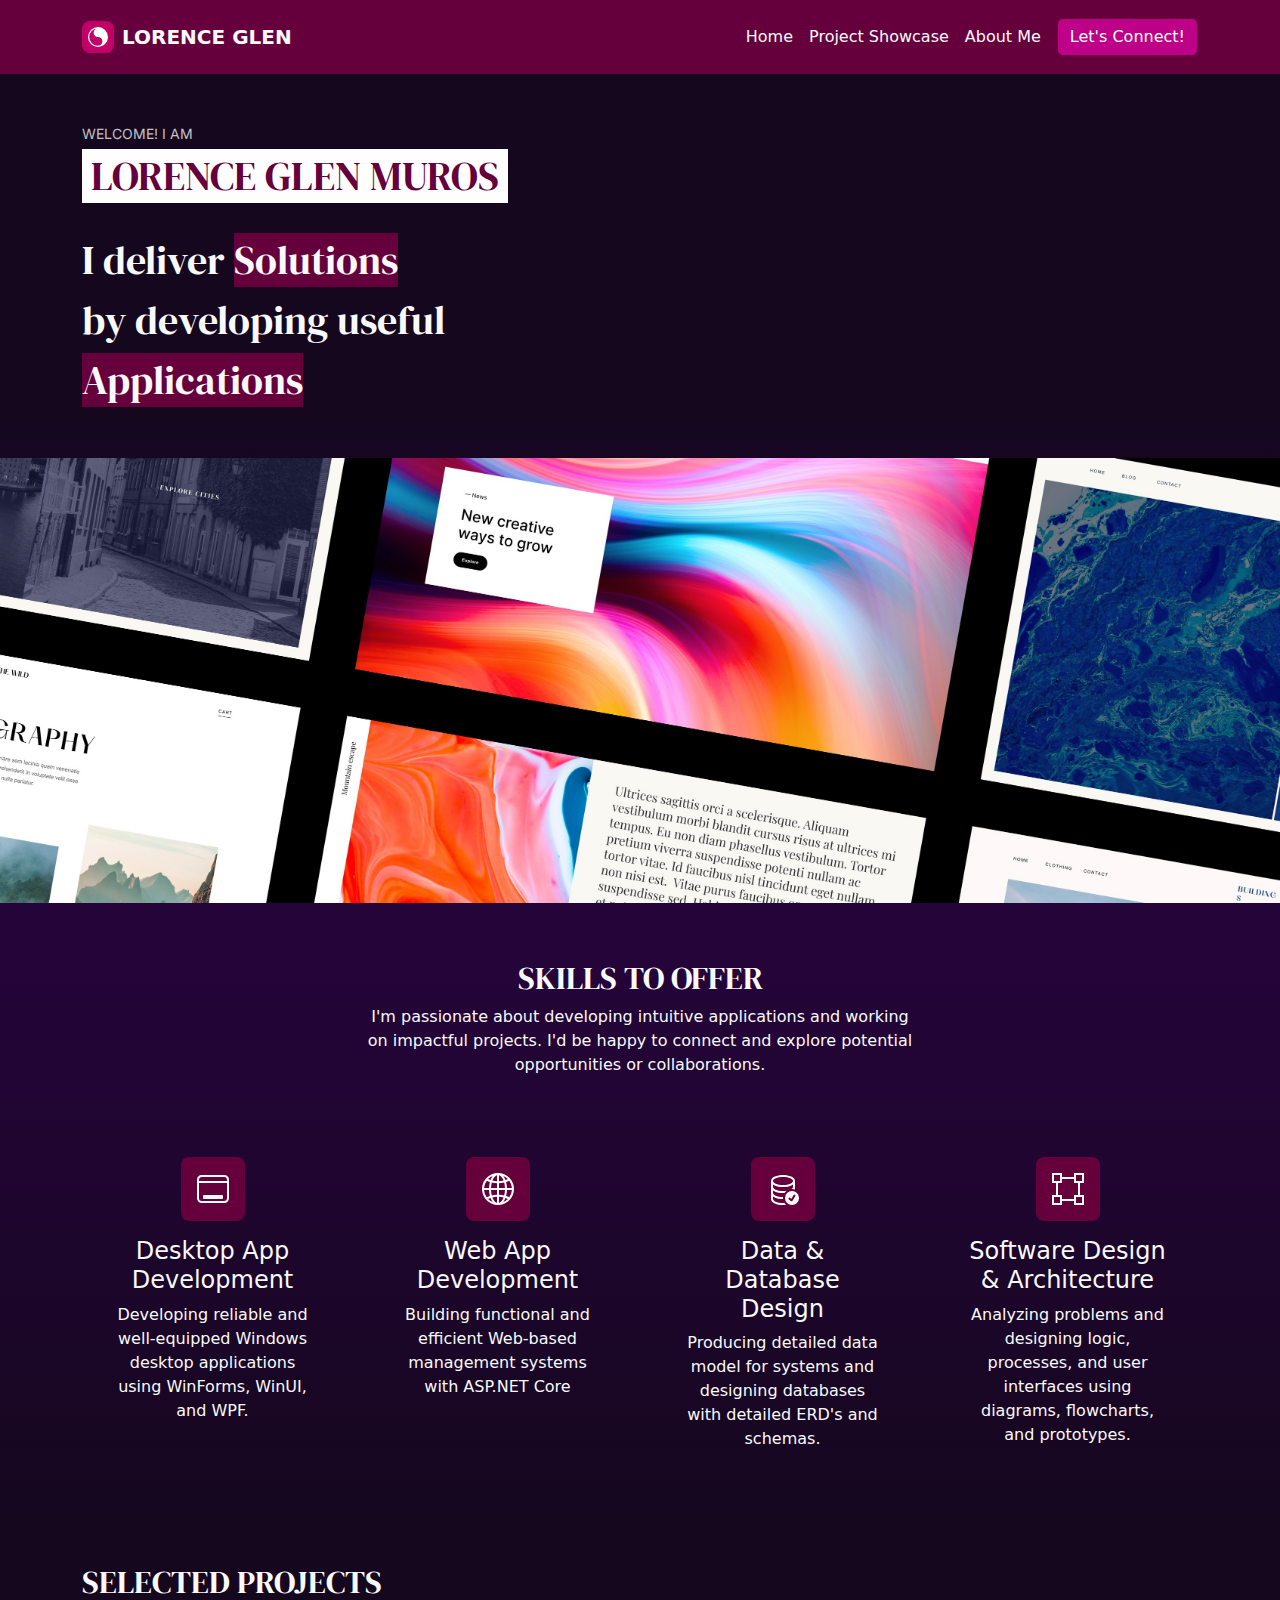
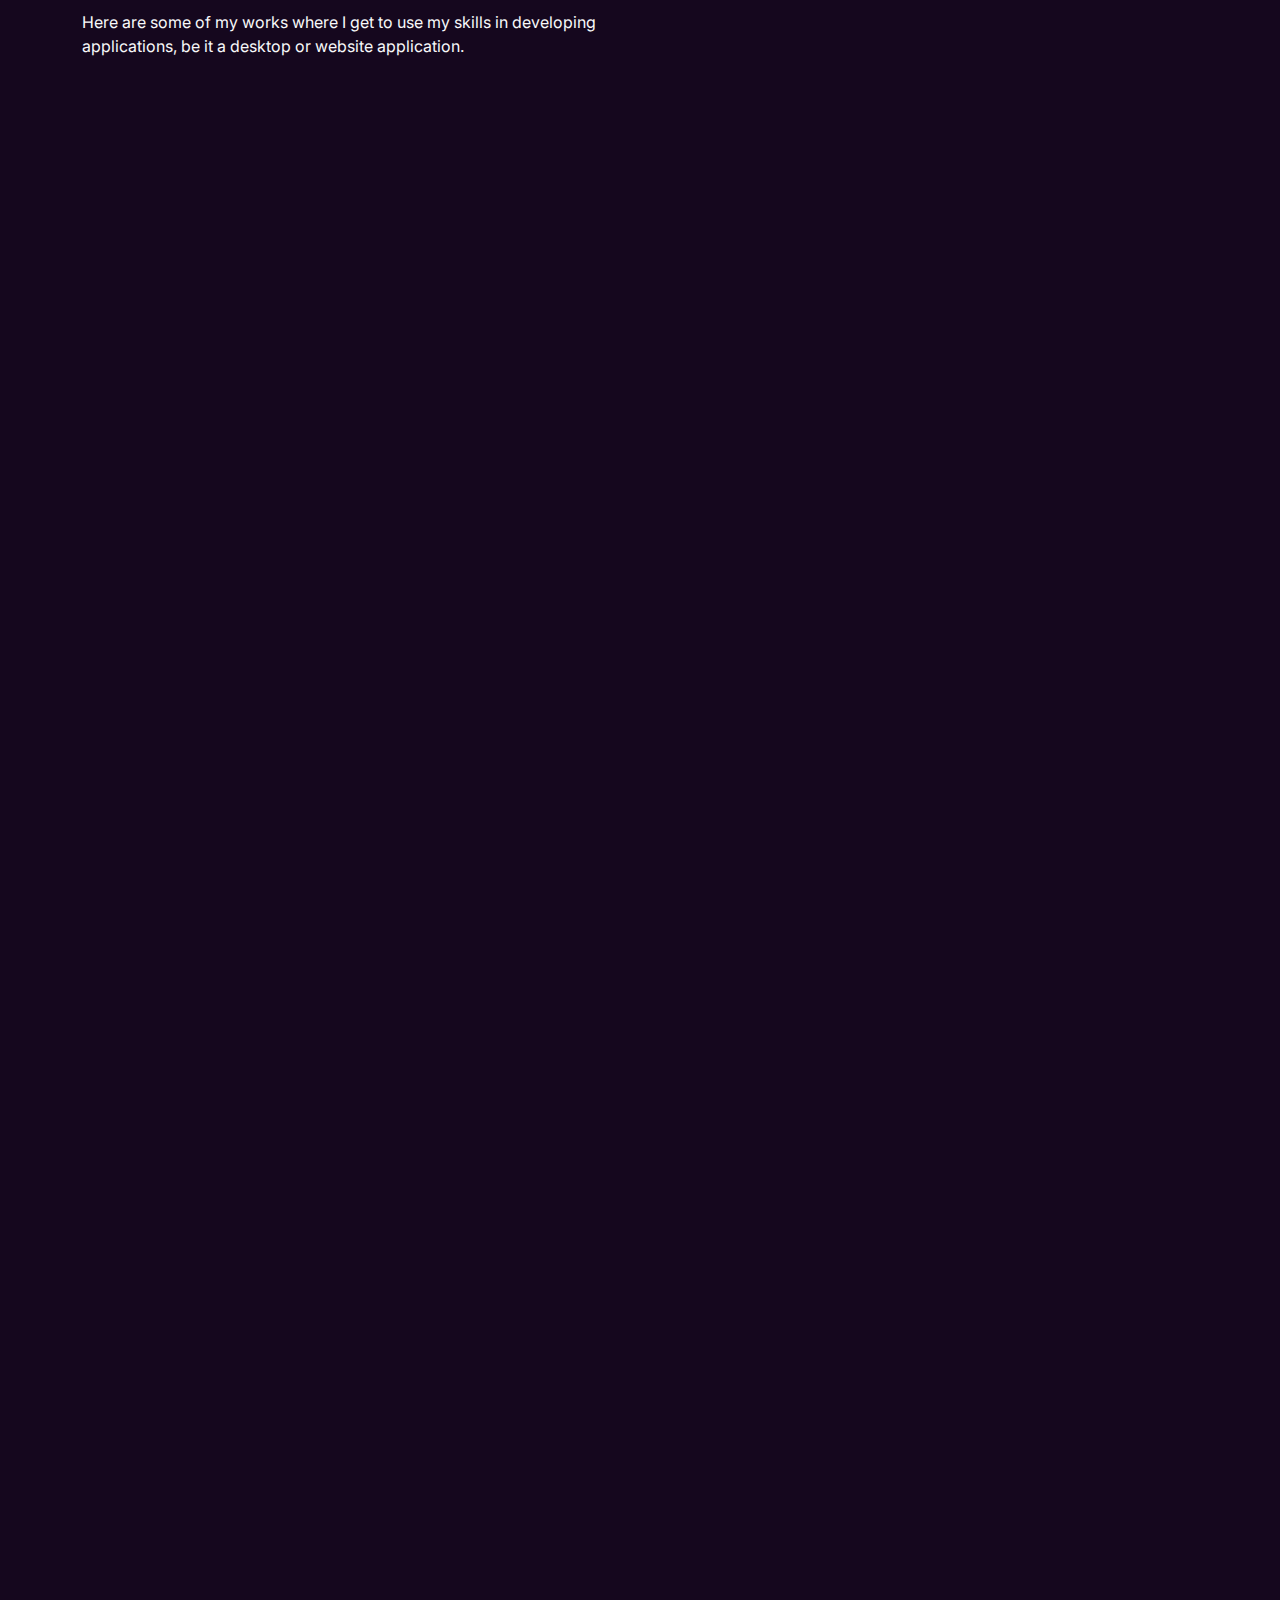
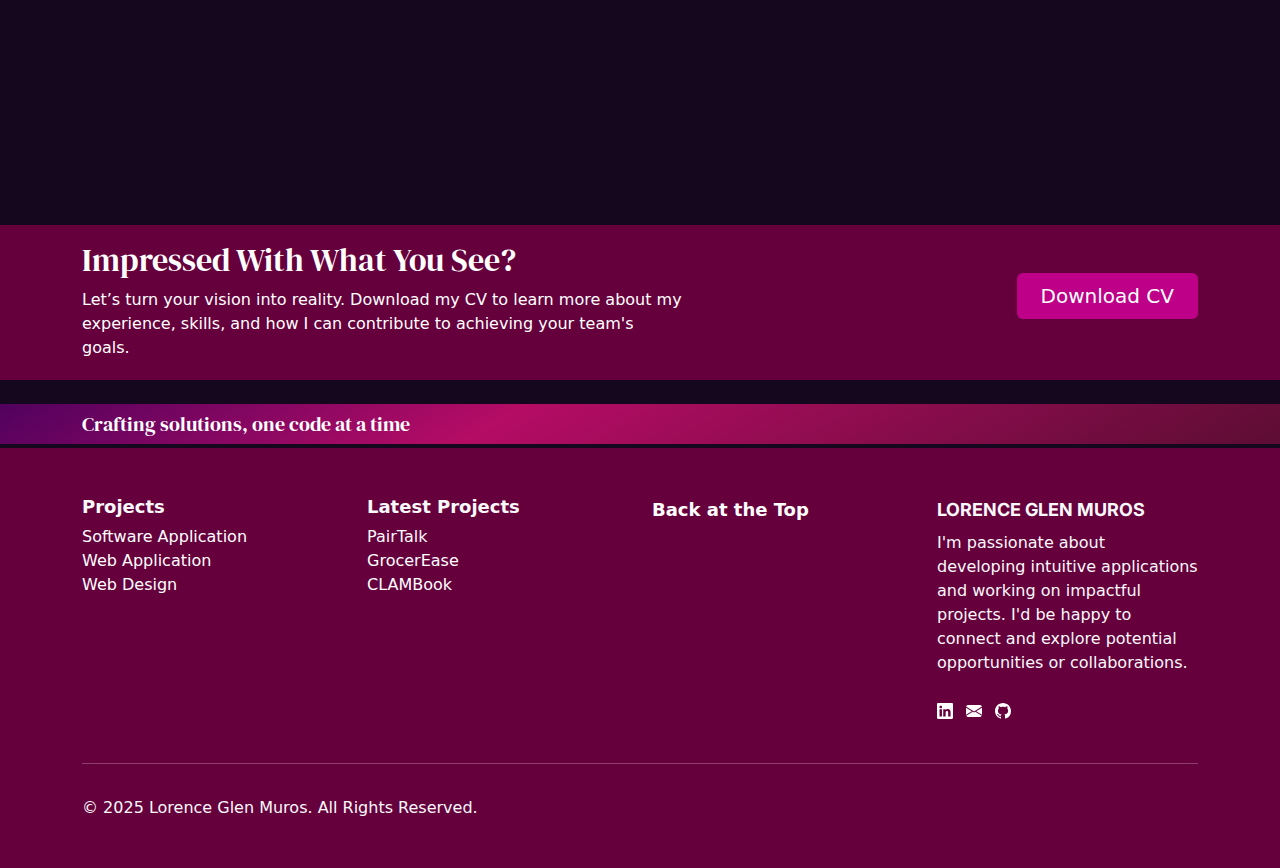
<file: index.html>
<!DOCTYPE html>
<html data-bs-theme="light" lang="en">

<head>
    <meta charset="utf-8">
    <meta name="viewport" content="width=device-width, initial-scale=1.0, shrink-to-fit=no">
    <title>Lorence Glen Muros</title>
    <script type="application/ld+json">
        {
            "@context": "http://schema.org",
            "@type": "WebSite",
            "name": "Lorence Glen",
            "url": "https://lorenceglenmuros.com"
        }
    </script>
    <link rel="stylesheet" href="assets/bootstrap/css/bootstrap.min.css">
    <link rel="stylesheet" href="https://fonts.googleapis.com/css?family=DM+Serif+Display&amp;subset=latin-ext&amp;display=swap">
    <link rel="stylesheet" href="https://fonts.googleapis.com/css?family=Inter:400,400i,500,500i&amp;subset=greek&amp;display=swap">
    <link rel="stylesheet" href="assets/css/swiper-icons.css">
    <link rel="stylesheet" href="assets/css/aos.min.css">
    <link rel="stylesheet" href="assets/css/animate.min.css">
    <link rel="stylesheet" href="assets/css/Lightbox-Gallery-baguetteBox.min.css">
    <link rel="stylesheet" href="assets/css/Navbar-Right-Links-icons.css">
    <link rel="stylesheet" href="assets/css/Project-Banner-with-Color.css">
    <link rel="stylesheet" href="assets/css/Projects-Grid-Horizontal-images.css">
    <link rel="stylesheet" href="assets/css/Simple-Slider-swiper-bundle.min.css">
    <link rel="stylesheet" href="assets/css/Simple-Slider.css">
    <link rel="stylesheet" href="assets/css/styles.css">
    <link rel="stylesheet" href="assets/css/web-technologies.css">
</head>

<body style="background: rgb(21,7,30);color: var(--bs-light);">
    <nav class="navbar navbar-expand-md sticky-top py-3" style="background: rgb(102,0,61);--bs-primary: rgb(102,0,61);--bs-primary-rgb: 102,0,61;">
        <div class="container"><a class="navbar-brand d-flex align-items-center" href="#"><span class="bs-icon-sm bs-icon-rounded bs-icon-primary d-flex justify-content-center align-items-center me-2 bs-icon" style="background: rgb(193,0,104);"><svg xmlns="http://www.w3.org/2000/svg" width="1em" height="1em" fill="currentColor" viewBox="0 0 16 16" class="bi bi-brilliance" style="font-size: 20px;">
                        <path d="M8 16A8 8 0 1 1 8 0a8 8 0 0 1 0 16M1 8a7 7 0 0 0 7 7 3.5 3.5 0 1 0 0-7 3.5 3.5 0 1 1 0-7 7 7 0 0 0-7 7"></path>
                    </svg></span><span style="color: var(--bs-light);"><strong>LORENCE GLEN</strong></span></a><button data-bs-toggle="collapse" class="navbar-toggler" data-bs-target="#navcol-2"><span class="visually-hidden">Toggle navigation</span><span class="navbar-toggler-icon"></span></button>
            <div class="collapse navbar-collapse" id="navcol-2">
                <ul class="navbar-nav ms-auto">
                    <li class="nav-item"><a class="nav-link active" style="color: var(--bs-light);" href="index.html">Home</a></li>
                    <li class="nav-item" style="color: var(--bs-light);"><a class="nav-link" href="#" style="color: var(--bs-light);">Project Showcase</a></li>
                    <li class="nav-item" style="color: var(--bs-light);"><a class="nav-link" href="#" style="color: var(--bs-light);">About Me</a></li>
                </ul><a class="btn ms-md-2 btn-secondary" role="button" data-bss-hover-animate="pulse" href="https://www.linkedin.com/in/lorence-glen/" style="--bs-secondary-rgb: 190,0,137;--bs-secondary: rgb(190,0,137);background: #be0089;border-color: var(--bs-primary);" target="_blank">Let's Connect!</a>
            </div>
        </div>
    </nav>
    <section class="pt-md-3 mt-md-3 pb-sm-2 mb-0 pb-md-3 mb-md-0" style="padding-bottom: 30px;background: linear-gradient(#15071e 40%, #25043a 65%);">
        <div class="container mt-sm-3 mb-3 mt-3"><small style="color: rgba(255,255,255,0.75);--bs-body-font-weight: normal;font-family: Inter, sans-serif;">WELCOME! I AM</small>
            <h1 class="fw-normal lh-base" style="font-family: 'DM Serif Display', serif;color: rgb(102,0,61);max-width: 480px;"><span style="background-color: rgb(255, 254, 255);">&nbsp;LORENCE GLEN MUROS&nbsp;</span></h1>
            <h1 class="fw-normal lh-base me-1 pe-0 mt-sm-4 mb-sm-5 mb-md-5 mb-lg-5 mb-xxl-5" style="font-family: 'DM Serif Display', serif;max-width: 440px;">I deliver <span style="background-color: rgb(102, 0, 61);">Solutions</span><br>by developing useful <span style="background-color: rgb(102, 0, 61);">Applications</span></h1>
        </div><img width="100%" src="assets/img/Hero-background.jpg" class="mb-md-0">
    </section>
    <section class="pt-md-3 mb-md-3 pb-md-2 pb-sm-2 mt-md-0 pb-1 mb-2" style="padding-bottom: 30px;background: linear-gradient(#25043a 5%, #15071e 99%), #15071e;">
        <div class="container py-4 py-xl-5 pt-xl-4 mb-md-0 pb-2 mb-3">
            <div class="row mb-5">
                <div class="col-md-8 col-xl-6 text-center mx-auto">
                    <h2 class="fw-normal mb-2" style="font-family: 'DM Serif Display', serif;">SKILLS TO OFFER</h2>
                    <p class="w-lg-50">I'm passionate about developing intuitive applications and working on impactful projects. I'd be happy to connect and explore potential opportunities or collaborations.</p>
                </div>
            </div>
            <div class="row gy-4 row-cols-1 row-cols-md-2 row-cols-lg-4">
                <div class="col" style="box-shadow: 0px 0px;">
                    <div class="text-center d-flex flex-column align-items-center align-items-xl-center pt-3 ps-3 pe-3 pb-3">
                        <div class="bs-icon-lg bs-icon-rounded bs-icon-primary d-flex flex-shrink-0 justify-content-center align-items-center d-inline-block mb-3 bs-icon lg" style="background: #66003d;"><svg xmlns="http://www.w3.org/2000/svg" width="1em" height="1em" fill="currentColor" viewBox="0 0 16 16" class="bi bi-window-desktop">
                                <path d="M3.5 11a.5.5 0 0 0-.5.5v1a.5.5 0 0 0 .5.5h9a.5.5 0 0 0 .5-.5v-1a.5.5 0 0 0-.5-.5z"></path>
                                <path d="M2.375 1A2.366 2.366 0 0 0 0 3.357v9.286A2.366 2.366 0 0 0 2.375 15h11.25A2.366 2.366 0 0 0 16 12.643V3.357A2.366 2.366 0 0 0 13.625 1zM1 3.357C1 2.612 1.611 2 2.375 2h11.25C14.389 2 15 2.612 15 3.357V4H1zM1 5h14v7.643c0 .745-.611 1.357-1.375 1.357H2.375A1.366 1.366 0 0 1 1 12.643z"></path>
                            </svg></div>
                        <div class="px-3">
                            <h4>Desktop App Development</h4>
                            <p>Developing reliable and well-equipped Windows desktop applications using WinForms, WinUI, and WPF.</p>
                        </div>
                    </div>
                </div>
                <div class="col">
                    <div class="text-center d-flex flex-column align-items-center align-items-xl-center pt-3 ps-3 pe-3 pb-3">
                        <div class="bs-icon-lg bs-icon-rounded bs-icon-primary d-flex flex-shrink-0 justify-content-center align-items-center d-inline-block mb-3 bs-icon lg" style="background: #66003d;"><svg xmlns="http://www.w3.org/2000/svg" width="1em" height="1em" fill="currentColor" viewBox="0 0 16 16" class="bi bi-globe2">
                                <path d="M0 8a8 8 0 1 1 16 0A8 8 0 0 1 0 8m7.5-6.923c-.67.204-1.335.82-1.887 1.855-.143.268-.276.56-.395.872.705.157 1.472.257 2.282.287zM4.249 3.539c.142-.384.304-.744.481-1.078a6.7 6.7 0 0 1 .597-.933A7.01 7.01 0 0 0 3.051 3.05c.362.184.763.349 1.198.49zM3.509 7.5c.036-1.07.188-2.087.436-3.008a9.124 9.124 0 0 1-1.565-.667A6.964 6.964 0 0 0 1.018 7.5h2.49zm1.4-2.741a12.344 12.344 0 0 0-.4 2.741H7.5V5.091c-.91-.03-1.783-.145-2.591-.332M8.5 5.09V7.5h2.99a12.342 12.342 0 0 0-.399-2.741c-.808.187-1.681.301-2.591.332zM4.51 8.5c.035.987.176 1.914.399 2.741A13.612 13.612 0 0 1 7.5 10.91V8.5zm3.99 0v2.409c.91.03 1.783.145 2.591.332.223-.827.364-1.754.4-2.741zm-3.282 3.696c.12.312.252.604.395.872.552 1.035 1.218 1.65 1.887 1.855V11.91c-.81.03-1.577.13-2.282.287zm.11 2.276a6.696 6.696 0 0 1-.598-.933 8.853 8.853 0 0 1-.481-1.079 8.38 8.38 0 0 0-1.198.49 7.01 7.01 0 0 0 2.276 1.522zm-1.383-2.964A13.36 13.36 0 0 1 3.508 8.5h-2.49a6.963 6.963 0 0 0 1.362 3.675c.47-.258.995-.482 1.565-.667zm6.728 2.964a7.009 7.009 0 0 0 2.275-1.521 8.376 8.376 0 0 0-1.197-.49 8.853 8.853 0 0 1-.481 1.078 6.688 6.688 0 0 1-.597.933zM8.5 11.909v3.014c.67-.204 1.335-.82 1.887-1.855.143-.268.276-.56.395-.872A12.63 12.63 0 0 0 8.5 11.91zm3.555-.401c.57.185 1.095.409 1.565.667A6.963 6.963 0 0 0 14.982 8.5h-2.49a13.36 13.36 0 0 1-.437 3.008zM14.982 7.5a6.963 6.963 0 0 0-1.362-3.675c-.47.258-.995.482-1.565.667.248.92.4 1.938.437 3.008zM11.27 2.461c.177.334.339.694.482 1.078a8.368 8.368 0 0 0 1.196-.49 7.01 7.01 0 0 0-2.275-1.52c.218.283.418.597.597.932zm-.488 1.343a7.765 7.765 0 0 0-.395-.872C9.835 1.897 9.17 1.282 8.5 1.077V4.09c.81-.03 1.577-.13 2.282-.287z"></path>
                            </svg></div>
                        <div class="px-3">
                            <h4>Web App Development</h4>
                            <p>Building functional and efficient Web-based management systems with ASP.NET Core</p>
                        </div>
                    </div>
                </div>
                <div class="col">
                    <div class="text-center d-flex flex-column align-items-center align-items-xl-center pt-3 ps-3 pe-3 pb-3">
                        <div class="bs-icon-lg bs-icon-rounded bs-icon-primary d-flex flex-shrink-0 justify-content-center align-items-center d-inline-block mb-3 bs-icon lg" style="background: #66003d;"><svg xmlns="http://www.w3.org/2000/svg" width="1em" height="1em" fill="currentColor" viewBox="0 0 16 16" class="bi bi-database-check">
                                <path d="M12.5 16a3.5 3.5 0 1 0 0-7 3.5 3.5 0 0 0 0 7m1.679-4.493-1.335 2.226a.75.75 0 0 1-1.174.144l-.774-.773a.5.5 0 0 1 .708-.708l.547.548 1.17-1.951a.5.5 0 1 1 .858.514Z"></path>
                                <path d="M12.096 6.223A4.92 4.92 0 0 0 13 5.698V7c0 .289-.213.654-.753 1.007a4.493 4.493 0 0 1 1.753.25V4c0-1.007-.875-1.755-1.904-2.223C11.022 1.289 9.573 1 8 1s-3.022.289-4.096.777C2.875 2.245 2 2.993 2 4v9c0 1.007.875 1.755 1.904 2.223C4.978 15.71 6.427 16 8 16c.536 0 1.058-.034 1.555-.097a4.525 4.525 0 0 1-.813-.927C8.5 14.992 8.252 15 8 15c-1.464 0-2.766-.27-3.682-.687C3.356 13.875 3 13.373 3 13v-1.302c.271.202.58.378.904.525C4.978 12.71 6.427 13 8 13h.027a4.552 4.552 0 0 1 0-1H8c-1.464 0-2.766-.27-3.682-.687C3.356 10.875 3 10.373 3 10V8.698c.271.202.58.378.904.525C4.978 9.71 6.427 10 8 10c.262 0 .52-.008.774-.024a4.525 4.525 0 0 1 1.102-1.132C9.298 8.944 8.666 9 8 9c-1.464 0-2.766-.27-3.682-.687C3.356 7.875 3 7.373 3 7V5.698c.271.202.58.378.904.525C4.978 6.711 6.427 7 8 7s3.022-.289 4.096-.777M3 4c0-.374.356-.875 1.318-1.313C5.234 2.271 6.536 2 8 2s2.766.27 3.682.687C12.644 3.125 13 3.627 13 4c0 .374-.356.875-1.318 1.313C10.766 5.729 9.464 6 8 6s-2.766-.27-3.682-.687C3.356 4.875 3 4.373 3 4"></path>
                            </svg></div>
                        <div class="px-3">
                            <h4>Data &amp; Database Design</h4>
                            <p>Producing detailed data model for systems and designing databases with detailed ERD's and schemas.</p>
                        </div>
                    </div>
                </div>
                <div class="col">
                    <div class="text-center d-flex flex-column align-items-center align-items-xl-center pt-3 ps-3 pe-3 pb-3">
                        <div class="bs-icon-lg bs-icon-rounded bs-icon-primary d-flex flex-shrink-0 justify-content-center align-items-center d-inline-block mb-3 bs-icon lg" style="background: #66003d;"><svg xmlns="http://www.w3.org/2000/svg" width="1em" height="1em" fill="currentColor" viewBox="0 0 16 16" class="bi bi-bounding-box">
                                <path d="M5 2V0H0v5h2v6H0v5h5v-2h6v2h5v-5h-2V5h2V0h-5v2zm6 1v2h2v6h-2v2H5v-2H3V5h2V3zm1-2h3v3h-3zm3 11v3h-3v-3zM4 15H1v-3h3zM1 4V1h3v3z"></path>
                            </svg></div>
                        <div class="px-3">
                            <h4>Software Design &amp; Architecture</h4>
                            <p>Analyzing problems and designing logic, processes, and user interfaces using diagrams, flowcharts, and prototypes.</p>
                        </div>
                    </div>
                </div>
            </div>
        </div>
    </section>
    <section class="mb-4 mt-4">
        <div class="container mt-0">
            <h2 style="font-family: 'DM Serif Display', serif;">SELECTED PROJECTS</h2>
            <p style="font-family: Inter, sans-serif;max-width: 550px;">Here are some of my works where I get to use my skills in developing applications, be it a desktop or website application.</p>
            <section data-aos="fade-up" data-aos-duration="1000" class="py-4 py-xl-5 ms-md-0 ps-md-0 pt-md-0 me-md-0 pe-md-0 mb-0 mt-0 pb-2 pt-2 pt-xl-2 pb-xl-2">
                <div class="container ps-md-0 pe-md-0">
                    <div class="bg-dark border rounded border-0 border-dark overflow-hidden">
                        <div class="row g-0">
                            <div class="col d-flex" style="background: #21450f;">
                                <div class="text-white p-4 p-md-5 ms-md-0 ps-md-3 pe-md-4 pt-md-4 pb-md-4" style="display: grid;"><small style="color: rgba(255,255,255,0.75);">C# Windows Forms Application</small>
                                    <h3 class="text-white mb-3 fw-400" style="font-family: 'DM Serif Display', serif;--bs-body-font-weight: normal;">CLAMBook: Campus Library Attendance Management System</h3>
                                    <ul class="list-inline" style="margin-left: 10;">
                                        <li class="list-inline-item" style="margin-right: 5px;background: #026602;padding-top: 4px;padding-right: 6px;padding-bottom: 4px;padding-left: 6px;border-radius: 4px;margin-bottom: 6px;">C#</li>
                                        <li class="list-inline-item" style="margin-right: 5px;background: #026602;padding-top: 4px;padding-right: 6px;padding-bottom: 4px;padding-left: 6px;border-radius: 4px;margin-bottom: 6px;">Windows Forms</li>
                                        <li class="list-inline-item" style="margin-right: 5px;background: #026602;padding-top: 4px;padding-right: 6px;padding-bottom: 4px;padding-left: 6px;border-radius: 4px;margin-bottom: 6px;">.NET 8</li>
                                        <li class="list-inline-item" style="margin-right: 5px;background: #026602;padding-top: 4px;padding-right: 6px;padding-bottom: 4px;padding-left: 6px;border-radius: 4px;margin-bottom: 6px;">Microsoft SQL Server Express</li>
                                        <li class="list-inline-item" style="margin-right: 5px;background: #026602;padding-top: 4px;padding-right: 6px;padding-bottom: 4px;padding-left: 6px;border-radius: 4px;margin-bottom: 6px;">Networking</li>
                                    </ul>
                                    <p class="mb-4" style="font-family: Inter, sans-serif;">Leading a <strong>4-person team</strong>, we developed an <strong>attendance management system</strong> for my university's library. The system consists of <strong>two interconnected applications</strong> that streamline <strong>attendance logging, monitoring, and report generation</strong>, improving efficiency for both students and administrators.</p>
                                    <div class="my-3"><a class="btn btn-primary me-2 btn-sm" role="button" data-bss-hover-animate="pulse" href="projects/clambook.html" style="background: #026602;border-color: #02691f;">View Project</a></div>
                                </div>
                            </div>
                            <div class="col-md-6 order-first order-md-last" style="min-height: 250px;"><img class="w-100 h-100 fit-cover" src="assets/img/Screenshot%20(895).png" style="width: 100%;"></div>
                        </div>
                    </div>
                </div>
            </section>
            <section data-aos="fade-up" data-aos-duration="1000" class="py-4 py-xl-5 ms-md-0 ps-md-0 pt-md-0 me-md-0 pe-md-0 mb-0 mt-0 pb-2 pt-2 pt-xl-2 pb-xl-2">
                <div class="container ps-md-0 pe-md-0">
                    <div class="bg-dark border rounded border-0 border-dark overflow-hidden">
                        <div class="row g-0">
                            <div class="col d-flex" style="background: #0f2e45;">
                                <div class="text-white p-4 p-md-5 ms-md-0 ps-md-3 pe-md-4 pt-md-4 pb-md-4" style="background: #0f2e45;display: grid;"><small style="color: rgba(255,255,255,0.75);">ASP.NET Core Application</small>
                                    <h3 class="text-white mb-3 fw-400 pb-0" style="font-family: 'DM Serif Display', serif;--bs-body-font-weight: normal;">GrocerEase: Inventory Management System</h3>
                                    <ul class="list-inline" style="margin-left: 10;">
                                        <li class="list-inline-item" style="margin-right: 5px;background: #024866;padding-top: 4px;padding-right: 6px;padding-bottom: 4px;padding-left: 6px;border-radius: 4px;margin-bottom: 6px;">C#</li>
                                        <li class="list-inline-item" style="margin-right: 5px;background: #024866;padding-top: 4px;padding-right: 6px;padding-bottom: 4px;padding-left: 6px;border-radius: 4px;margin-bottom: 6px;">Web-based</li>
                                        <li class="list-inline-item" style="margin-right: 5px;background: #024866;padding-top: 4px;padding-right: 6px;padding-bottom: 4px;padding-left: 6px;border-radius: 4px;margin-bottom: 6px;">.Net Core</li>
                                        <li class="list-inline-item" style="margin-right: 5px;background: #024866;padding-top: 4px;padding-right: 6px;padding-bottom: 4px;padding-left: 6px;border-radius: 4px;margin-bottom: 6px;">ASP.Net Core</li>
                                        <li class="list-inline-item" style="margin-right: 5px;background: #024866;padding-top: 4px;padding-right: 6px;padding-bottom: 4px;padding-left: 6px;border-radius: 4px;margin-bottom: 6px;">MVC Architecture</li>
                                        <li class="list-inline-item" style="margin-right: 5px;background: #024866;padding-top: 4px;padding-right: 6px;padding-bottom: 4px;padding-left: 6px;border-radius: 4px;margin-bottom: 6px;">Microsoft SQL Server Express</li>
                                    </ul>
                                    <p class="mb-4" style="font-family: Inter, sans-serif;">Collaborating with a <strong>2-person team</strong>, we built an <strong>inventory management system</strong> designed for <strong>real-time stock monitoring, product organization, supplier documentation, and report generation</strong>. This system optimizes inventory tracking and management for small-scale businesses.</p>
                                    <div class="my-3 mb-0 mt-0"><a class="btn btn-primary me-2 btn-sm" role="button" data-bss-hover-animate="pulse" href="projects/grocerease.html" style="background: #024866;border-color: #024866;">View Project</a><a class="btn btn-light btn-sm" role="button" data-bss-hover-animate="pulse" href="#" style="border-style: none;"><svg xmlns="http://www.w3.org/2000/svg" width="1em" height="1em" fill="currentColor" viewBox="0 0 16 16" class="bi bi-github me-1 mb-1">
                                                <path d="M8 0C3.58 0 0 3.58 0 8c0 3.54 2.29 6.53 5.47 7.59.4.07.55-.17.55-.38 0-.19-.01-.82-.01-1.49-2.01.37-2.53-.49-2.69-.94-.09-.23-.48-.94-.82-1.13-.28-.15-.68-.52-.01-.53.63-.01 1.08.58 1.23.82.72 1.21 1.87.87 2.33.66.07-.52.28-.87.51-1.07-1.78-.2-3.64-.89-3.64-3.95 0-.87.31-1.59.82-2.15-.08-.2-.36-1.02.08-2.12 0 0 .67-.21 2.2.82.64-.18 1.32-.27 2-.27.68 0 1.36.09 2 .27 1.53-1.04 2.2-.82 2.2-.82.44 1.1.16 1.92.08 2.12.51.56.82 1.27.82 2.15 0 3.07-1.87 3.75-3.65 3.95.29.25.54.73.54 1.48 0 1.07-.01 1.93-.01 2.2 0 .21.15.46.55.38A8.012 8.012 0 0 0 16 8c0-4.42-3.58-8-8-8"></path>
                                            </svg>View On Github</a></div>
                                </div>
                            </div>
                            <div class="col-md-6 order-first order-md-last" style="min-height: 250px;"><img class="w-100 h-100 fit-cover" src="assets/img/Screenshot%20(918).png" style="width: 100%;height: 100%;"></div>
                        </div>
                    </div>
                </div>
            </section>
            <section data-aos="fade-up" data-aos-duration="1000" class="py-4 py-xl-5 ms-md-0 ps-md-0 pt-md-0 me-md-0 pe-md-0 mb-0 mt-0 pb-2 pt-2 pt-xl-2 pb-xl-2">
                <div class="container ps-md-0 pe-md-0">
                    <div class="bg-dark border rounded border-0 border-dark overflow-hidden" style="background: rgb(33, 37, 41);">
                        <div class="row g-0">
                            <div class="col-md-6" style="background: #0f4538;display: grid;">
                                <div class="text-white p-4 p-md-5 ms-md-0 ps-md-3 pe-md-4 pt-md-4 pb-md-4" style="display: grid;background: #191615;"><small style="color: rgba(255,255,255,0.75);">Webflow Website</small>
                                    <h3 class="text-white mb-3 fw-400" style="font-family: 'DM Serif Display', serif;--bs-body-font-weight: normal;">CMS-Powered Blogging Platform</h3>
                                    <ul class="list-inline" style="margin-left: 10;">
                                        <li class="list-inline-item" style="margin-right: 5px;background: #2b2830;padding-top: 4px;padding-right: 6px;padding-bottom: 4px;padding-left: 6px;border-radius: 4px;margin-bottom: 6px;">No-Code Development</li>
                                        <li class="list-inline-item" style="margin-right: 5px;background: #2b2830;padding-top: 4px;padding-right: 6px;padding-bottom: 4px;padding-left: 6px;border-radius: 4px;margin-bottom: 6px;">Webflow</li>
                                        <li class="list-inline-item" style="margin-right: 5px;background: #2b2830;padding-top: 4px;padding-right: 6px;padding-bottom: 4px;padding-left: 6px;border-radius: 4px;margin-bottom: 6px;">CMS</li>
                                        <li class="list-inline-item" style="margin-right: 5px;background: #2b2830;padding-top: 4px;padding-right: 6px;padding-bottom: 4px;padding-left: 6px;border-radius: 4px;margin-bottom: 6px;">Web Design</li>
                                    </ul>
                                    <p class="mb-4" style="font-family: Inter, sans-serif;">I created a <strong>personal blogging site</strong> powered by Webflow's Content Management System (CMS). This project highlights my ability to design and develop <strong>responsive, dynamic websites</strong> without coding, utilizing Webflow’s CMS for <strong>structured content organization, customizable blog entries, and an intuitive user experience</strong>.</p>
                                    <div class="my-3"><a class="btn btn-primary me-2 btn-sm" role="button" data-bss-hover-animate="pulse" href="#" style="background: #2b2830;border-style: none;border-color: #024866;">View Project</a><a class="btn btn-light btn-sm" role="button" data-bss-hover-animate="pulse" href="#" style="border-style: none;"><svg xmlns="http://www.w3.org/2000/svg" width="1em" height="1em" fill="currentColor" viewBox="0 0 16 16" class="bi bi-globe2 me-1 mb-1">
                                                <path d="M0 8a8 8 0 1 1 16 0A8 8 0 0 1 0 8m7.5-6.923c-.67.204-1.335.82-1.887 1.855-.143.268-.276.56-.395.872.705.157 1.472.257 2.282.287zM4.249 3.539c.142-.384.304-.744.481-1.078a6.7 6.7 0 0 1 .597-.933A7.01 7.01 0 0 0 3.051 3.05c.362.184.763.349 1.198.49zM3.509 7.5c.036-1.07.188-2.087.436-3.008a9.124 9.124 0 0 1-1.565-.667A6.964 6.964 0 0 0 1.018 7.5h2.49zm1.4-2.741a12.344 12.344 0 0 0-.4 2.741H7.5V5.091c-.91-.03-1.783-.145-2.591-.332M8.5 5.09V7.5h2.99a12.342 12.342 0 0 0-.399-2.741c-.808.187-1.681.301-2.591.332zM4.51 8.5c.035.987.176 1.914.399 2.741A13.612 13.612 0 0 1 7.5 10.91V8.5zm3.99 0v2.409c.91.03 1.783.145 2.591.332.223-.827.364-1.754.4-2.741zm-3.282 3.696c.12.312.252.604.395.872.552 1.035 1.218 1.65 1.887 1.855V11.91c-.81.03-1.577.13-2.282.287zm.11 2.276a6.696 6.696 0 0 1-.598-.933 8.853 8.853 0 0 1-.481-1.079 8.38 8.38 0 0 0-1.198.49 7.01 7.01 0 0 0 2.276 1.522zm-1.383-2.964A13.36 13.36 0 0 1 3.508 8.5h-2.49a6.963 6.963 0 0 0 1.362 3.675c.47-.258.995-.482 1.565-.667zm6.728 2.964a7.009 7.009 0 0 0 2.275-1.521 8.376 8.376 0 0 0-1.197-.49 8.853 8.853 0 0 1-.481 1.078 6.688 6.688 0 0 1-.597.933zM8.5 11.909v3.014c.67-.204 1.335-.82 1.887-1.855.143-.268.276-.56.395-.872A12.63 12.63 0 0 0 8.5 11.91zm3.555-.401c.57.185 1.095.409 1.565.667A6.963 6.963 0 0 0 14.982 8.5h-2.49a13.36 13.36 0 0 1-.437 3.008zM14.982 7.5a6.963 6.963 0 0 0-1.362-3.675c-.47.258-.995.482-1.565.667.248.92.4 1.938.437 3.008zM11.27 2.461c.177.334.339.694.482 1.078a8.368 8.368 0 0 0 1.196-.49 7.01 7.01 0 0 0-2.275-1.52c.218.283.418.597.597.932zm-.488 1.343a7.765 7.765 0 0 0-.395-.872C9.835 1.897 9.17 1.282 8.5 1.077V4.09c.81-.03 1.577-.13 2.282-.287z"></path>
                                            </svg>View Live Site</a></div>
                                </div>
                            </div>
                            <div class="col-md-6 order-first order-md-last" style="min-height: 250px;"><img alt="grayscale photo of two zebras" class="w-100 h-100 fit-cover" src="assets/img/photo-1532517308734-0565178471d2.jpg" style="width: 100%;height: 100%;"></div>
                        </div>
                    </div>
                </div>
            </section>
            <section data-aos="fade-up" data-aos-duration="1000" class="py-4 py-xl-5 ms-md-0 ps-md-0 pt-md-0 me-md-0 pe-md-0 mb-0 mt-0 pb-2 pt-2 pt-xl-2 pb-xl-2">
                <div class="container ps-md-0 pe-md-0">
                    <div class="bg-dark border rounded border-0 border-dark overflow-hidden">
                        <div class="row g-0">
                            <div class="col d-flex" style="background: #0f2e45;">
                                <div class="text-white p-4 p-md-5 ms-md-0 ps-md-3 pe-md-4 pt-md-4 pb-md-4" style="background: #300137;display: grid;"><small style="color: rgba(255,255,255,0.75);">WinUI Application</small>
                                    <h3 class="text-white mb-3 fw-400 pb-0" style="font-family: 'DM Serif Display', serif;--bs-body-font-weight: normal;">PairTalk: Single-Session Messaging Application</h3>
                                    <ul class="list-inline" style="margin-left: 10;">
                                        <li class="list-inline-item" style="margin-right: 5px;background: #4e076c;padding-top: 4px;padding-right: 6px;padding-bottom: 4px;padding-left: 6px;border-radius: 4px;margin-bottom: 6px;">C#</li>
                                        <li class="list-inline-item" style="margin-right: 5px;background: #4e076c;padding-top: 4px;padding-right: 6px;padding-bottom: 4px;padding-left: 6px;border-radius: 4px;margin-bottom: 6px;">WinUI</li>
                                        <li class="list-inline-item" style="margin-right: 5px;background: #4e076c;padding-top: 4px;padding-right: 6px;padding-bottom: 4px;padding-left: 6px;border-radius: 4px;margin-bottom: 6px;">XAML</li>
                                        <li class="list-inline-item" style="margin-right: 5px;background: #4e076c;padding-top: 4px;padding-right: 6px;padding-bottom: 4px;padding-left: 6px;border-radius: 4px;margin-bottom: 6px;">.NET</li>
                                        <li class="list-inline-item" style="margin-right: 5px;background: #4e076c;padding-top: 4px;padding-right: 6px;padding-bottom: 4px;padding-left: 6px;border-radius: 4px;margin-bottom: 6px;">Windows App SDK</li>
                                    </ul>
                                    <p class="mb-4" style="font-family: Inter, sans-serif;">As a part of my exploration on using WinUI for desktop app development, I created <strong>PairTalk</strong>. PairTalk is a <strong>lightweight chat app</strong> designed for two users sharing a remote desktop session. It provides the convenience of <strong>keeping their communication on-screen</strong> instead of switching to a separate messaging app, using another device, or talking on an unstructured notes app.</p>
                                    <div class="my-3 mb-0 mt-0"><a class="btn btn-primary me-2 btn-sm" role="button" data-bss-hover-animate="pulse" href="projects/pairtalk.html" style="background: #4e076c;border-style: none;">View Project</a><a class="btn btn-light btn-sm" role="button" data-bss-hover-animate="pulse" href="https://github.com/LorenCych/PairTalk" style="border-style: none;" target="_blank"><svg xmlns="http://www.w3.org/2000/svg" width="1em" height="1em" fill="currentColor" viewBox="0 0 16 16" class="bi bi-github me-1 mb-1">
                                                <path d="M8 0C3.58 0 0 3.58 0 8c0 3.54 2.29 6.53 5.47 7.59.4.07.55-.17.55-.38 0-.19-.01-.82-.01-1.49-2.01.37-2.53-.49-2.69-.94-.09-.23-.48-.94-.82-1.13-.28-.15-.68-.52-.01-.53.63-.01 1.08.58 1.23.82.72 1.21 1.87.87 2.33.66.07-.52.28-.87.51-1.07-1.78-.2-3.64-.89-3.64-3.95 0-.87.31-1.59.82-2.15-.08-.2-.36-1.02.08-2.12 0 0 .67-.21 2.2.82.64-.18 1.32-.27 2-.27.68 0 1.36.09 2 .27 1.53-1.04 2.2-.82 2.2-.82.44 1.1.16 1.92.08 2.12.51.56.82 1.27.82 2.15 0 3.07-1.87 3.75-3.65 3.95.29.25.54.73.54 1.48 0 1.07-.01 1.93-.01 2.2 0 .21.15.46.55.38A8.012 8.012 0 0 0 16 8c0-4.42-3.58-8-8-8"></path>
                                            </svg>View On Github</a></div>
                                </div>
                            </div>
                            <div class="col-md-6 order-first order-md-last" style="min-height: 250px;"><img class="w-100 h-100" src="assets/img/PairTalk-Cover-2.png" style="width: 100%;height: 100%;"></div>
                        </div>
                    </div>
                </div>
            </section>
        </div>
    </section>
    <section class="py-4 py-xl-5 pt-xl-2 pb-xl-2 mb-md-3 mb-lg-3 mb-xl-4 mb-sm-3 mb-3 mt-3" style="background: #66003d;">
        <div class="container">
            <div class="text-white border rounded border-0 border-primary d-flex flex-column justify-content-between flex-lg-row p-4 p-md-5 pt-2 pb-0 ps-0 ps-md-0 pe-md-0 pb-md-2 pt-md-2">
                <div class="pb-2 pb-lg-1">
                    <h2 class="fw-normal mb-2" style="font-family: 'DM Serif Display', serif;">Impressed With What You See?</h2>
                    <p class="mb-0" style="max-width: 600px;">Let’s turn your vision into reality. Download my CV to learn more about my experience, skills, and how I can contribute to achieving your team's goals.</p>
                </div>
                <div class="my-2"><a class="btn fs-5 py-2 px-4 mt-md-4 btn-dark" role="button" href="#" style="background: rgb(190,0,137);border-style: none;">Download CV</a></div>
            </div>
        </div>
    </section>
    <section class="mb-1 pb-0 pt-1" style="background: linear-gradient(-30deg, #5e0d34 1%, #b50c65 61%, rgb(81,1,94) 100%), #000000;color: rgb(22,0,10);max-height: 40px;min-height: 40px;">
        <div class="container ps-0 pe-0">
            <div class="d-flex justify-content-between pb-0 mb-0">
                <h5 id="connect-typing" class="mb-0 mt-0 pt-1 pb-2 type-effect ms-1 me-1 ps-2 pe-2" style="font-family: 'DM Serif Display', serif;color: rgb(255,255,255);">Crafting solutions, one code at a time</h5>
            </div>
        </div>
    </section>
    <footer style="background: #66003d;">
        <div class="container text-light py-4 py-lg-5">
            <div class="row justify-content-center">
                <div class="col-sm-4 col-md-3 text-center text-lg-start d-flex flex-column item">
                    <h3 style="font-weight: bold;font-size: 18px;" class="pt-0">Projects</h3>
                    <ul class="list-unstyled">
                        <li class="fw-light"><a href="#" style="color: rgb(255,255,255);">Software Application</a></li>
                        <li class="fw-light"><a href="#" style="color: rgb(255,255,255);">Web Application</a></li>
                        <li class="fw-light"><a href="#" style="color: rgb(255,255,255);">Web Design</a></li>
                    </ul>
                </div>
                <div class="col-sm-4 col-md-3 text-center text-lg-start d-flex flex-column item">
                    <h3 style="font-weight: bold;font-size: 18px;">Latest Projects</h3>
                    <ul class="list-unstyled">
                        <li class="fw-light"><a href="projects/pairtalk.html"></a>PairTalk</li>
                        <li class="fw-light"><a href="projects/grocerease.html" style="color: rgb(255,255,255);">GrocerEase</a></li>
                        <li class="fw-light"><a href="projects/clambook.html" style="color: rgb(255,255,255);">CLAMBook</a></li>
                    </ul>
                </div>
                <div class="col-lg-3 text-center text-lg-start d-flex flex-column align-items-center order-first align-items-lg-start order-lg-last item social">
                    <div class="fw-bold d-flex align-items-center mb-2"><span style="font-weight: bold;font-family: Inter, sans-serif;font-size: 18px;">LORENCE GLEN MUROS</span></div>
                    <p class="copyright">I'm passionate about developing intuitive applications and working on impactful projects. I'd be happy to connect and explore potential opportunities or collaborations.</p>
                    <ul class="list-inline me-sm-0 pt-sm-2 pe-sm-2 mb-4">
                        <li class="list-inline-item"><a href="https://www.linkedin.com/in/lorence-glen/" style="color: rgb(255,255,255);" target="_blank"><svg xmlns="http://www.w3.org/2000/svg" width="1em" height="1em" fill="currentColor" viewBox="0 0 16 16" class="bi bi-linkedin">
                                    <path d="M0 1.146C0 .513.526 0 1.175 0h13.65C15.474 0 16 .513 16 1.146v13.708c0 .633-.526 1.146-1.175 1.146H1.175C.526 16 0 15.487 0 14.854V1.146zm4.943 12.248V6.169H2.542v7.225h2.401m-1.2-8.212c.837 0 1.358-.554 1.358-1.248-.015-.709-.52-1.248-1.342-1.248-.822 0-1.359.54-1.359 1.248 0 .694.521 1.248 1.327 1.248h.016zm4.908 8.212V9.359c0-.216.016-.432.08-.586.173-.431.568-.878 1.232-.878.869 0 1.216.662 1.216 1.634v3.865h2.401V9.25c0-2.22-1.184-3.252-2.764-3.252-1.274 0-1.845.7-2.165 1.193v.025h-.016a5.54 5.54 0 0 1 .016-.025V6.169h-2.4c.03.678 0 7.225 0 7.225h2.4"></path>
                                </svg></a></li>
                        <li class="list-inline-item"><a href="mailto:lorenceglenmuros@gmail.com" style="color: rgb(255,255,255);"><svg xmlns="http://www.w3.org/2000/svg" width="1em" height="1em" fill="currentColor" viewBox="0 0 16 16" class="bi bi-envelope-fill">
                                    <path d="M.05 3.555A2 2 0 0 1 2 2h12a2 2 0 0 1 1.95 1.555L8 8.414.05 3.555ZM0 4.697v7.104l5.803-3.558zM6.761 8.83l-6.57 4.027A2 2 0 0 0 2 14h12a2 2 0 0 0 1.808-1.144l-6.57-4.027L8 9.586l-1.239-.757Zm3.436-.586L16 11.801V4.697l-5.803 3.546Z"></path>
                                </svg></a></li>
                        <li class="list-inline-item"><a href="https://github.com/LorenCych" style="color: rgb(255,255,255);" target="_blank"><svg xmlns="http://www.w3.org/2000/svg" width="1em" height="1em" fill="currentColor" viewBox="0 0 16 16" class="bi bi-github">
                                    <path d="M8 0C3.58 0 0 3.58 0 8c0 3.54 2.29 6.53 5.47 7.59.4.07.55-.17.55-.38 0-.19-.01-.82-.01-1.49-2.01.37-2.53-.49-2.69-.94-.09-.23-.48-.94-.82-1.13-.28-.15-.68-.52-.01-.53.63-.01 1.08.58 1.23.82.72 1.21 1.87.87 2.33.66.07-.52.28-.87.51-1.07-1.78-.2-3.64-.89-3.64-3.95 0-.87.31-1.59.82-2.15-.08-.2-.36-1.02.08-2.12 0 0 .67-.21 2.2.82.64-.18 1.32-.27 2-.27.68 0 1.36.09 2 .27 1.53-1.04 2.2-.82 2.2-.82.44 1.1.16 1.92.08 2.12.51.56.82 1.27.82 2.15 0 3.07-1.87 3.75-3.65 3.95.29.25.54.73.54 1.48 0 1.07-.01 1.93-.01 2.2 0 .21.15.46.55.38A8.012 8.012 0 0 0 16 8c0-4.42-3.58-8-8-8"></path>
                                </svg></a></li>
                    </ul>
                </div>
                <div class="col-md-3 offset-md-0"><a style="color: rgb(255,255,255);font-weight: bold;font-size: 18px;" target="_top" href="#">Back at the Top</a></div>
            </div>
            <hr>
            <div class="d-flex justify-content-between align-items-center pt-3">
                <p class="mb-0">© 2025 Lorence Glen Muros. All Rights Reserved.</p>
            </div>
        </div>
    </footer>
    <script src="assets/bootstrap/js/bootstrap.min.js"></script>
    <script src="assets/js/aos.min.js"></script>
    <script src="assets/js/bs-init.js"></script>
    <script src="assets/js/Lightbox-Gallery-baguetteBox.min.js"></script>
    <script src="assets/js/Lightbox-Gallery.js"></script>
    <script src="assets/js/Simple-Slider-swiper-bundle.min.js"></script>
    <script src="assets/js/Simple-Slider.js"></script>
    <script src="assets/js/Typeeffect.js"></script>
</body>

</html>
</file>
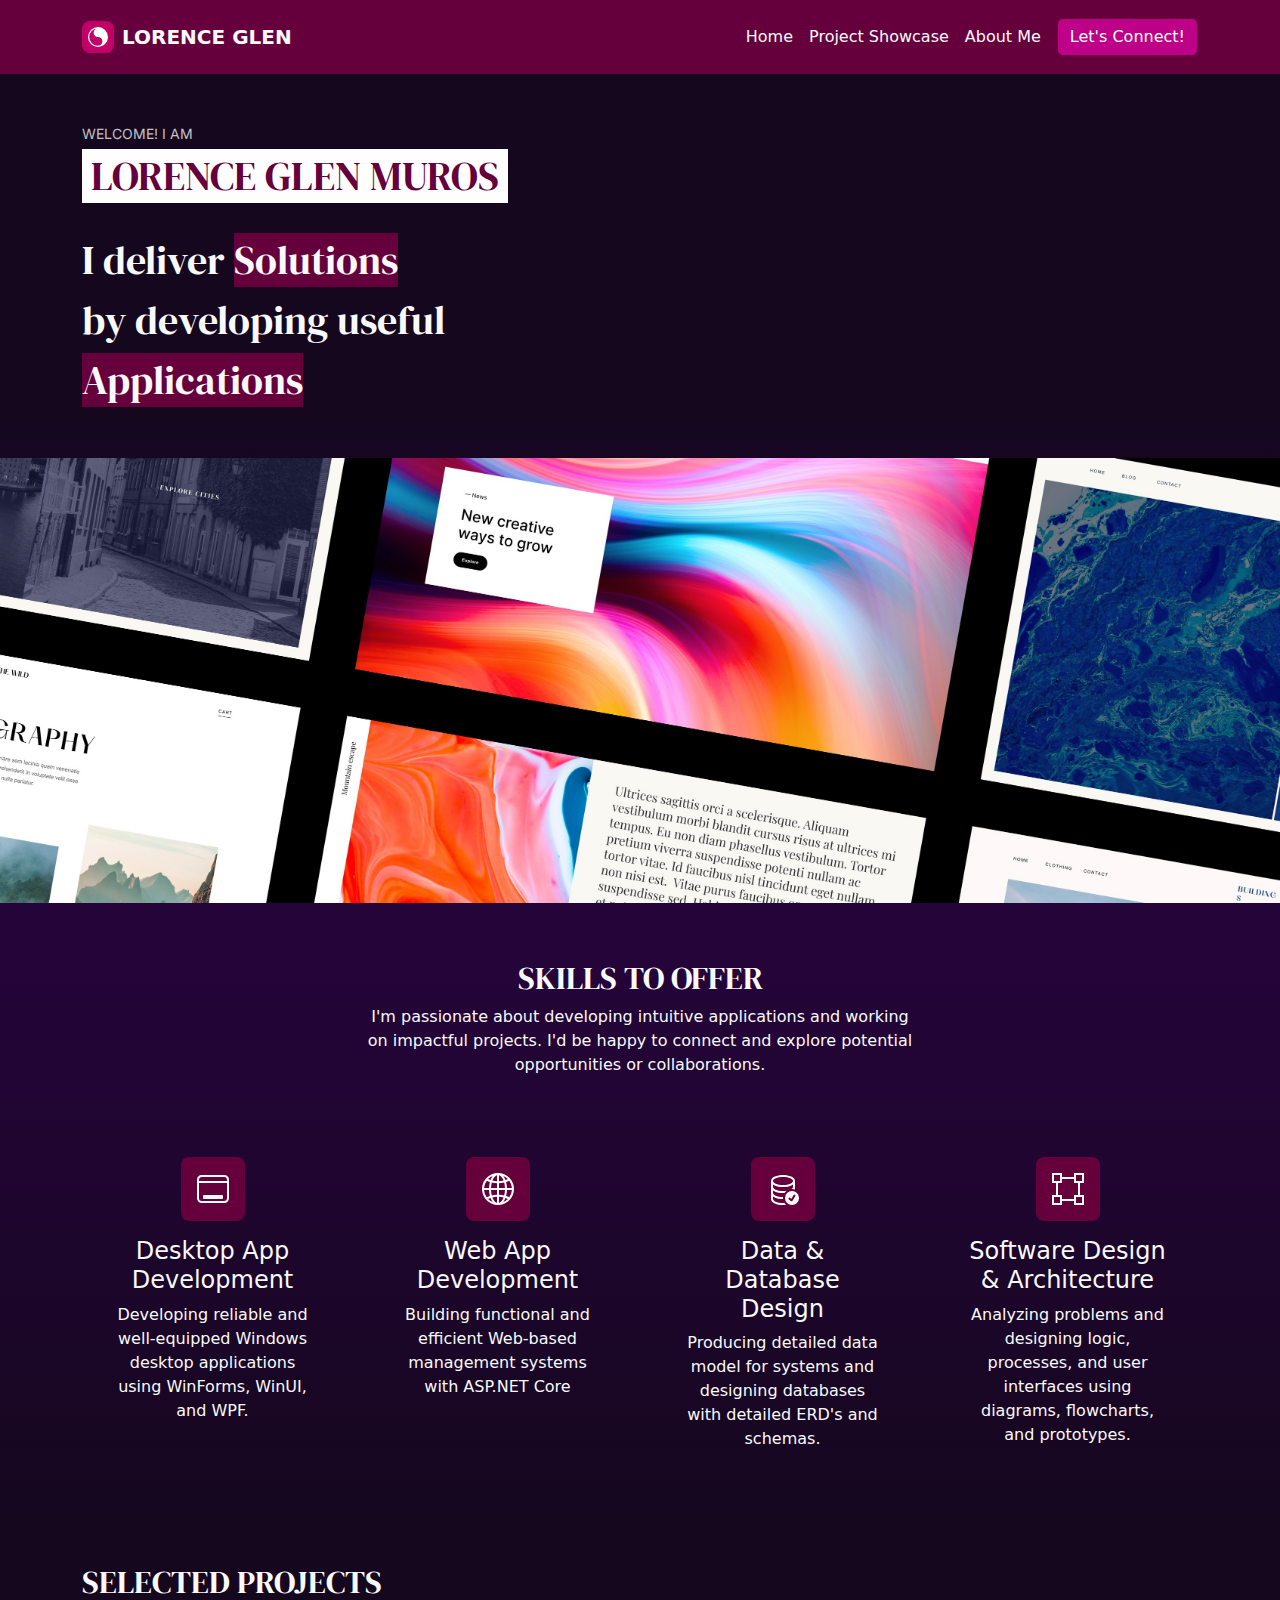
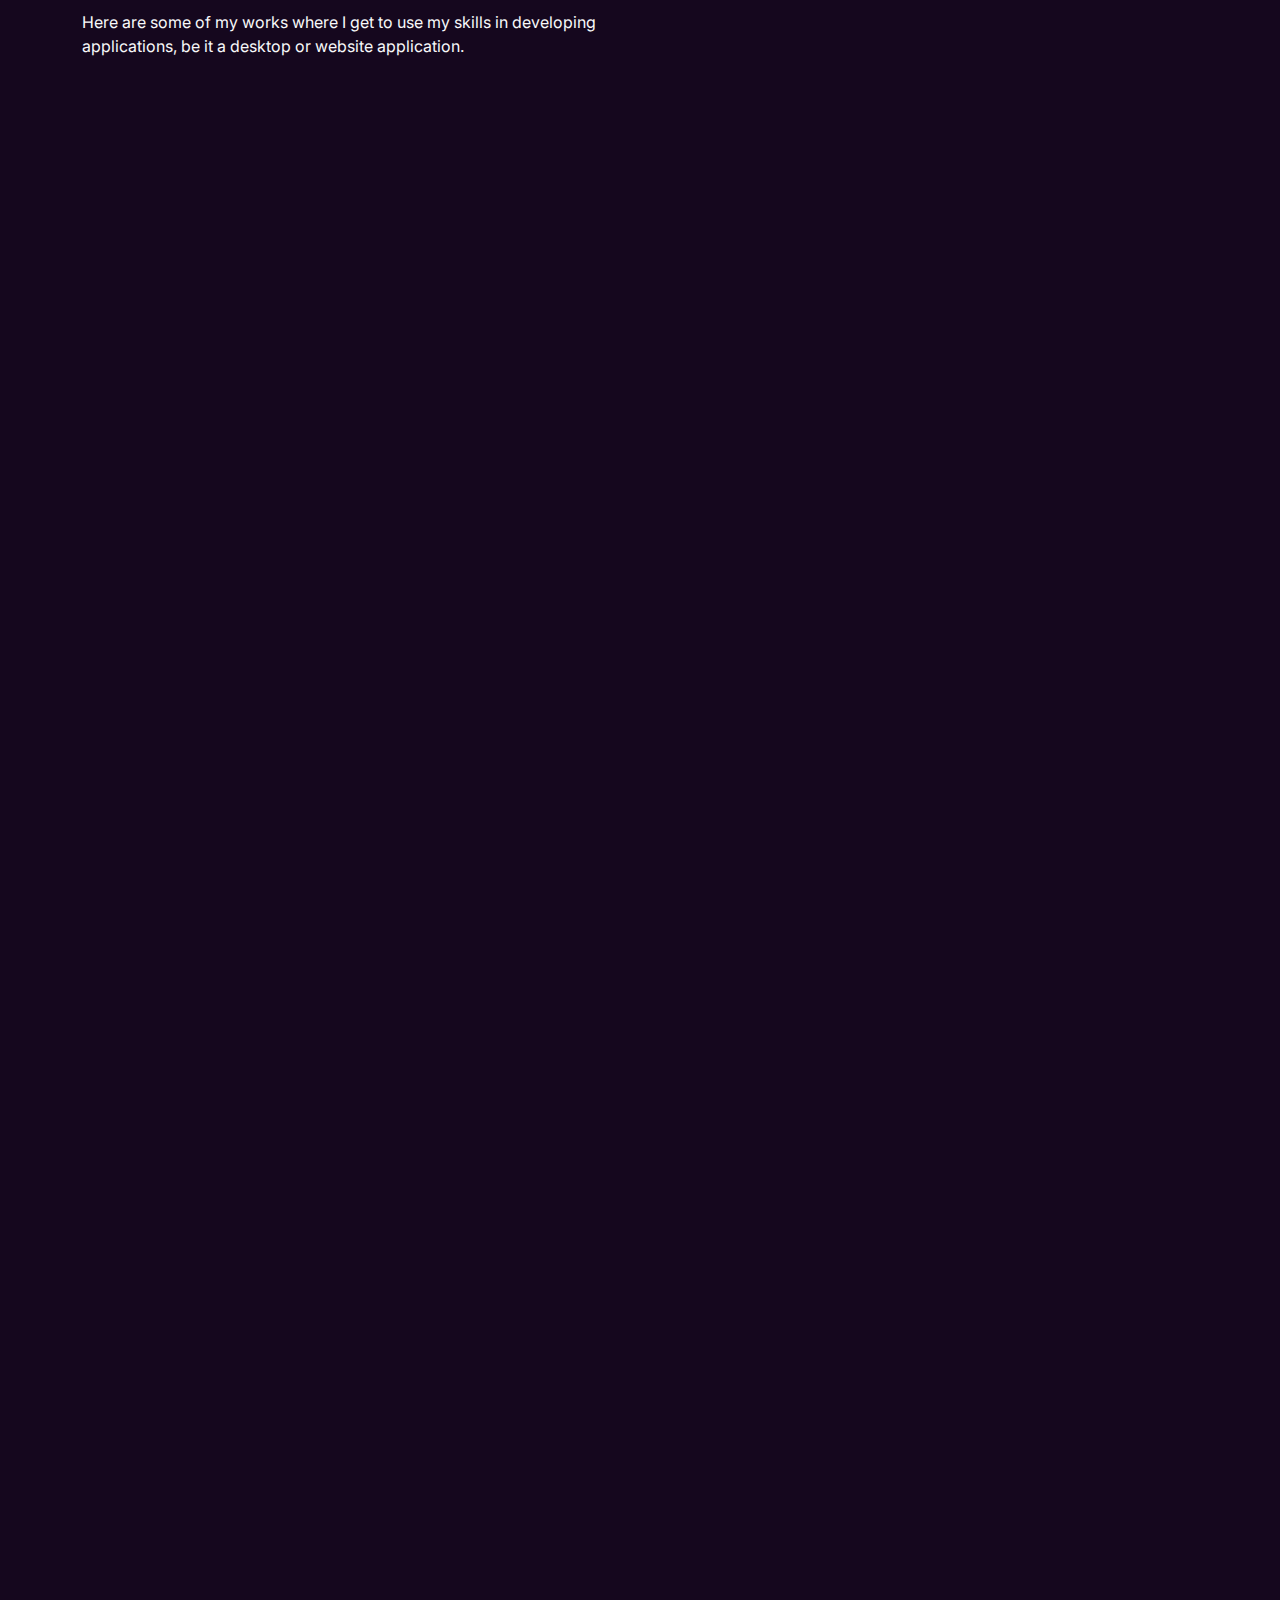
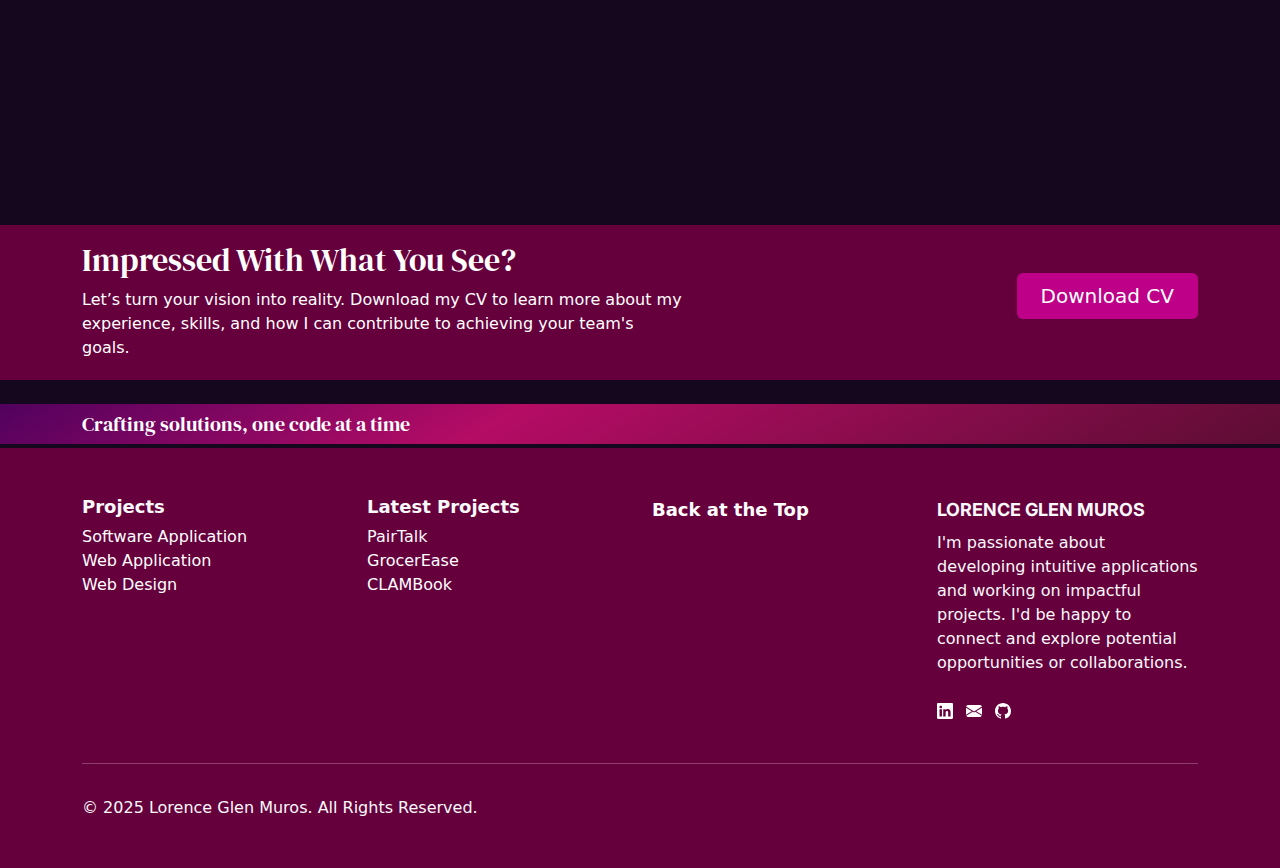
<file: projects/index.html>
<!DOCTYPE html>
<html data-bs-theme="light" lang="en">

<head>
    <meta charset="utf-8">
    <meta name="viewport" content="width=device-width, initial-scale=1.0, shrink-to-fit=no">
    <title>Lorence Glen Muros</title>
    <link rel="stylesheet" href="../assets/bootstrap/css/bootstrap.min.css">
    <link rel="stylesheet" href="https://fonts.googleapis.com/css?family=DM+Serif+Display&amp;subset=latin-ext&amp;display=swap">
    <link rel="stylesheet" href="https://fonts.googleapis.com/css?family=Inter:400,400i,500,500i&amp;subset=greek&amp;display=swap">
    <link rel="stylesheet" href="../assets/css/swiper-icons.css">
    <link rel="stylesheet" href="../assets/css/aos.min.css">
    <link rel="stylesheet" href="../assets/css/animate.min.css">
    <link rel="stylesheet" href="../assets/css/Lightbox-Gallery-baguetteBox.min.css">
    <link rel="stylesheet" href="../assets/css/Navbar-Right-Links-icons.css">
    <link rel="stylesheet" href="../assets/css/Project-Banner-with-Color.css">
    <link rel="stylesheet" href="../assets/css/Projects-Grid-Horizontal-images.css">
    <link rel="stylesheet" href="../assets/css/Simple-Slider-swiper-bundle.min.css">
    <link rel="stylesheet" href="../assets/css/Simple-Slider.css">
    <link rel="stylesheet" href="../assets/css/styles.css">
    <link rel="stylesheet" href="../assets/css/web-technologies.css">
</head>

<body style="background: rgb(21,7,30);color: var(--bs-light);">
    <nav class="navbar navbar-expand-md sticky-top py-3" style="background: rgb(102,0,61);--bs-primary: rgb(102,0,61);--bs-primary-rgb: 102,0,61;">
        <div class="container"><a class="navbar-brand d-flex align-items-center" href="#"><span class="bs-icon-sm bs-icon-rounded bs-icon-primary d-flex justify-content-center align-items-center me-2 bs-icon" style="background: rgb(193,0,104);"><svg xmlns="http://www.w3.org/2000/svg" width="1em" height="1em" fill="currentColor" viewBox="0 0 16 16" class="bi bi-brilliance" style="font-size: 20px;">
                        <path d="M8 16A8 8 0 1 1 8 0a8 8 0 0 1 0 16M1 8a7 7 0 0 0 7 7 3.5 3.5 0 1 0 0-7 3.5 3.5 0 1 1 0-7 7 7 0 0 0-7 7"></path>
                    </svg></span><span style="color: var(--bs-light);"><strong>LORENCE GLEN</strong></span></a><button data-bs-toggle="collapse" class="navbar-toggler" data-bs-target="#navcol-2"><span class="visually-hidden">Toggle navigation</span><span class="navbar-toggler-icon"></span></button>
            <div class="collapse navbar-collapse" id="navcol-2">
                <ul class="navbar-nav ms-auto">
                    <li class="nav-item"><a class="nav-link active" style="color: var(--bs-light);" href="index.html">Home</a></li>
                    <li class="nav-item" style="color: var(--bs-light);"><a class="nav-link" href="#" style="color: var(--bs-light);">Project Showcase</a></li>
                    <li class="nav-item" style="color: var(--bs-light);"><a class="nav-link" href="#" style="color: var(--bs-light);">About Me</a></li>
                </ul><a class="btn ms-md-2 btn-secondary" role="button" data-bss-hover-animate="pulse" href="https://www.linkedin.com/in/lorence-glen/" style="--bs-secondary-rgb: 190,0,137;--bs-secondary: rgb(190,0,137);background: #be0089;border-color: var(--bs-primary);" target="_blank">Let's Connect!</a>
            </div>
        </div>
    </nav>
    <section class="pt-md-3 mt-md-3 pb-sm-2 mb-0 pb-md-3 mb-md-0" style="padding-bottom: 30px;background: linear-gradient(#15071e 40%, #25043a 65%);">
        <div class="container mt-sm-3 mb-3 mt-3"><small style="color: rgba(255,255,255,0.75);--bs-body-font-weight: normal;font-family: Inter, sans-serif;">WELCOME! I AM</small>
            <h1 class="fw-normal lh-base" style="font-family: 'DM Serif Display', serif;color: rgb(102,0,61);max-width: 480px;"><span style="background-color: rgb(255, 254, 255);">&nbsp;LORENCE GLEN MUROS&nbsp;</span></h1>
            <h1 class="fw-normal lh-base me-1 pe-0 mt-sm-4 mb-sm-5 mb-md-5 mb-lg-5 mb-xxl-5" style="font-family: 'DM Serif Display', serif;max-width: 440px;">I deliver <span style="background-color: rgb(102, 0, 61);">Solutions</span><br>by developing useful <span style="background-color: rgb(102, 0, 61);">Applications</span></h1>
        </div><img width="100%" src="../assets/img/Hero-background.jpg" class="mb-md-0">
    </section>
    <section class="pt-md-3 mb-md-3 pb-md-2 pb-sm-2 mt-md-0 pb-1 mb-2" style="padding-bottom: 30px;background: linear-gradient(#25043a 5%, #15071e 99%), #15071e;">
        <div class="container py-4 py-xl-5 pt-xl-4 mb-md-0 pb-2 mb-3">
            <div class="row mb-5">
                <div class="col-md-8 col-xl-6 text-center mx-auto">
                    <h2 class="fw-normal mb-2" style="font-family: 'DM Serif Display', serif;">SKILLS TO OFFER</h2>
                    <p class="w-lg-50">I'm passionate about developing intuitive applications and working on impactful projects. I'd be happy to connect and explore potential opportunities or collaborations.</p>
                </div>
            </div>
            <div class="row gy-4 row-cols-1 row-cols-md-2 row-cols-lg-4">
                <div class="col" style="box-shadow: 0px 0px;">
                    <div class="text-center d-flex flex-column align-items-center align-items-xl-center pt-3 ps-3 pe-3 pb-3">
                        <div class="bs-icon-lg bs-icon-rounded bs-icon-primary d-flex flex-shrink-0 justify-content-center align-items-center d-inline-block mb-3 bs-icon lg" style="background: #66003d;"><svg xmlns="http://www.w3.org/2000/svg" width="1em" height="1em" fill="currentColor" viewBox="0 0 16 16" class="bi bi-window-desktop">
                                <path d="M3.5 11a.5.5 0 0 0-.5.5v1a.5.5 0 0 0 .5.5h9a.5.5 0 0 0 .5-.5v-1a.5.5 0 0 0-.5-.5z"></path>
                                <path d="M2.375 1A2.366 2.366 0 0 0 0 3.357v9.286A2.366 2.366 0 0 0 2.375 15h11.25A2.366 2.366 0 0 0 16 12.643V3.357A2.366 2.366 0 0 0 13.625 1zM1 3.357C1 2.612 1.611 2 2.375 2h11.25C14.389 2 15 2.612 15 3.357V4H1zM1 5h14v7.643c0 .745-.611 1.357-1.375 1.357H2.375A1.366 1.366 0 0 1 1 12.643z"></path>
                            </svg></div>
                        <div class="px-3">
                            <h4>Desktop App Development</h4>
                            <p>Developing reliable and well-equipped Windows desktop applications using WinForms, WinUI, and WPF.</p>
                        </div>
                    </div>
                </div>
                <div class="col">
                    <div class="text-center d-flex flex-column align-items-center align-items-xl-center pt-3 ps-3 pe-3 pb-3">
                        <div class="bs-icon-lg bs-icon-rounded bs-icon-primary d-flex flex-shrink-0 justify-content-center align-items-center d-inline-block mb-3 bs-icon lg" style="background: #66003d;"><svg xmlns="http://www.w3.org/2000/svg" width="1em" height="1em" fill="currentColor" viewBox="0 0 16 16" class="bi bi-globe2">
                                <path d="M0 8a8 8 0 1 1 16 0A8 8 0 0 1 0 8m7.5-6.923c-.67.204-1.335.82-1.887 1.855-.143.268-.276.56-.395.872.705.157 1.472.257 2.282.287zM4.249 3.539c.142-.384.304-.744.481-1.078a6.7 6.7 0 0 1 .597-.933A7.01 7.01 0 0 0 3.051 3.05c.362.184.763.349 1.198.49zM3.509 7.5c.036-1.07.188-2.087.436-3.008a9.124 9.124 0 0 1-1.565-.667A6.964 6.964 0 0 0 1.018 7.5h2.49zm1.4-2.741a12.344 12.344 0 0 0-.4 2.741H7.5V5.091c-.91-.03-1.783-.145-2.591-.332M8.5 5.09V7.5h2.99a12.342 12.342 0 0 0-.399-2.741c-.808.187-1.681.301-2.591.332zM4.51 8.5c.035.987.176 1.914.399 2.741A13.612 13.612 0 0 1 7.5 10.91V8.5zm3.99 0v2.409c.91.03 1.783.145 2.591.332.223-.827.364-1.754.4-2.741zm-3.282 3.696c.12.312.252.604.395.872.552 1.035 1.218 1.65 1.887 1.855V11.91c-.81.03-1.577.13-2.282.287zm.11 2.276a6.696 6.696 0 0 1-.598-.933 8.853 8.853 0 0 1-.481-1.079 8.38 8.38 0 0 0-1.198.49 7.01 7.01 0 0 0 2.276 1.522zm-1.383-2.964A13.36 13.36 0 0 1 3.508 8.5h-2.49a6.963 6.963 0 0 0 1.362 3.675c.47-.258.995-.482 1.565-.667zm6.728 2.964a7.009 7.009 0 0 0 2.275-1.521 8.376 8.376 0 0 0-1.197-.49 8.853 8.853 0 0 1-.481 1.078 6.688 6.688 0 0 1-.597.933zM8.5 11.909v3.014c.67-.204 1.335-.82 1.887-1.855.143-.268.276-.56.395-.872A12.63 12.63 0 0 0 8.5 11.91zm3.555-.401c.57.185 1.095.409 1.565.667A6.963 6.963 0 0 0 14.982 8.5h-2.49a13.36 13.36 0 0 1-.437 3.008zM14.982 7.5a6.963 6.963 0 0 0-1.362-3.675c-.47.258-.995.482-1.565.667.248.92.4 1.938.437 3.008zM11.27 2.461c.177.334.339.694.482 1.078a8.368 8.368 0 0 0 1.196-.49 7.01 7.01 0 0 0-2.275-1.52c.218.283.418.597.597.932zm-.488 1.343a7.765 7.765 0 0 0-.395-.872C9.835 1.897 9.17 1.282 8.5 1.077V4.09c.81-.03 1.577-.13 2.282-.287z"></path>
                            </svg></div>
                        <div class="px-3">
                            <h4>Web App Development</h4>
                            <p>Building functional and efficient Web-based management systems with ASP.NET Core</p>
                        </div>
                    </div>
                </div>
                <div class="col">
                    <div class="text-center d-flex flex-column align-items-center align-items-xl-center pt-3 ps-3 pe-3 pb-3">
                        <div class="bs-icon-lg bs-icon-rounded bs-icon-primary d-flex flex-shrink-0 justify-content-center align-items-center d-inline-block mb-3 bs-icon lg" style="background: #66003d;"><svg xmlns="http://www.w3.org/2000/svg" width="1em" height="1em" fill="currentColor" viewBox="0 0 16 16" class="bi bi-database-check">
                                <path d="M12.5 16a3.5 3.5 0 1 0 0-7 3.5 3.5 0 0 0 0 7m1.679-4.493-1.335 2.226a.75.75 0 0 1-1.174.144l-.774-.773a.5.5 0 0 1 .708-.708l.547.548 1.17-1.951a.5.5 0 1 1 .858.514Z"></path>
                                <path d="M12.096 6.223A4.92 4.92 0 0 0 13 5.698V7c0 .289-.213.654-.753 1.007a4.493 4.493 0 0 1 1.753.25V4c0-1.007-.875-1.755-1.904-2.223C11.022 1.289 9.573 1 8 1s-3.022.289-4.096.777C2.875 2.245 2 2.993 2 4v9c0 1.007.875 1.755 1.904 2.223C4.978 15.71 6.427 16 8 16c.536 0 1.058-.034 1.555-.097a4.525 4.525 0 0 1-.813-.927C8.5 14.992 8.252 15 8 15c-1.464 0-2.766-.27-3.682-.687C3.356 13.875 3 13.373 3 13v-1.302c.271.202.58.378.904.525C4.978 12.71 6.427 13 8 13h.027a4.552 4.552 0 0 1 0-1H8c-1.464 0-2.766-.27-3.682-.687C3.356 10.875 3 10.373 3 10V8.698c.271.202.58.378.904.525C4.978 9.71 6.427 10 8 10c.262 0 .52-.008.774-.024a4.525 4.525 0 0 1 1.102-1.132C9.298 8.944 8.666 9 8 9c-1.464 0-2.766-.27-3.682-.687C3.356 7.875 3 7.373 3 7V5.698c.271.202.58.378.904.525C4.978 6.711 6.427 7 8 7s3.022-.289 4.096-.777M3 4c0-.374.356-.875 1.318-1.313C5.234 2.271 6.536 2 8 2s2.766.27 3.682.687C12.644 3.125 13 3.627 13 4c0 .374-.356.875-1.318 1.313C10.766 5.729 9.464 6 8 6s-2.766-.27-3.682-.687C3.356 4.875 3 4.373 3 4"></path>
                            </svg></div>
                        <div class="px-3">
                            <h4>Data &amp; Database Design</h4>
                            <p>Producing detailed data model for systems and designing databases with detailed ERD's and schemas.</p>
                        </div>
                    </div>
                </div>
                <div class="col">
                    <div class="text-center d-flex flex-column align-items-center align-items-xl-center pt-3 ps-3 pe-3 pb-3">
                        <div class="bs-icon-lg bs-icon-rounded bs-icon-primary d-flex flex-shrink-0 justify-content-center align-items-center d-inline-block mb-3 bs-icon lg" style="background: #66003d;"><svg xmlns="http://www.w3.org/2000/svg" width="1em" height="1em" fill="currentColor" viewBox="0 0 16 16" class="bi bi-bounding-box">
                                <path d="M5 2V0H0v5h2v6H0v5h5v-2h6v2h5v-5h-2V5h2V0h-5v2zm6 1v2h2v6h-2v2H5v-2H3V5h2V3zm1-2h3v3h-3zm3 11v3h-3v-3zM4 15H1v-3h3zM1 4V1h3v3z"></path>
                            </svg></div>
                        <div class="px-3">
                            <h4>Software Design &amp; Architecture</h4>
                            <p>Analyzing problems and designing logic, processes, and user interfaces using diagrams, flowcharts, and prototypes.</p>
                        </div>
                    </div>
                </div>
            </div>
        </div>
    </section>
    <section class="mb-4 mt-4">
        <div class="container mt-0">
            <h2 style="font-family: 'DM Serif Display', serif;">SELECTED PROJECTS</h2>
            <p style="font-family: Inter, sans-serif;max-width: 550px;">Here are some of my works where I get to use my skills in developing applications, be it a desktop or website application.</p>
            <section data-aos="fade-up" data-aos-duration="1000" class="py-4 py-xl-5 ms-md-0 ps-md-0 pt-md-0 me-md-0 pe-md-0 mb-0 mt-0 pb-2 pt-2 pt-xl-2 pb-xl-2">
                <div class="container ps-md-0 pe-md-0">
                    <div class="bg-dark border rounded border-0 border-dark overflow-hidden">
                        <div class="row g-0">
                            <div class="col d-flex" style="background: #21450f;">
                                <div class="text-white p-4 p-md-5 ms-md-0 ps-md-3 pe-md-4 pt-md-4 pb-md-4" style="display: grid;"><small style="color: rgba(255,255,255,0.75);">C# Windows Forms Application</small>
                                    <h3 class="text-white mb-3 fw-400" style="font-family: 'DM Serif Display', serif;--bs-body-font-weight: normal;">CLAMBook: Campus Library Attendance Management System</h3>
                                    <ul class="list-inline" style="margin-left: 10;">
                                        <li class="list-inline-item" style="margin-right: 5px;background: #026602;padding-top: 4px;padding-right: 6px;padding-bottom: 4px;padding-left: 6px;border-radius: 4px;margin-bottom: 6px;">C#</li>
                                        <li class="list-inline-item" style="margin-right: 5px;background: #026602;padding-top: 4px;padding-right: 6px;padding-bottom: 4px;padding-left: 6px;border-radius: 4px;margin-bottom: 6px;">Windows Forms</li>
                                        <li class="list-inline-item" style="margin-right: 5px;background: #026602;padding-top: 4px;padding-right: 6px;padding-bottom: 4px;padding-left: 6px;border-radius: 4px;margin-bottom: 6px;">.NET 8</li>
                                        <li class="list-inline-item" style="margin-right: 5px;background: #026602;padding-top: 4px;padding-right: 6px;padding-bottom: 4px;padding-left: 6px;border-radius: 4px;margin-bottom: 6px;">Microsoft SQL Server Express</li>
                                        <li class="list-inline-item" style="margin-right: 5px;background: #026602;padding-top: 4px;padding-right: 6px;padding-bottom: 4px;padding-left: 6px;border-radius: 4px;margin-bottom: 6px;">Networking</li>
                                    </ul>
                                    <p class="mb-4" style="font-family: Inter, sans-serif;">Leading a <strong>4-person team</strong>, we developed an <strong>attendance management system</strong> for my university's library. The system consists of <strong>two interconnected applications</strong> that streamline <strong>attendance logging, monitoring, and report generation</strong>, improving efficiency for both students and administrators.</p>
                                    <div class="my-3"><a class="btn btn-primary me-2 btn-sm" role="button" data-bss-hover-animate="pulse" href="clambook.html" style="background: #026602;border-color: #02691f;">View Project</a></div>
                                </div>
                            </div>
                            <div class="col-md-6 order-first order-md-last" style="min-height: 250px;"><img class="w-100 h-100 fit-cover" src="../assets/img/Screenshot%20(895).png" style="width: 100%;"></div>
                        </div>
                    </div>
                </div>
            </section>
            <section data-aos="fade-up" data-aos-duration="1000" class="py-4 py-xl-5 ms-md-0 ps-md-0 pt-md-0 me-md-0 pe-md-0 mb-0 mt-0 pb-2 pt-2 pt-xl-2 pb-xl-2">
                <div class="container ps-md-0 pe-md-0">
                    <div class="bg-dark border rounded border-0 border-dark overflow-hidden">
                        <div class="row g-0">
                            <div class="col d-flex" style="background: #0f2e45;">
                                <div class="text-white p-4 p-md-5 ms-md-0 ps-md-3 pe-md-4 pt-md-4 pb-md-4" style="background: #0f2e45;display: grid;"><small style="color: rgba(255,255,255,0.75);">ASP.NET Core Application</small>
                                    <h3 class="text-white mb-3 fw-400 pb-0" style="font-family: 'DM Serif Display', serif;--bs-body-font-weight: normal;">GrocerEase: Inventory Management System</h3>
                                    <ul class="list-inline" style="margin-left: 10;">
                                        <li class="list-inline-item" style="margin-right: 5px;background: #024866;padding-top: 4px;padding-right: 6px;padding-bottom: 4px;padding-left: 6px;border-radius: 4px;margin-bottom: 6px;">C#</li>
                                        <li class="list-inline-item" style="margin-right: 5px;background: #024866;padding-top: 4px;padding-right: 6px;padding-bottom: 4px;padding-left: 6px;border-radius: 4px;margin-bottom: 6px;">Web-based</li>
                                        <li class="list-inline-item" style="margin-right: 5px;background: #024866;padding-top: 4px;padding-right: 6px;padding-bottom: 4px;padding-left: 6px;border-radius: 4px;margin-bottom: 6px;">.Net Core</li>
                                        <li class="list-inline-item" style="margin-right: 5px;background: #024866;padding-top: 4px;padding-right: 6px;padding-bottom: 4px;padding-left: 6px;border-radius: 4px;margin-bottom: 6px;">ASP.Net Core</li>
                                        <li class="list-inline-item" style="margin-right: 5px;background: #024866;padding-top: 4px;padding-right: 6px;padding-bottom: 4px;padding-left: 6px;border-radius: 4px;margin-bottom: 6px;">MVC Architecture</li>
                                        <li class="list-inline-item" style="margin-right: 5px;background: #024866;padding-top: 4px;padding-right: 6px;padding-bottom: 4px;padding-left: 6px;border-radius: 4px;margin-bottom: 6px;">Microsoft SQL Server Express</li>
                                    </ul>
                                    <p class="mb-4" style="font-family: Inter, sans-serif;">Collaborating with a <strong>2-person team</strong>, we built an <strong>inventory management system</strong> designed for <strong>real-time stock monitoring, product organization, supplier documentation, and report generation</strong>. This system optimizes inventory tracking and management for small-scale businesses.</p>
                                    <div class="my-3 mb-0 mt-0"><a class="btn btn-primary me-2 btn-sm" role="button" data-bss-hover-animate="pulse" href="grocerease.html" style="background: #024866;border-color: #024866;">View Project</a><a class="btn btn-light btn-sm" role="button" data-bss-hover-animate="pulse" href="#" style="border-style: none;"><svg xmlns="http://www.w3.org/2000/svg" width="1em" height="1em" fill="currentColor" viewBox="0 0 16 16" class="bi bi-github me-1 mb-1">
                                                <path d="M8 0C3.58 0 0 3.58 0 8c0 3.54 2.29 6.53 5.47 7.59.4.07.55-.17.55-.38 0-.19-.01-.82-.01-1.49-2.01.37-2.53-.49-2.69-.94-.09-.23-.48-.94-.82-1.13-.28-.15-.68-.52-.01-.53.63-.01 1.08.58 1.23.82.72 1.21 1.87.87 2.33.66.07-.52.28-.87.51-1.07-1.78-.2-3.64-.89-3.64-3.95 0-.87.31-1.59.82-2.15-.08-.2-.36-1.02.08-2.12 0 0 .67-.21 2.2.82.64-.18 1.32-.27 2-.27.68 0 1.36.09 2 .27 1.53-1.04 2.2-.82 2.2-.82.44 1.1.16 1.92.08 2.12.51.56.82 1.27.82 2.15 0 3.07-1.87 3.75-3.65 3.95.29.25.54.73.54 1.48 0 1.07-.01 1.93-.01 2.2 0 .21.15.46.55.38A8.012 8.012 0 0 0 16 8c0-4.42-3.58-8-8-8"></path>
                                            </svg>View On Github</a></div>
                                </div>
                            </div>
                            <div class="col-md-6 order-first order-md-last" style="min-height: 250px;"><img class="w-100 h-100 fit-cover" src="../assets/img/Screenshot%20(918).png" style="width: 100%;height: 100%;"></div>
                        </div>
                    </div>
                </div>
            </section>
            <section data-aos="fade-up" data-aos-duration="1000" class="py-4 py-xl-5 ms-md-0 ps-md-0 pt-md-0 me-md-0 pe-md-0 mb-0 mt-0 pb-2 pt-2 pt-xl-2 pb-xl-2">
                <div class="container ps-md-0 pe-md-0">
                    <div class="bg-dark border rounded border-0 border-dark overflow-hidden" style="background: rgb(33, 37, 41);">
                        <div class="row g-0">
                            <div class="col-md-6" style="background: #0f4538;display: grid;">
                                <div class="text-white p-4 p-md-5 ms-md-0 ps-md-3 pe-md-4 pt-md-4 pb-md-4" style="display: grid;background: #191615;"><small style="color: rgba(255,255,255,0.75);">Webflow Website</small>
                                    <h3 class="text-white mb-3 fw-400" style="font-family: 'DM Serif Display', serif;--bs-body-font-weight: normal;">CMS-Powered Blogging Platform</h3>
                                    <ul class="list-inline" style="margin-left: 10;">
                                        <li class="list-inline-item" style="margin-right: 5px;background: #2b2830;padding-top: 4px;padding-right: 6px;padding-bottom: 4px;padding-left: 6px;border-radius: 4px;margin-bottom: 6px;">No-Code Development</li>
                                        <li class="list-inline-item" style="margin-right: 5px;background: #2b2830;padding-top: 4px;padding-right: 6px;padding-bottom: 4px;padding-left: 6px;border-radius: 4px;margin-bottom: 6px;">Webflow</li>
                                        <li class="list-inline-item" style="margin-right: 5px;background: #2b2830;padding-top: 4px;padding-right: 6px;padding-bottom: 4px;padding-left: 6px;border-radius: 4px;margin-bottom: 6px;">CMS</li>
                                        <li class="list-inline-item" style="margin-right: 5px;background: #2b2830;padding-top: 4px;padding-right: 6px;padding-bottom: 4px;padding-left: 6px;border-radius: 4px;margin-bottom: 6px;">Web Design</li>
                                    </ul>
                                    <p class="mb-4" style="font-family: Inter, sans-serif;">I created a <strong>personal blogging site</strong> powered by Webflow's Content Management System (CMS). This project highlights my ability to design and develop <strong>responsive, dynamic websites</strong> without coding, utilizing Webflow’s CMS for <strong>structured content organization, customizable blog entries, and an intuitive user experience</strong>.</p>
                                    <div class="my-3"><a class="btn btn-primary me-2 btn-sm" role="button" data-bss-hover-animate="pulse" href="#" style="background: #2b2830;border-style: none;border-color: #024866;">View Project</a><a class="btn btn-light btn-sm" role="button" data-bss-hover-animate="pulse" href="#" style="border-style: none;"><svg xmlns="http://www.w3.org/2000/svg" width="1em" height="1em" fill="currentColor" viewBox="0 0 16 16" class="bi bi-globe2 me-1 mb-1">
                                                <path d="M0 8a8 8 0 1 1 16 0A8 8 0 0 1 0 8m7.5-6.923c-.67.204-1.335.82-1.887 1.855-.143.268-.276.56-.395.872.705.157 1.472.257 2.282.287zM4.249 3.539c.142-.384.304-.744.481-1.078a6.7 6.7 0 0 1 .597-.933A7.01 7.01 0 0 0 3.051 3.05c.362.184.763.349 1.198.49zM3.509 7.5c.036-1.07.188-2.087.436-3.008a9.124 9.124 0 0 1-1.565-.667A6.964 6.964 0 0 0 1.018 7.5h2.49zm1.4-2.741a12.344 12.344 0 0 0-.4 2.741H7.5V5.091c-.91-.03-1.783-.145-2.591-.332M8.5 5.09V7.5h2.99a12.342 12.342 0 0 0-.399-2.741c-.808.187-1.681.301-2.591.332zM4.51 8.5c.035.987.176 1.914.399 2.741A13.612 13.612 0 0 1 7.5 10.91V8.5zm3.99 0v2.409c.91.03 1.783.145 2.591.332.223-.827.364-1.754.4-2.741zm-3.282 3.696c.12.312.252.604.395.872.552 1.035 1.218 1.65 1.887 1.855V11.91c-.81.03-1.577.13-2.282.287zm.11 2.276a6.696 6.696 0 0 1-.598-.933 8.853 8.853 0 0 1-.481-1.079 8.38 8.38 0 0 0-1.198.49 7.01 7.01 0 0 0 2.276 1.522zm-1.383-2.964A13.36 13.36 0 0 1 3.508 8.5h-2.49a6.963 6.963 0 0 0 1.362 3.675c.47-.258.995-.482 1.565-.667zm6.728 2.964a7.009 7.009 0 0 0 2.275-1.521 8.376 8.376 0 0 0-1.197-.49 8.853 8.853 0 0 1-.481 1.078 6.688 6.688 0 0 1-.597.933zM8.5 11.909v3.014c.67-.204 1.335-.82 1.887-1.855.143-.268.276-.56.395-.872A12.63 12.63 0 0 0 8.5 11.91zm3.555-.401c.57.185 1.095.409 1.565.667A6.963 6.963 0 0 0 14.982 8.5h-2.49a13.36 13.36 0 0 1-.437 3.008zM14.982 7.5a6.963 6.963 0 0 0-1.362-3.675c-.47.258-.995.482-1.565.667.248.92.4 1.938.437 3.008zM11.27 2.461c.177.334.339.694.482 1.078a8.368 8.368 0 0 0 1.196-.49 7.01 7.01 0 0 0-2.275-1.52c.218.283.418.597.597.932zm-.488 1.343a7.765 7.765 0 0 0-.395-.872C9.835 1.897 9.17 1.282 8.5 1.077V4.09c.81-.03 1.577-.13 2.282-.287z"></path>
                                            </svg>View Live Site</a></div>
                                </div>
                            </div>
                            <div class="col-md-6 order-first order-md-last" style="min-height: 250px;"><img alt="grayscale photo of two zebras" class="w-100 h-100 fit-cover" src="../assets/img/photo-1532517308734-0565178471d2.jpg" style="width: 100%;height: 100%;"></div>
                        </div>
                    </div>
                </div>
            </section>
            <section data-aos="fade-up" data-aos-duration="1000" class="py-4 py-xl-5 ms-md-0 ps-md-0 pt-md-0 me-md-0 pe-md-0 mb-0 mt-0 pb-2 pt-2 pt-xl-2 pb-xl-2">
                <div class="container ps-md-0 pe-md-0">
                    <div class="bg-dark border rounded border-0 border-dark overflow-hidden">
                        <div class="row g-0">
                            <div class="col d-flex" style="background: #0f2e45;">
                                <div class="text-white p-4 p-md-5 ms-md-0 ps-md-3 pe-md-4 pt-md-4 pb-md-4" style="background: #300137;display: grid;"><small style="color: rgba(255,255,255,0.75);">WinUI Application</small>
                                    <h3 class="text-white mb-3 fw-400 pb-0" style="font-family: 'DM Serif Display', serif;--bs-body-font-weight: normal;">PairTalk: Single-Session Messaging Application</h3>
                                    <ul class="list-inline" style="margin-left: 10;">
                                        <li class="list-inline-item" style="margin-right: 5px;background: #4e076c;padding-top: 4px;padding-right: 6px;padding-bottom: 4px;padding-left: 6px;border-radius: 4px;margin-bottom: 6px;">C#</li>
                                        <li class="list-inline-item" style="margin-right: 5px;background: #4e076c;padding-top: 4px;padding-right: 6px;padding-bottom: 4px;padding-left: 6px;border-radius: 4px;margin-bottom: 6px;">WinUI</li>
                                        <li class="list-inline-item" style="margin-right: 5px;background: #4e076c;padding-top: 4px;padding-right: 6px;padding-bottom: 4px;padding-left: 6px;border-radius: 4px;margin-bottom: 6px;">XAML</li>
                                        <li class="list-inline-item" style="margin-right: 5px;background: #4e076c;padding-top: 4px;padding-right: 6px;padding-bottom: 4px;padding-left: 6px;border-radius: 4px;margin-bottom: 6px;">.NET</li>
                                        <li class="list-inline-item" style="margin-right: 5px;background: #4e076c;padding-top: 4px;padding-right: 6px;padding-bottom: 4px;padding-left: 6px;border-radius: 4px;margin-bottom: 6px;">Windows App SDK</li>
                                    </ul>
                                    <p class="mb-4" style="font-family: Inter, sans-serif;">As a part of my exploration on using WinUI for desktop app development, I created <strong>PairTalk</strong>. PairTalk is a <strong>lightweight chat app</strong> designed for two users sharing a remote desktop session. It provides the convenience of <strong>keeping their communication on-screen</strong> instead of switching to a separate messaging app, using another device, or talking on an unstructured notes app.</p>
                                    <div class="my-3 mb-0 mt-0"><a class="btn btn-primary me-2 btn-sm" role="button" data-bss-hover-animate="pulse" href="pairtalk.html" style="background: #4e076c;border-style: none;">View Project</a><a class="btn btn-light btn-sm" role="button" data-bss-hover-animate="pulse" href="https://github.com/LorenCych/PairTalk" style="border-style: none;" target="_blank"><svg xmlns="http://www.w3.org/2000/svg" width="1em" height="1em" fill="currentColor" viewBox="0 0 16 16" class="bi bi-github me-1 mb-1">
                                                <path d="M8 0C3.58 0 0 3.58 0 8c0 3.54 2.29 6.53 5.47 7.59.4.07.55-.17.55-.38 0-.19-.01-.82-.01-1.49-2.01.37-2.53-.49-2.69-.94-.09-.23-.48-.94-.82-1.13-.28-.15-.68-.52-.01-.53.63-.01 1.08.58 1.23.82.72 1.21 1.87.87 2.33.66.07-.52.28-.87.51-1.07-1.78-.2-3.64-.89-3.64-3.95 0-.87.31-1.59.82-2.15-.08-.2-.36-1.02.08-2.12 0 0 .67-.21 2.2.82.64-.18 1.32-.27 2-.27.68 0 1.36.09 2 .27 1.53-1.04 2.2-.82 2.2-.82.44 1.1.16 1.92.08 2.12.51.56.82 1.27.82 2.15 0 3.07-1.87 3.75-3.65 3.95.29.25.54.73.54 1.48 0 1.07-.01 1.93-.01 2.2 0 .21.15.46.55.38A8.012 8.012 0 0 0 16 8c0-4.42-3.58-8-8-8"></path>
                                            </svg>View On Github</a></div>
                                </div>
                            </div>
                            <div class="col-md-6 order-first order-md-last" style="min-height: 250px;"><img class="w-100 h-100" src="../assets/img/PairTalk-Cover-2.png" style="width: 100%;height: 100%;"></div>
                        </div>
                    </div>
                </div>
            </section>
        </div>
    </section>
    <section class="py-4 py-xl-5 pt-xl-2 pb-xl-2 mb-md-3 mb-lg-3 mb-xl-4 mb-sm-3 mb-3 mt-3" style="background: #66003d;">
        <div class="container">
            <div class="text-white border rounded border-0 border-primary d-flex flex-column justify-content-between flex-lg-row p-4 p-md-5 pt-2 pb-0 ps-0 ps-md-0 pe-md-0 pb-md-2 pt-md-2">
                <div class="pb-2 pb-lg-1">
                    <h2 class="fw-normal mb-2" style="font-family: 'DM Serif Display', serif;">Impressed With What You See?</h2>
                    <p class="mb-0" style="max-width: 600px;">Let’s turn your vision into reality. Download my CV to learn more about my experience, skills, and how I can contribute to achieving your team's goals.</p>
                </div>
                <div class="my-2"><a class="btn fs-5 py-2 px-4 mt-md-4 btn-dark" role="button" href="#" style="background: rgb(190,0,137);border-style: none;">Download CV</a></div>
            </div>
        </div>
    </section>
    <section class="mb-1 pb-0 pt-1" style="background: linear-gradient(-30deg, #5e0d34 1%, #b50c65 61%, rgb(81,1,94) 100%), #000000;color: rgb(22,0,10);max-height: 40px;min-height: 40px;">
        <div class="container ps-0 pe-0">
            <div class="d-flex justify-content-between pb-0 mb-0">
                <h5 id="connect-typing" class="mb-0 mt-0 pt-1 pb-2 type-effect ms-1 me-1 ps-2 pe-2" style="font-family: 'DM Serif Display', serif;color: rgb(255,255,255);">Crafting solutions, one code at a time</h5>
            </div>
        </div>
    </section>
    <footer style="background: #66003d;">
        <div class="container text-light py-4 py-lg-5">
            <div class="row justify-content-center">
                <div class="col-sm-4 col-md-3 text-center text-lg-start d-flex flex-column item">
                    <h3 style="font-weight: bold;font-size: 18px;" class="pt-0">Projects</h3>
                    <ul class="list-unstyled">
                        <li class="fw-light"><a href="#" style="color: rgb(255,255,255);">Software Application</a></li>
                        <li class="fw-light"><a href="#" style="color: rgb(255,255,255);">Web Application</a></li>
                        <li class="fw-light"><a href="#" style="color: rgb(255,255,255);">Web Design</a></li>
                    </ul>
                </div>
                <div class="col-sm-4 col-md-3 text-center text-lg-start d-flex flex-column item">
                    <h3 style="font-weight: bold;font-size: 18px;">Latest Projects</h3>
                    <ul class="list-unstyled">
                        <li class="fw-light"><a href="pairtalk.html"></a>PairTalk</li>
                        <li class="fw-light"><a href="grocerease.html" style="color: rgb(255,255,255);">GrocerEase</a></li>
                        <li class="fw-light"><a href="clambook.html" style="color: rgb(255,255,255);">CLAMBook</a></li>
                    </ul>
                </div>
                <div class="col-lg-3 text-center text-lg-start d-flex flex-column align-items-center order-first align-items-lg-start order-lg-last item social">
                    <div class="fw-bold d-flex align-items-center mb-2"><span style="font-weight: bold;font-family: Inter, sans-serif;font-size: 18px;">LORENCE GLEN MUROS</span></div>
                    <p class="copyright">I'm passionate about developing intuitive applications and working on impactful projects. I'd be happy to connect and explore potential opportunities or collaborations.</p>
                    <ul class="list-inline me-sm-0 pt-sm-2 pe-sm-2 mb-4">
                        <li class="list-inline-item"><a href="https://www.linkedin.com/in/lorence-glen/" style="color: rgb(255,255,255);" target="_blank"><svg xmlns="http://www.w3.org/2000/svg" width="1em" height="1em" fill="currentColor" viewBox="0 0 16 16" class="bi bi-linkedin">
                                    <path d="M0 1.146C0 .513.526 0 1.175 0h13.65C15.474 0 16 .513 16 1.146v13.708c0 .633-.526 1.146-1.175 1.146H1.175C.526 16 0 15.487 0 14.854V1.146zm4.943 12.248V6.169H2.542v7.225h2.401m-1.2-8.212c.837 0 1.358-.554 1.358-1.248-.015-.709-.52-1.248-1.342-1.248-.822 0-1.359.54-1.359 1.248 0 .694.521 1.248 1.327 1.248h.016zm4.908 8.212V9.359c0-.216.016-.432.08-.586.173-.431.568-.878 1.232-.878.869 0 1.216.662 1.216 1.634v3.865h2.401V9.25c0-2.22-1.184-3.252-2.764-3.252-1.274 0-1.845.7-2.165 1.193v.025h-.016a5.54 5.54 0 0 1 .016-.025V6.169h-2.4c.03.678 0 7.225 0 7.225h2.4"></path>
                                </svg></a></li>
                        <li class="list-inline-item"><a href="mailto:lorenceglenmuros@gmail.com" style="color: rgb(255,255,255);"><svg xmlns="http://www.w3.org/2000/svg" width="1em" height="1em" fill="currentColor" viewBox="0 0 16 16" class="bi bi-envelope-fill">
                                    <path d="M.05 3.555A2 2 0 0 1 2 2h12a2 2 0 0 1 1.95 1.555L8 8.414.05 3.555ZM0 4.697v7.104l5.803-3.558zM6.761 8.83l-6.57 4.027A2 2 0 0 0 2 14h12a2 2 0 0 0 1.808-1.144l-6.57-4.027L8 9.586l-1.239-.757Zm3.436-.586L16 11.801V4.697l-5.803 3.546Z"></path>
                                </svg></a></li>
                        <li class="list-inline-item"><a href="https://github.com/LorenCych" style="color: rgb(255,255,255);" target="_blank"><svg xmlns="http://www.w3.org/2000/svg" width="1em" height="1em" fill="currentColor" viewBox="0 0 16 16" class="bi bi-github">
                                    <path d="M8 0C3.58 0 0 3.58 0 8c0 3.54 2.29 6.53 5.47 7.59.4.07.55-.17.55-.38 0-.19-.01-.82-.01-1.49-2.01.37-2.53-.49-2.69-.94-.09-.23-.48-.94-.82-1.13-.28-.15-.68-.52-.01-.53.63-.01 1.08.58 1.23.82.72 1.21 1.87.87 2.33.66.07-.52.28-.87.51-1.07-1.78-.2-3.64-.89-3.64-3.95 0-.87.31-1.59.82-2.15-.08-.2-.36-1.02.08-2.12 0 0 .67-.21 2.2.82.64-.18 1.32-.27 2-.27.68 0 1.36.09 2 .27 1.53-1.04 2.2-.82 2.2-.82.44 1.1.16 1.92.08 2.12.51.56.82 1.27.82 2.15 0 3.07-1.87 3.75-3.65 3.95.29.25.54.73.54 1.48 0 1.07-.01 1.93-.01 2.2 0 .21.15.46.55.38A8.012 8.012 0 0 0 16 8c0-4.42-3.58-8-8-8"></path>
                                </svg></a></li>
                    </ul>
                </div>
                <div class="col-md-3 offset-md-0"><a style="color: rgb(255,255,255);font-weight: bold;font-size: 18px;" target="_top" href="#">Back at the Top</a></div>
            </div>
            <hr>
            <div class="d-flex justify-content-between align-items-center pt-3">
                <p class="mb-0">© 2025 Lorence Glen Muros. All Rights Reserved.</p>
            </div>
        </div>
    </footer>
    <script src="../assets/bootstrap/js/bootstrap.min.js"></script>
    <script src="../assets/js/aos.min.js"></script>
    <script src="../assets/js/bs-init.js"></script>
    <script src="../assets/js/Lightbox-Gallery-baguetteBox.min.js"></script>
    <script src="../assets/js/Lightbox-Gallery.js"></script>
    <script src="../assets/js/Simple-Slider-swiper-bundle.min.js"></script>
    <script src="../assets/js/Simple-Slider.js"></script>
    <script src="../assets/js/Typeeffect.js"></script>
</body>

</html>
</file>
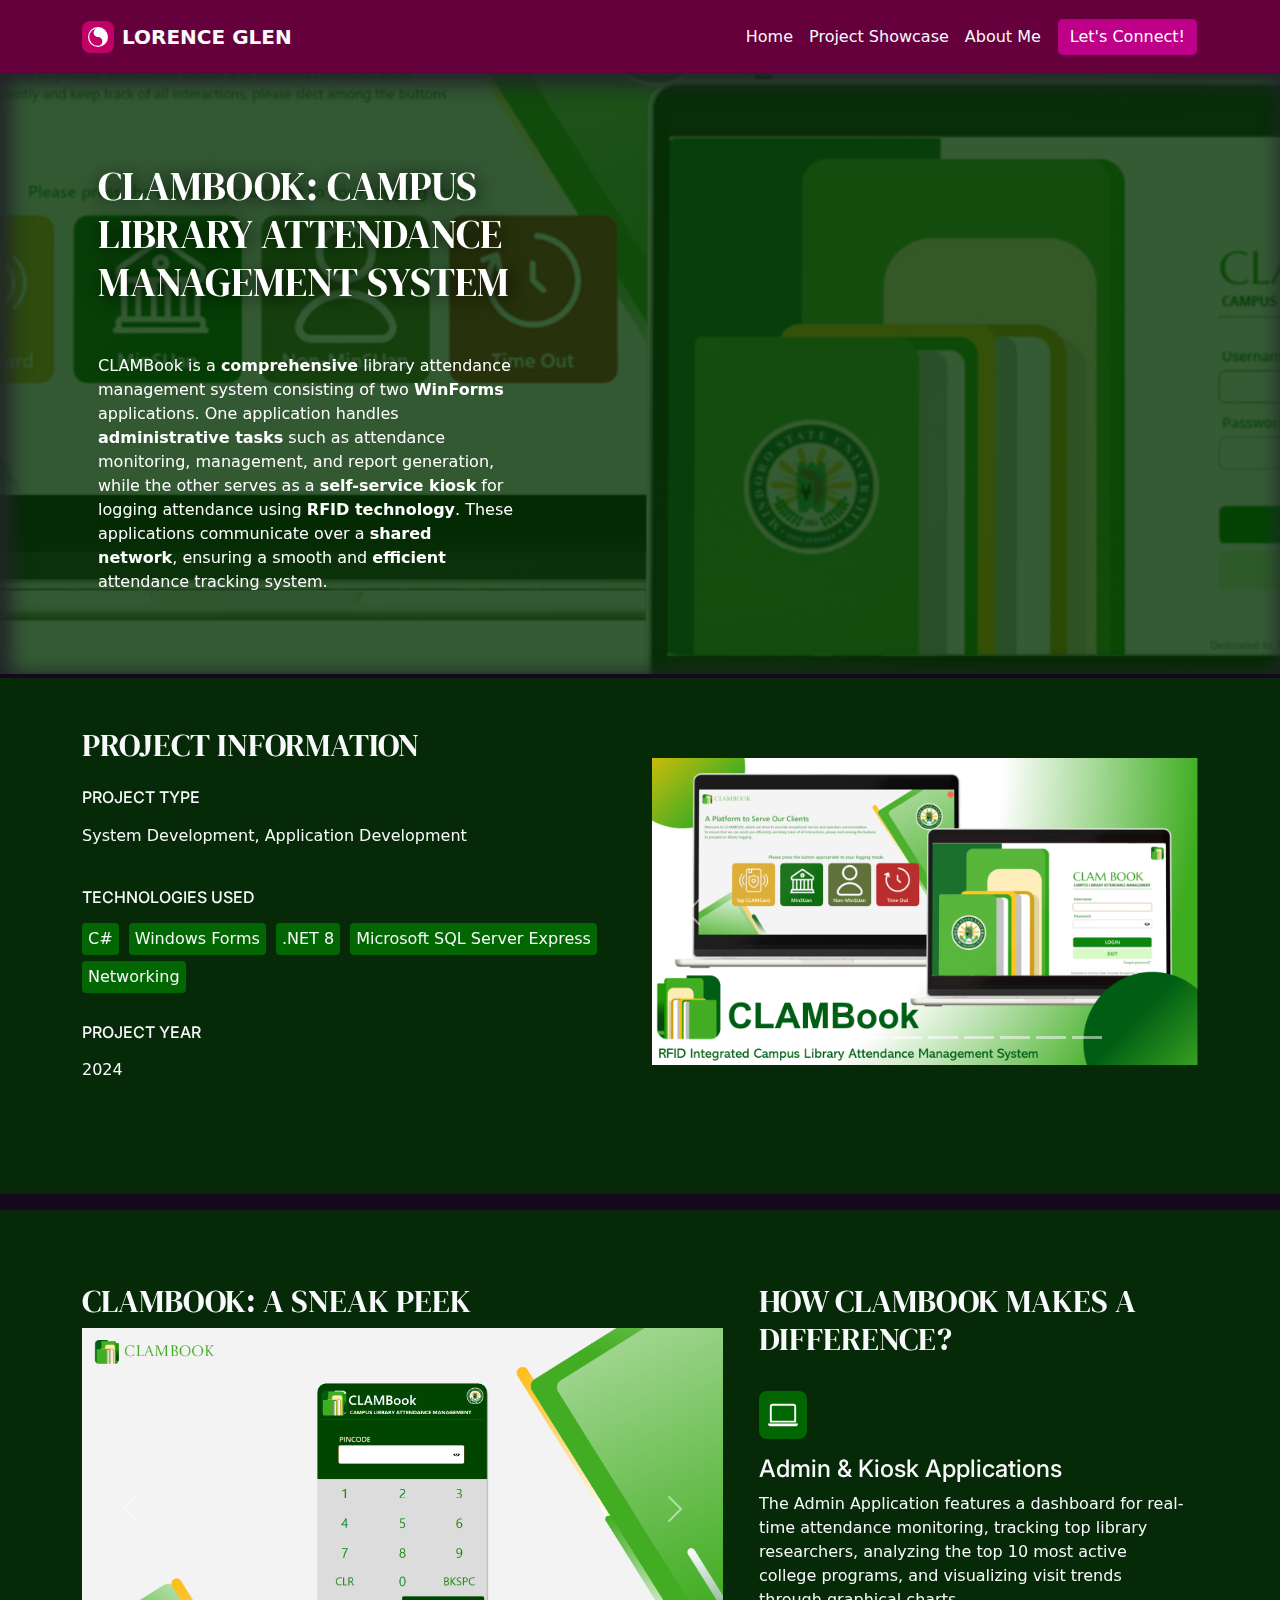
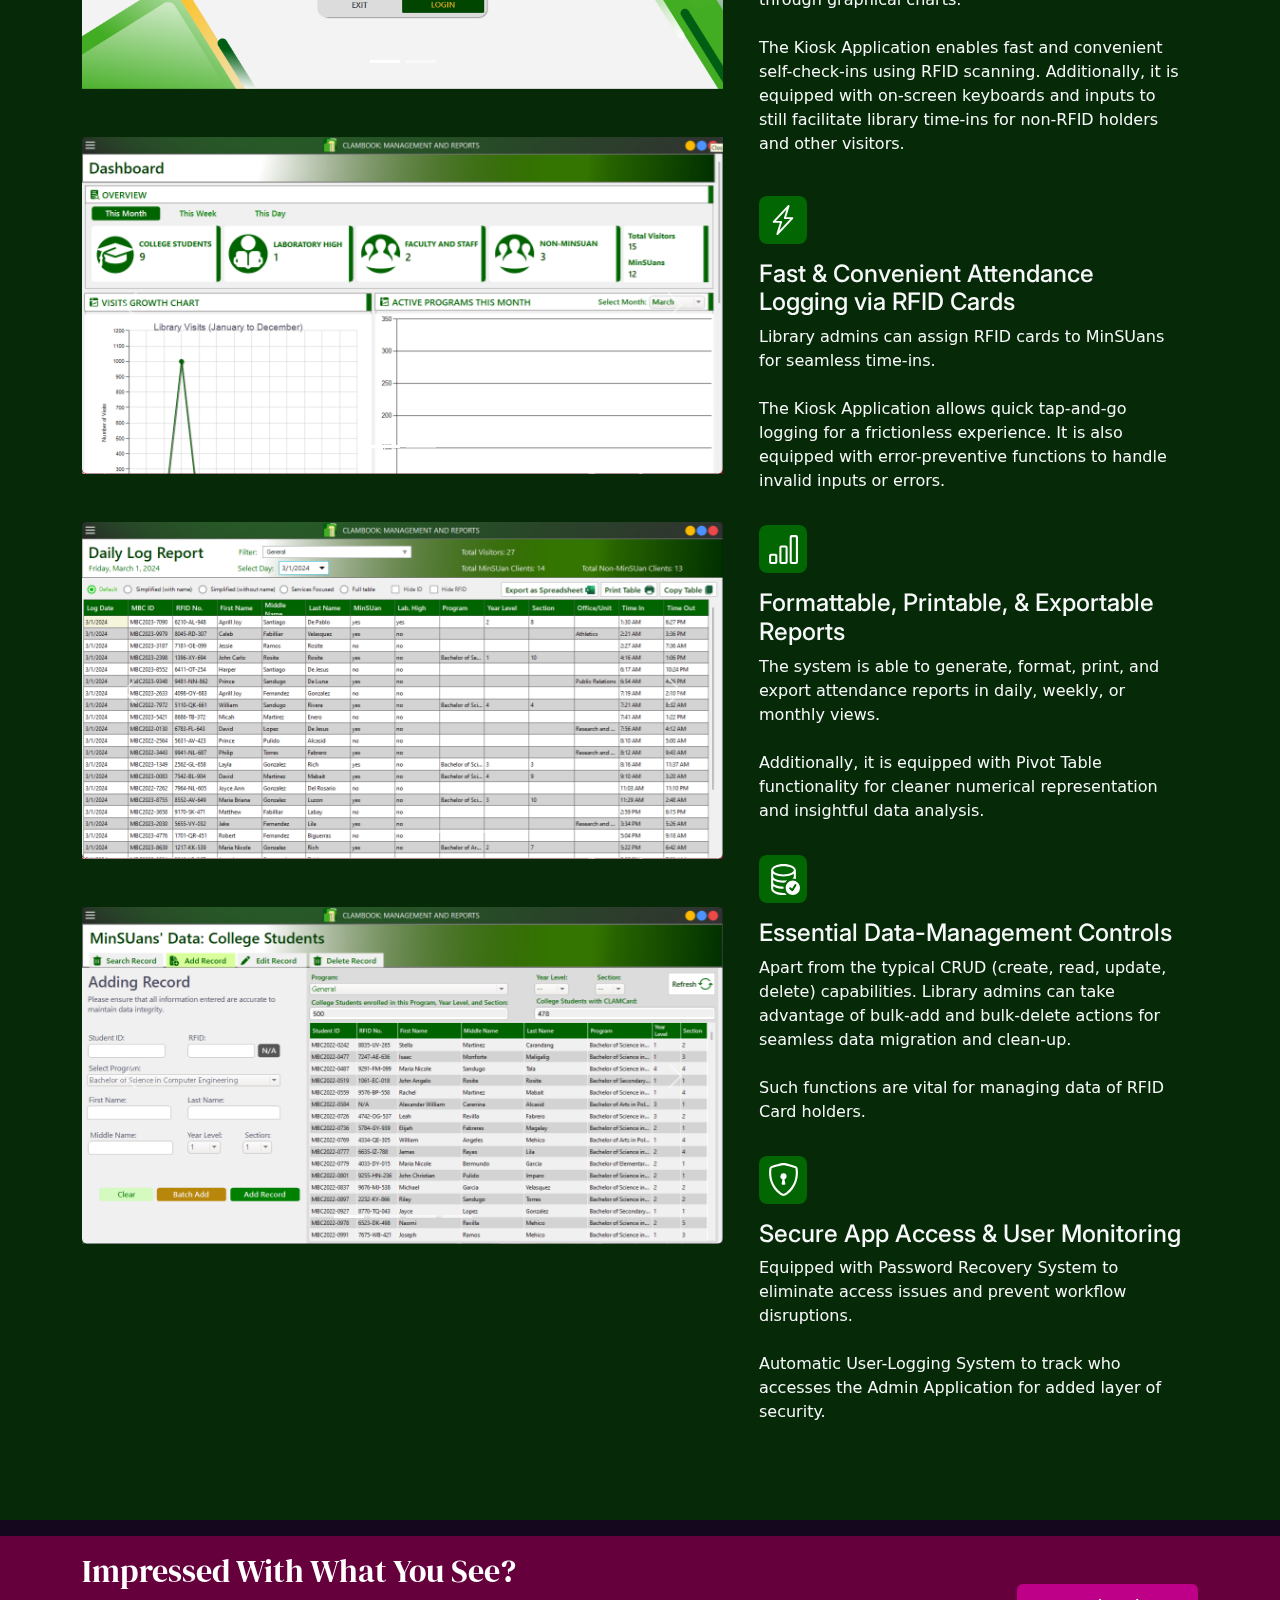
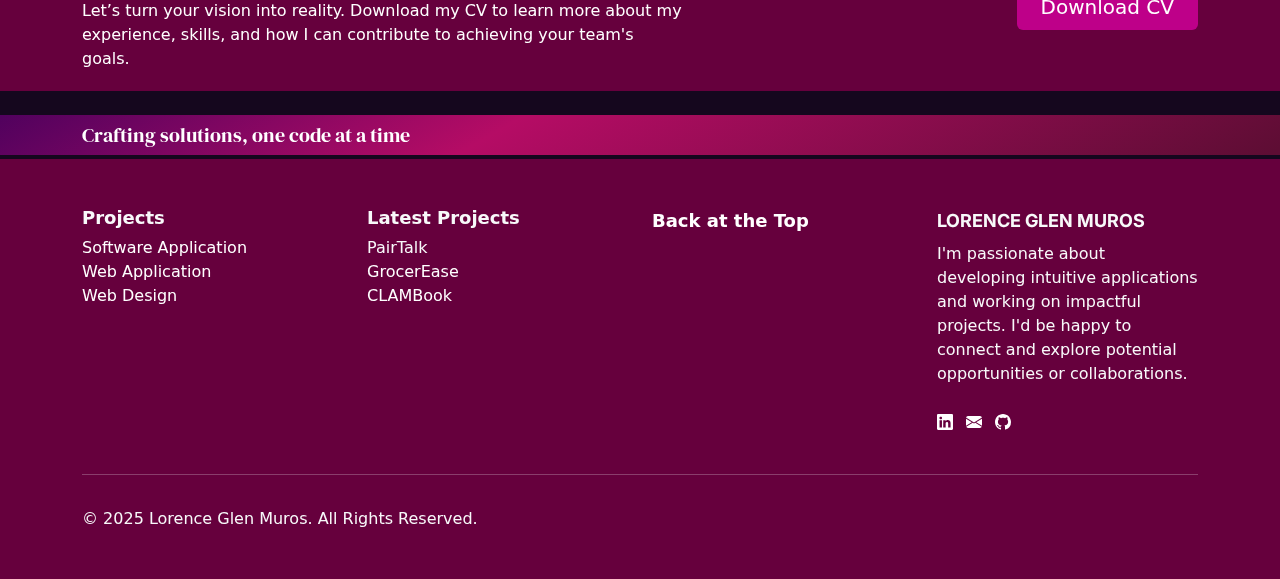
<file: projects/clambook.html>
<!DOCTYPE html>
<html data-bs-theme="light" lang="en">

<head>
    <meta charset="utf-8">
    <meta name="viewport" content="width=device-width, initial-scale=1.0, shrink-to-fit=no">
    <title>Lorence Glen Muros</title>
    <script type="application/ld+json">
        {
            "@context": "http://schema.org",
            "@type": "WebSite",
            "name": "Lorence Glen",
            "url": "https://lorenceglenmuros.com"
        }
    </script>
    <link rel="stylesheet" href="../assets/bootstrap/css/bootstrap.min.css">
    <link rel="stylesheet" href="https://fonts.googleapis.com/css?family=DM+Serif+Display&amp;subset=latin-ext&amp;display=swap">
    <link rel="stylesheet" href="https://fonts.googleapis.com/css?family=Inter:400,400i,500,500i&amp;subset=greek&amp;display=swap">
    <link rel="stylesheet" href="../assets/css/swiper-icons.css">
    <link rel="stylesheet" href="../assets/css/animate.min.css">
    <link rel="stylesheet" href="../assets/css/Lightbox-Gallery-baguetteBox.min.css">
    <link rel="stylesheet" href="../assets/css/Navbar-Right-Links-icons.css">
    <link rel="stylesheet" href="../assets/css/Project-Banner-with-Color.css">
    <link rel="stylesheet" href="../assets/css/Projects-Grid-Horizontal-images.css">
    <link rel="stylesheet" href="../assets/css/Simple-Slider-swiper-bundle.min.css">
    <link rel="stylesheet" href="../assets/css/Simple-Slider.css">
    <link rel="stylesheet" href="../assets/css/styles.css">
    <link rel="stylesheet" href="../assets/css/web-technologies.css">
</head>

<body style="background: rgb(21,7,30);">
    <nav class="navbar navbar-expand-md sticky-top py-3" style="background: rgb(102,0,61);--bs-primary: rgb(102,0,61);--bs-primary-rgb: 102,0,61;">
        <div class="container"><a class="navbar-brand d-flex align-items-center" href="#"><span class="bs-icon-sm bs-icon-rounded bs-icon-primary d-flex justify-content-center align-items-center me-2 bs-icon" style="background: rgb(193,0,104);"><svg xmlns="http://www.w3.org/2000/svg" width="1em" height="1em" fill="currentColor" viewBox="0 0 16 16" class="bi bi-brilliance" style="font-size: 20px;">
                        <path d="M8 16A8 8 0 1 1 8 0a8 8 0 0 1 0 16M1 8a7 7 0 0 0 7 7 3.5 3.5 0 1 0 0-7 3.5 3.5 0 1 1 0-7 7 7 0 0 0-7 7"></path>
                    </svg></span><span style="color: var(--bs-light);"><strong>LORENCE GLEN</strong></span></a><button data-bs-toggle="collapse" class="navbar-toggler" data-bs-target="#navcol-2"><span class="visually-hidden">Toggle navigation</span><span class="navbar-toggler-icon"></span></button>
            <div class="collapse navbar-collapse" id="navcol-2">
                <ul class="navbar-nav ms-auto">
                    <li class="nav-item"><a class="nav-link active" style="color: var(--bs-light);" href="index.html">Home</a></li>
                    <li class="nav-item" style="color: var(--bs-light);"><a class="nav-link" href="#" style="color: var(--bs-light);">Project Showcase</a></li>
                    <li class="nav-item" style="color: var(--bs-light);"><a class="nav-link" href="#" style="color: var(--bs-light);">About Me</a></li>
                </ul><a class="btn ms-md-2 btn-secondary" role="button" data-bss-hover-animate="pulse" href="https://www.linkedin.com/in/lorence-glen/" style="--bs-secondary-rgb: 190,0,137;--bs-secondary: rgb(190,0,137);background: #be0089;border-color: var(--bs-primary);" target="_blank">Let's Connect!</a>
            </div>
        </div>
    </nav>
    <section class="mb-xl-0">
        <div data-bss-parallax-bg="true" style="height: 600px;background-image: url(&quot;../assets/img/Screenshot%20(895).png&quot;);background-position: center;background-size: cover;">
            <div class="container h-100 ms-0 ps-2 pe-0 me-1" style="background: rgba(2,50,2,0.8);width: 100%;max-width: 100%;box-shadow: inset 5px 5px 20px 6px;">
                <div class="row h-100" style="backdrop-filter: opacity(1);-webkit-backdrop-filter: opacity(1);">
                    <div class="col-md-6 d-flex d-sm-flex d-md-flex justify-content-center align-items-center justify-content-md-start align-items-md-center justify-content-xl-center ms-2 ps-0">
                        <div style="max-width: 480px;" class="me-0 ps-3">
                            <h1 class="text-uppercase fw-normal mb-5 mt-5" style="color: rgb(255,255,255);text-shadow: 2px 2px 20px rgb(7,0,0);font-family: 'DM Serif Display', serif;">CLAmBook: Campus Library Attendance Management SYstem</h1>
                            <p class="lh-base my-3 pe-5" style="color: rgb(255,255,255);">CLAMBook is a <strong>comprehensive</strong> library attendance management system consisting of two <strong>WinForms</strong> applications. One application handles <strong>administrative tasks</strong> such as attendance monitoring, management, and report generation, while the other serves as a <strong>self-service kiosk</strong> for logging attendance using <strong>RFID technology</strong>. These applications communicate over a <strong>shared network</strong>, ensuring a smooth and <strong>efficient</strong> attendance tracking system.<br><br></p>
                        </div>
                    </div>
                </div>
            </div>
        </div>
    </section>
    <section class="text-light photo-gallery py-4 py-xl-5 pb-1 pt-3 pt-xl-5 mt-1 pb-xxl-3 pt-xxl-5" style="background: #062908;">
        <div class="container">
            <div class="row mb-5">
                <div class="col-md-5 col-xl-6 mx-auto me-md-0">
                    <h2 class="mb-xl-4 mb-4" style="font-family: 'DM Serif Display', serif;">PROJECT INFORMATION</h2>
                    <h6 class="mt-3 mb-xl-3 mb-md-2 mb-1" style="font-family: Inter, sans-serif;">PROJECT TYPE</h6>
                    <ul class="list-inline">
                        <li class="list-inline-item fw-lighter mb-md-4">System Development, Application Development</li>
                    </ul>
                    <h6 class="mt-3 mb-xl-3 mb-1" style="font-family: Inter, sans-serif;">TECHNOLOGIES USED</h6>
                    <ul class="list-inline mb-md-4" style="margin-left: 10;">
                        <li class="list-inline-item fw-lighter" style="margin-right: 5px;background: #026602;padding-top: 4px;padding-right: 6px;padding-bottom: 4px;padding-left: 6px;border-radius: 4px;margin-bottom: 6px;">C#</li>
                        <li class="list-inline-item fw-lighter" style="margin-right: 5px;background: #026602;padding-top: 4px;padding-right: 6px;padding-bottom: 4px;padding-left: 6px;border-radius: 4px;margin-bottom: 6px;">Windows Forms</li>
                        <li class="list-inline-item fw-lighter" style="margin-right: 5px;background: #026602;padding-top: 4px;padding-right: 6px;padding-bottom: 4px;padding-left: 6px;border-radius: 4px;margin-bottom: 6px;">.NET 8</li>
                        <li class="list-inline-item fw-lighter" style="margin-right: 5px;background: #026602;padding-top: 4px;padding-right: 6px;padding-bottom: 4px;padding-left: 6px;border-radius: 4px;margin-bottom: 6px;">Microsoft SQL Server Express</li>
                        <li class="list-inline-item fw-lighter" style="margin-right: 5px;background: #026602;padding-top: 4px;padding-right: 6px;padding-bottom: 4px;padding-left: 6px;border-radius: 4px;margin-bottom: 6px;">Networking</li>
                    </ul>
                    <h6 class="mt-3 mb-xl-3 mb-1" style="font-family: Inter, sans-serif;">PROJECT YEAR</h6>
                    <p class="fw-lighter">2024</p>
                </div>
                <div class="col align-self-center">
                    <div class="carousel slide mb-xl-0 mb-3" data-bs-ride="carousel" id="carousel-1">
                        <div class="carousel-inner">
                            <div class="carousel-item active"><img class="w-100 d-block" src="../assets/img/Screenshot%20(895).png" alt="Slide Image"></div>
                            <div class="carousel-item"><img class="w-100 d-block" src="../assets/img/Admin%20App_LoginPage%20(2).png" alt="Slide Image"></div>
                            <div class="carousel-item"><img class="w-100 d-block" src="../assets/img/Screenshot%202024-11-25%20195850.png" alt="Slide Image"></div>
                            <div class="carousel-item"><img class="w-100 d-block" src="../assets/img/tapclamcard.png" alt="Slide Image"></div>
                            <div class="carousel-item"><img class="w-100 d-block" src="../assets/img/timeinMinSUan.png" alt="Slide Image"></div>
                            <div class="carousel-item"><img class="w-100 d-block" src="../assets/img/timeinNonMinsuan1.png" alt="Slide Image"></div>
                            <div class="carousel-item"><img class="w-100 d-block" src="../assets/img/Screenshot%20(49).png" alt="Slide Image"></div>
                            <div class="carousel-item"><img class="w-100 d-block" src="../assets/img/Screenshot%20(51).png" alt="Slide Image"></div>
                            <div class="carousel-item"><img class="w-100 d-block" src="../assets/img/Screenshot%20(46).png" alt="Slide Image"></div>
                            <div class="carousel-item"><img class="w-100 d-block" src="../assets/img/Screenshot%20(52).png" alt="Slide Image"></div>
                        </div>
                        <div><a class="carousel-control-prev" href="#carousel-1" role="button" data-bs-slide="prev"><span class="carousel-control-prev-icon"></span><span class="visually-hidden">Previous</span></a><a class="carousel-control-next" href="#carousel-1" role="button" data-bs-slide="next"><span class="carousel-control-next-icon"></span><span class="visually-hidden">Next</span></a></div>
                        <div class="carousel-indicators"><button type="button" data-bs-target="#carousel-1" data-bs-slide-to="0" class="active"></button> <button type="button" data-bs-target="#carousel-1" data-bs-slide-to="1"></button> <button type="button" data-bs-target="#carousel-1" data-bs-slide-to="2"></button> <button type="button" data-bs-target="#carousel-1" data-bs-slide-to="3"></button> <button type="button" data-bs-target="#carousel-1" data-bs-slide-to="4"></button> <button type="button" data-bs-target="#carousel-1" data-bs-slide-to="5"></button> <button type="button" data-bs-target="#carousel-1" data-bs-slide-to="6"></button> <button type="button" data-bs-target="#carousel-1" data-bs-slide-to="7"></button> <button type="button" data-bs-target="#carousel-1" data-bs-slide-to="8"></button> <button type="button" data-bs-target="#carousel-1" data-bs-slide-to="9"></button></div>
                    </div>
                </div>
            </div>
        </div>
    </section>
    <section class="text-light mt-xl-3 mt-1" style="background: rgba(2,50,2,0.8);">
        <div class="container py-4 py-xl-5 mt-0 pt-0">
            <div class="row row-cols-1 row-cols-md-2">
                <div class="col-md-12 col-lg-12 col-xl-7 col-xxl-6 offset-xxl-0 d-flex flex-column justify-content-xl-start mt-0">
                    <h2 class="mb-2 pt-xxl-0 pb-xxl-0 mt-4" style="font-family: 'DM Serif Display', serif;">CLAMBOOK: A SNEAK PEEK</h2>
                    <div style="width: fit-content;height: fit-content;" class="pb-0 mb-xl-0 mb-0">
                        <div class="carousel slide mb-3 mb-xl-5 mb-xxl-2" data-bs-ride="carousel" id="carousel-3">
                            <div class="carousel-inner">
                                <div class="carousel-item active"><img class="w-100 d-block" src="../assets/img/loginpage.png" alt="Slide Image"></div>
                                <div class="carousel-item"><img class="w-100 d-block" src="../assets/img/mainlibrarylogginginterface.png" alt="Slide Image"></div>
                            </div>
                            <div><a class="carousel-control-prev" href="#carousel-3" role="button" data-bs-slide="prev"><span class="carousel-control-prev-icon"></span><span class="visually-hidden">Previous</span></a><a class="carousel-control-next" href="#carousel-3" role="button" data-bs-slide="next"><span class="carousel-control-next-icon"></span><span class="visually-hidden">Next</span></a></div>
                            <div class="carousel-indicators"><button type="button" data-bs-target="#carousel-3" data-bs-slide-to="0" class="active"></button> <button type="button" data-bs-target="#carousel-3" data-bs-slide-to="1"></button></div>
                        </div>
                    </div>
                    <div style="width: fit-content;height: fit-content;">
                        <div class="carousel slide mb-3 mb-xl-5 mb-xxl-2" data-bs-ride="carousel" id="carousel-2">
                            <div class="carousel-inner">
                                <div class="carousel-item active"><img class="w-100 d-block" src="../assets/img/Admin%20App_Dashboard%20Top.png" alt="Slide Image"></div>
                                <div class="carousel-item mb-4"><img class="w-100 d-block" src="../assets/img/Admin%20App_Dashboard%20Bottom.png" alt="Slide Image"></div>
                            </div>
                            <div><a class="carousel-control-prev" href="#carousel-2" role="button" data-bs-slide="prev"><span class="carousel-control-prev-icon"></span><span class="visually-hidden">Previous</span></a><a class="carousel-control-next" href="#carousel-2" role="button" data-bs-slide="next"><span class="carousel-control-next-icon"></span><span class="visually-hidden">Next</span></a></div>
                            <div class="carousel-indicators"><button type="button" data-bs-target="#carousel-2" data-bs-slide-to="0" class="active"></button> <button type="button" data-bs-target="#carousel-2" data-bs-slide-to="1"></button></div>
                        </div>
                    </div>
                    <div style="width: fit-content;height: fit-content;" class="mb-xxl-0 mb-0">
                        <div class="carousel slide mb-3 mb-xl-5 mb-xxl-2" data-bs-ride="carousel" id="carousel-4">
                            <div class="carousel-inner">
                                <div class="carousel-item active"><img class="w-100 d-block" src="../assets/img/Admin%20App_Daily%20Log%20Reports.png" alt="Slide Image"></div>
                                <div class="carousel-item"><img class="w-100 d-block" src="../assets/img/Admin%20App_Weekly%20Log%20Reports.png" alt="Slide Image"></div>
                                <div class="carousel-item"><img class="w-100 d-block" src="../assets/img/Admin%20App_Monthly%20Log%20Reports.png" alt="Slide Image"></div>
                                <div class="carousel-item"><img class="w-100 d-block" src="../assets/img/Admin%20App_Daily%20Log%20Reports_PrintedCopy.png" alt="Slide Image"></div>
                                <div class="carousel-item"><img class="w-100 d-block" src="../assets/img/Admin%20App_PivotTable.png" alt="Slide Image"></div>
                            </div>
                            <div><a class="carousel-control-prev" href="#carousel-4" role="button" data-bs-slide="prev"><span class="carousel-control-prev-icon"></span><span class="visually-hidden">Previous</span></a><a class="carousel-control-next" href="#carousel-4" role="button" data-bs-slide="next"><span class="carousel-control-next-icon"></span><span class="visually-hidden">Next</span></a></div>
                            <div class="carousel-indicators"><button type="button" data-bs-target="#carousel-4" data-bs-slide-to="0" class="active"></button> <button type="button" data-bs-target="#carousel-4" data-bs-slide-to="1"></button> <button type="button" data-bs-target="#carousel-4" data-bs-slide-to="2"></button> <button type="button" data-bs-target="#carousel-4" data-bs-slide-to="3"></button> <button type="button" data-bs-target="#carousel-4" data-bs-slide-to="4"></button></div>
                        </div>
                    </div>
                    <div style="width: fit-content;height: fit-content;">
                        <div class="carousel slide mb-xl-0 mb-3" data-bs-ride="carousel" id="carousel-5">
                            <div class="carousel-inner">
                                <div class="carousel-item active"><img class="w-100 d-block" src="../assets/img/Admin%20App_CollegeStudent_AddRecords.png" alt="Slide Image"></div>
                                <div class="carousel-item"><img class="w-100 d-block" src="../assets/img/Admin%20App_CollegeStudent_DeleteRecords.png" alt="Slide Image"></div>
                                <div class="carousel-item"><img class="w-100 d-block" src="../assets/img/Admin%20App_SystemLogHistory.png" alt="Slide Image"></div>
                                <div class="carousel-item"><img class="w-100 d-block" src="../assets/img/Admin%20App_PasswordReset_ForgotPassword.png" alt="Slide Image"></div>
                            </div>
                            <div><a class="carousel-control-prev" href="#carousel-5" role="button" data-bs-slide="prev"><span class="carousel-control-prev-icon"></span><span class="visually-hidden">Previous</span></a><a class="carousel-control-next" href="#carousel-5" role="button" data-bs-slide="next"><span class="carousel-control-next-icon"></span><span class="visually-hidden">Next</span></a></div>
                            <div class="carousel-indicators"><button type="button" data-bs-target="#carousel-5" data-bs-slide-to="0" class="active"></button> <button type="button" data-bs-target="#carousel-5" data-bs-slide-to="1"></button> <button type="button" data-bs-target="#carousel-5" data-bs-slide-to="2"></button> <button type="button" data-bs-target="#carousel-5" data-bs-slide-to="3"></button></div>
                        </div>
                    </div>
                </div>
                <div class="col-md-12 col-lg-12 col-xl-5 col-xxl-6 d-flex flex-column justify-content-center justify-content-lg-start justify-content-xl-start justify-content-xxl-start p-4 pt-0">
                    <h2 class="mb-2 mt-4" style="font-family: 'DM Serif Display', serif;">HOW CLAMBOOK MAKES&nbsp;A DIFFERENCE?</h2>
                    <div></div>
                    <div class="text-center text-md-start d-flex flex-column align-items-center align-items-md-start pt-2 mb-2 mt-3">
                        <div class="bs-icon-md bs-icon-rounded bs-icon-primary d-flex flex-shrink-0 justify-content-center align-items-center d-inline-block mb-3 bs-icon md" style="background: #026602;"><svg xmlns="http://www.w3.org/2000/svg" width="1em" height="1em" fill="currentColor" viewBox="0 0 16 16" class="bi bi-laptop" style="font-size: 30px;">
                                <path d="M13.5 3a.5.5 0 0 1 .5.5V11H2V3.5a.5.5 0 0 1 .5-.5zm-11-1A1.5 1.5 0 0 0 1 3.5V12h14V3.5A1.5 1.5 0 0 0 13.5 2zM0 12.5h16a1.5 1.5 0 0 1-1.5 1.5h-13A1.5 1.5 0 0 1 0 12.5"></path>
                            </svg></div>
                        <div>
                            <h4 style="font-family: Inter, sans-serif;">Admin &amp; Kiosk Applications</h4>
                            <p class="fw-lighter">The <strong>Admin Application</strong> features a <strong>dashboard</strong> for real-time attendance monitoring, tracking <strong>top library researchers</strong>, analyzing the <strong>top 10 most active college programs</strong>, and visualizing visit trends through <strong>graphical charts</strong>.<br><br>The <strong>Kiosk Application</strong> enables <strong>fast and convenient</strong> self-check-ins using RFID scanning. Additionally, it is equipped with on-screen keyboards and inputs to still facilitate library time-ins for non-RFID holders and other visitors.</p>
                        </div>
                    </div>
                    <div class="text-center text-md-start d-flex flex-column align-items-center align-items-md-start pt-2 mb-2 mt-2">
                        <div class="bs-icon-md bs-icon-rounded bs-icon-primary d-flex flex-shrink-0 justify-content-center align-items-center d-inline-block mb-3 bs-icon md" style="background: #026602;"><svg xmlns="http://www.w3.org/2000/svg" width="1em" height="1em" fill="currentColor" viewBox="0 0 16 16" class="bi bi-lightning-charge" style="font-size: 30px;">
                                <path d="M11.251.068a.5.5 0 0 1 .227.58L9.677 6.5H13a.5.5 0 0 1 .364.843l-8 8.5a.5.5 0 0 1-.842-.49L6.323 9.5H3a.5.5 0 0 1-.364-.843l8-8.5a.5.5 0 0 1 .615-.09zM4.157 8.5H7a.5.5 0 0 1 .478.647L6.11 13.59l5.732-6.09H9a.5.5 0 0 1-.478-.647L9.89 2.41z"></path>
                            </svg></div>
                        <div>
                            <h4 style="font-family: Inter, sans-serif;">Fast &amp; Convenient Attendance Logging via RFID Cards</h4>
                            <p class="fw-lighter">Library admins can <strong>assign RFID cards</strong> to MinSUans for <strong>seamless</strong>&nbsp;time-ins.<br><br>The <strong>Kiosk Application</strong> allows quick <strong>tap-and-go</strong> logging for a <strong>frictionless</strong> experience. It is also equipped with error-preventive functions to handle invalid inputs or errors.</p>
                        </div>
                    </div>
                    <div class="text-center text-md-start d-flex flex-column align-items-center align-items-md-start mt-2 mb-2">
                        <div class="bs-icon-md bs-icon-rounded bs-icon-primary d-flex flex-shrink-0 justify-content-center align-items-center d-inline-block mb-3 bs-icon md" style="background: #026602;"><svg xmlns="http://www.w3.org/2000/svg" width="1em" height="1em" fill="currentColor" viewBox="0 0 16 16" class="bi bi-bar-chart" style="font-size: 33px;">
                                <path d="M4 11H2v3h2zm5-4H7v7h2zm5-5v12h-2V2zm-2-1a1 1 0 0 0-1 1v12a1 1 0 0 0 1 1h2a1 1 0 0 0 1-1V2a1 1 0 0 0-1-1zM6 7a1 1 0 0 1 1-1h2a1 1 0 0 1 1 1v7a1 1 0 0 1-1 1H7a1 1 0 0 1-1-1zm-5 4a1 1 0 0 1 1-1h2a1 1 0 0 1 1 1v3a1 1 0 0 1-1 1H2a1 1 0 0 1-1-1z"></path>
                            </svg></div>
                        <div>
                            <h4 style="font-family: Inter, sans-serif;">Formattable, Printable, &amp; Exportable Reports</h4>
                            <p class="fw-lighter">The system is able to <strong>generate, format, print, and export</strong> attendance reports in <strong>daily, weekly, or monthly</strong> views.<br><br>Additionally, it is equipped with <strong>Pivot Table functionality</strong> for <strong>cleaner</strong> numerical representation and <strong>insightful data analysis</strong>.</p>
                        </div>
                    </div>
                    <div class="text-center text-md-start d-flex flex-column align-items-center align-items-md-start mt-2 mb-2">
                        <div class="bs-icon-md bs-icon-rounded bs-icon-primary d-flex flex-shrink-0 justify-content-center align-items-center d-inline-block mb-3 bs-icon md" style="background: #026602;"><svg xmlns="http://www.w3.org/2000/svg" width="1em" height="1em" fill="currentColor" viewBox="0 0 16 16" class="bi bi-database-check" style="font-size: 33px;">
                                <path d="M12.5 16a3.5 3.5 0 1 0 0-7 3.5 3.5 0 0 0 0 7m1.679-4.493-1.335 2.226a.75.75 0 0 1-1.174.144l-.774-.773a.5.5 0 0 1 .708-.708l.547.548 1.17-1.951a.5.5 0 1 1 .858.514Z"></path>
                                <path d="M12.096 6.223A4.92 4.92 0 0 0 13 5.698V7c0 .289-.213.654-.753 1.007a4.493 4.493 0 0 1 1.753.25V4c0-1.007-.875-1.755-1.904-2.223C11.022 1.289 9.573 1 8 1s-3.022.289-4.096.777C2.875 2.245 2 2.993 2 4v9c0 1.007.875 1.755 1.904 2.223C4.978 15.71 6.427 16 8 16c.536 0 1.058-.034 1.555-.097a4.525 4.525 0 0 1-.813-.927C8.5 14.992 8.252 15 8 15c-1.464 0-2.766-.27-3.682-.687C3.356 13.875 3 13.373 3 13v-1.302c.271.202.58.378.904.525C4.978 12.71 6.427 13 8 13h.027a4.552 4.552 0 0 1 0-1H8c-1.464 0-2.766-.27-3.682-.687C3.356 10.875 3 10.373 3 10V8.698c.271.202.58.378.904.525C4.978 9.71 6.427 10 8 10c.262 0 .52-.008.774-.024a4.525 4.525 0 0 1 1.102-1.132C9.298 8.944 8.666 9 8 9c-1.464 0-2.766-.27-3.682-.687C3.356 7.875 3 7.373 3 7V5.698c.271.202.58.378.904.525C4.978 6.711 6.427 7 8 7s3.022-.289 4.096-.777M3 4c0-.374.356-.875 1.318-1.313C5.234 2.271 6.536 2 8 2s2.766.27 3.682.687C12.644 3.125 13 3.627 13 4c0 .374-.356.875-1.318 1.313C10.766 5.729 9.464 6 8 6s-2.766-.27-3.682-.687C3.356 4.875 3 4.373 3 4"></path>
                            </svg></div>
                        <div>
                            <h4 style="font-family: Inter, sans-serif;">Essential Data-Management Controls</h4>
                            <p class="fw-lighter">Apart from the typical <strong>CRUD</strong> (create, read, update, delete) <strong>capabilities</strong>. Library admins can take advantage of <strong>bulk-add</strong> and <strong>bulk-delete</strong> actions for seamless data migration and clean-up.<br><br>Such functions are vital for managing data of RFID Card holders.</p>
                        </div>
                    </div>
                    <div class="text-center text-md-start d-flex flex-column align-items-center align-items-md-start mb-2 mt-2">
                        <div class="bs-icon-md bs-icon-rounded bs-icon-primary d-flex flex-shrink-0 justify-content-center align-items-center d-inline-block mb-3 bs-icon md" style="background: #026602;"><svg xmlns="http://www.w3.org/2000/svg" width="1em" height="1em" fill="currentColor" viewBox="0 0 16 16" class="bi bi-shield-lock" style="font-size: 33px;">
                                <path d="M5.338 1.59a61.44 61.44 0 0 0-2.837.856.481.481 0 0 0-.328.39c-.554 4.157.726 7.19 2.253 9.188a10.725 10.725 0 0 0 2.287 2.233c.346.244.652.42.893.533.12.057.218.095.293.118a.55.55 0 0 0 .101.025.615.615 0 0 0 .1-.025c.076-.023.174-.061.294-.118.24-.113.547-.29.893-.533a10.726 10.726 0 0 0 2.287-2.233c1.527-1.997 2.807-5.031 2.253-9.188a.48.48 0 0 0-.328-.39c-.651-.213-1.75-.56-2.837-.855C9.552 1.29 8.531 1.067 8 1.067c-.53 0-1.552.223-2.662.524zM5.072.56C6.157.265 7.31 0 8 0s1.843.265 2.928.56c1.11.3 2.229.655 2.887.87a1.54 1.54 0 0 1 1.044 1.262c.596 4.477-.787 7.795-2.465 9.99a11.775 11.775 0 0 1-2.517 2.453 7.159 7.159 0 0 1-1.048.625c-.28.132-.581.24-.829.24s-.548-.108-.829-.24a7.158 7.158 0 0 1-1.048-.625 11.777 11.777 0 0 1-2.517-2.453C1.928 10.487.545 7.169 1.141 2.692A1.54 1.54 0 0 1 2.185 1.43 62.456 62.456 0 0 1 5.072.56"></path>
                                <path d="M9.5 6.5a1.5 1.5 0 0 1-1 1.415l.385 1.99a.5.5 0 0 1-.491.595h-.788a.5.5 0 0 1-.49-.595l.384-1.99a1.5 1.5 0 1 1 2-1.415z"></path>
                            </svg></div>
                        <div>
                            <h4 style="font-family: Inter, sans-serif;">Secure App Access &amp; User Monitoring</h4>
                            <p class="fw-lighter">Equipped with&nbsp;<strong>Password Recovery System</strong> to <strong>eliminate access issues</strong> and prevent workflow disruptions.<br><br><strong>Automatic User-Logging System</strong> to track <strong>who accesses the Admin Application</strong> for added layer of security.</p>
                        </div>
                    </div>
                </div>
                <div class="w-100"></div>
            </div>
        </div>
    </section>
    <section class="py-4 py-xl-5 pt-xl-2 pb-xl-2 mb-md-3 mb-lg-3 mb-xl-4 mb-sm-3 mb-3 mt-3" style="background: #66003d;">
        <div class="container">
            <div class="text-white border rounded border-0 border-primary d-flex flex-column justify-content-between flex-lg-row p-4 p-md-5 pt-2 pb-0 ps-0 ps-md-0 pe-md-0 pb-md-2 pt-md-2">
                <div class="pb-2 pb-lg-1">
                    <h2 class="fw-normal mb-2" style="font-family: 'DM Serif Display', serif;">Impressed With What You See?</h2>
                    <p class="mb-0" style="max-width: 600px;">Let’s turn your vision into reality. Download my CV to learn more about my experience, skills, and how I can contribute to achieving your team's goals.</p>
                </div>
                <div class="my-2"><a class="btn fs-5 py-2 px-4 mt-md-4 btn-dark" role="button" href="#" style="background: rgb(190,0,137);border-style: none;">Download CV</a></div>
            </div>
        </div>
    </section>
    <section class="mb-1 pb-0 pt-1" style="background: linear-gradient(-30deg, #5e0d34 1%, #b50c65 61%, rgb(81,1,94) 100%), #000000;color: rgb(22,0,10);max-height: 40px;min-height: 40px;">
        <div class="container ps-0 pe-0">
            <div class="d-flex justify-content-between pb-0 mb-0">
                <h5 id="connect-typing" class="mb-0 mt-0 pt-1 pb-2 type-effect ms-1 me-1 ps-2 pe-2" style="font-family: 'DM Serif Display', serif;color: rgb(255,255,255);">Crafting solutions, one code at a time</h5>
            </div>
        </div>
    </section>
    <footer style="background: #66003d;">
        <div class="container text-light py-4 py-lg-5">
            <div class="row justify-content-center">
                <div class="col-sm-4 col-md-3 text-center text-lg-start d-flex flex-column item">
                    <h3 style="font-weight: bold;font-size: 18px;" class="pt-0">Projects</h3>
                    <ul class="list-unstyled">
                        <li class="fw-light"><a href="#" style="color: rgb(255,255,255);">Software Application</a></li>
                        <li class="fw-light"><a href="#" style="color: rgb(255,255,255);">Web Application</a></li>
                        <li class="fw-light"><a href="#" style="color: rgb(255,255,255);">Web Design</a></li>
                    </ul>
                </div>
                <div class="col-sm-4 col-md-3 text-center text-lg-start d-flex flex-column item">
                    <h3 style="font-weight: bold;font-size: 18px;">Latest Projects</h3>
                    <ul class="list-unstyled">
                        <li class="fw-light"><a href="pairtalk.html"></a>PairTalk</li>
                        <li class="fw-light"><a href="grocerease.html" style="color: rgb(255,255,255);">GrocerEase</a></li>
                        <li class="fw-light"><a href="clambook.html" style="color: rgb(255,255,255);">CLAMBook</a></li>
                    </ul>
                </div>
                <div class="col-lg-3 text-center text-lg-start d-flex flex-column align-items-center order-first align-items-lg-start order-lg-last item social">
                    <div class="fw-bold d-flex align-items-center mb-2"><span style="font-weight: bold;font-family: Inter, sans-serif;font-size: 18px;">LORENCE GLEN MUROS</span></div>
                    <p class="copyright">I'm passionate about developing intuitive applications and working on impactful projects. I'd be happy to connect and explore potential opportunities or collaborations.</p>
                    <ul class="list-inline me-sm-0 pt-sm-2 pe-sm-2 mb-4">
                        <li class="list-inline-item"><a href="https://www.linkedin.com/in/lorence-glen/" style="color: rgb(255,255,255);" target="_blank"><svg xmlns="http://www.w3.org/2000/svg" width="1em" height="1em" fill="currentColor" viewBox="0 0 16 16" class="bi bi-linkedin">
                                    <path d="M0 1.146C0 .513.526 0 1.175 0h13.65C15.474 0 16 .513 16 1.146v13.708c0 .633-.526 1.146-1.175 1.146H1.175C.526 16 0 15.487 0 14.854V1.146zm4.943 12.248V6.169H2.542v7.225h2.401m-1.2-8.212c.837 0 1.358-.554 1.358-1.248-.015-.709-.52-1.248-1.342-1.248-.822 0-1.359.54-1.359 1.248 0 .694.521 1.248 1.327 1.248h.016zm4.908 8.212V9.359c0-.216.016-.432.08-.586.173-.431.568-.878 1.232-.878.869 0 1.216.662 1.216 1.634v3.865h2.401V9.25c0-2.22-1.184-3.252-2.764-3.252-1.274 0-1.845.7-2.165 1.193v.025h-.016a5.54 5.54 0 0 1 .016-.025V6.169h-2.4c.03.678 0 7.225 0 7.225h2.4"></path>
                                </svg></a></li>
                        <li class="list-inline-item"><a href="mailto:lorenceglenmuros@gmail.com" style="color: rgb(255,255,255);"><svg xmlns="http://www.w3.org/2000/svg" width="1em" height="1em" fill="currentColor" viewBox="0 0 16 16" class="bi bi-envelope-fill">
                                    <path d="M.05 3.555A2 2 0 0 1 2 2h12a2 2 0 0 1 1.95 1.555L8 8.414.05 3.555ZM0 4.697v7.104l5.803-3.558zM6.761 8.83l-6.57 4.027A2 2 0 0 0 2 14h12a2 2 0 0 0 1.808-1.144l-6.57-4.027L8 9.586l-1.239-.757Zm3.436-.586L16 11.801V4.697l-5.803 3.546Z"></path>
                                </svg></a></li>
                        <li class="list-inline-item"><a href="https://github.com/LorenCych" style="color: rgb(255,255,255);" target="_blank"><svg xmlns="http://www.w3.org/2000/svg" width="1em" height="1em" fill="currentColor" viewBox="0 0 16 16" class="bi bi-github">
                                    <path d="M8 0C3.58 0 0 3.58 0 8c0 3.54 2.29 6.53 5.47 7.59.4.07.55-.17.55-.38 0-.19-.01-.82-.01-1.49-2.01.37-2.53-.49-2.69-.94-.09-.23-.48-.94-.82-1.13-.28-.15-.68-.52-.01-.53.63-.01 1.08.58 1.23.82.72 1.21 1.87.87 2.33.66.07-.52.28-.87.51-1.07-1.78-.2-3.64-.89-3.64-3.95 0-.87.31-1.59.82-2.15-.08-.2-.36-1.02.08-2.12 0 0 .67-.21 2.2.82.64-.18 1.32-.27 2-.27.68 0 1.36.09 2 .27 1.53-1.04 2.2-.82 2.2-.82.44 1.1.16 1.92.08 2.12.51.56.82 1.27.82 2.15 0 3.07-1.87 3.75-3.65 3.95.29.25.54.73.54 1.48 0 1.07-.01 1.93-.01 2.2 0 .21.15.46.55.38A8.012 8.012 0 0 0 16 8c0-4.42-3.58-8-8-8"></path>
                                </svg></a></li>
                    </ul>
                </div>
                <div class="col-md-3 offset-md-0"><a style="color: rgb(255,255,255);font-weight: bold;font-size: 18px;" target="_top" href="#">Back at the Top</a></div>
            </div>
            <hr>
            <div class="d-flex justify-content-between align-items-center pt-3">
                <p class="mb-0">© 2025 Lorence Glen Muros. All Rights Reserved.</p>
            </div>
        </div>
    </footer>
    <script src="../assets/bootstrap/js/bootstrap.min.js"></script>
    <script src="../assets/js/bs-init.js"></script>
    <script src="../assets/js/Lightbox-Gallery-baguetteBox.min.js"></script>
    <script src="../assets/js/Lightbox-Gallery.js"></script>
    <script src="../assets/js/Simple-Slider-swiper-bundle.min.js"></script>
    <script src="../assets/js/Simple-Slider.js"></script>
    <script src="../assets/js/Typeeffect.js"></script>
</body>

</html>
</file>
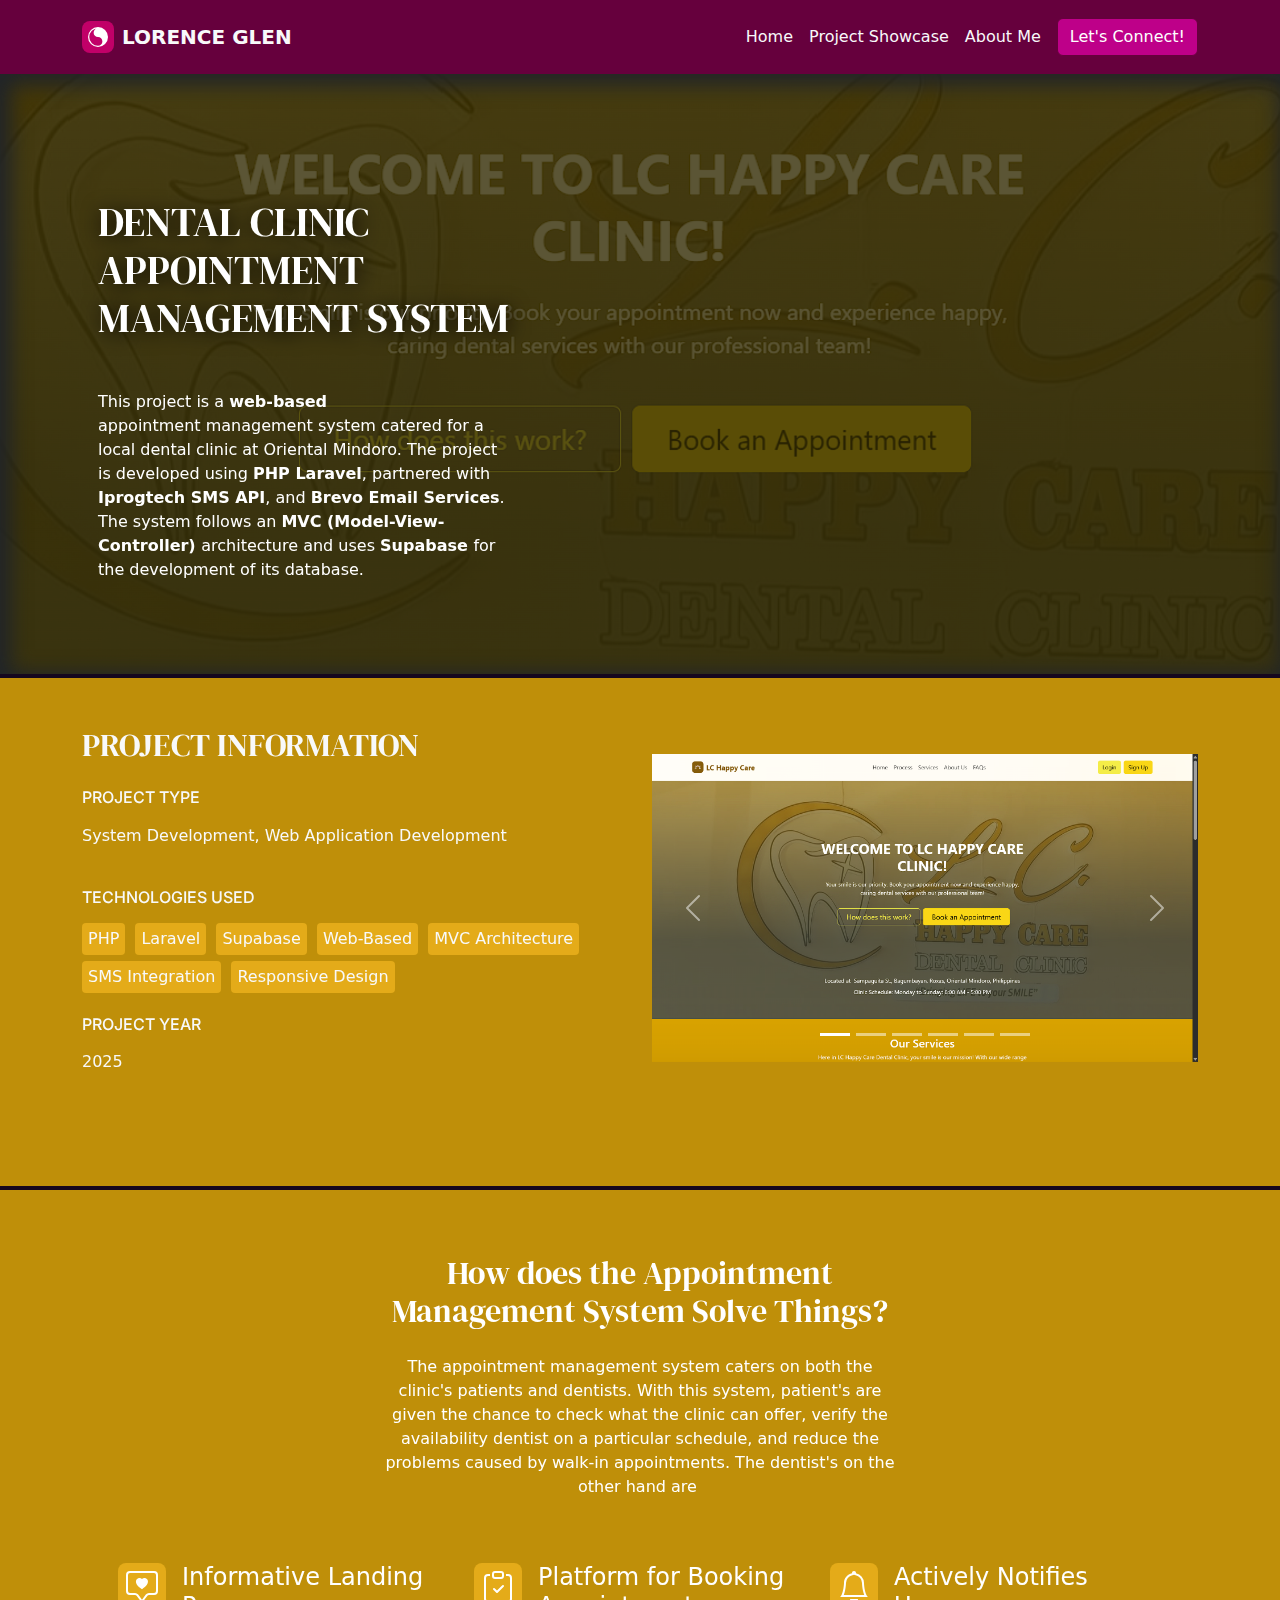
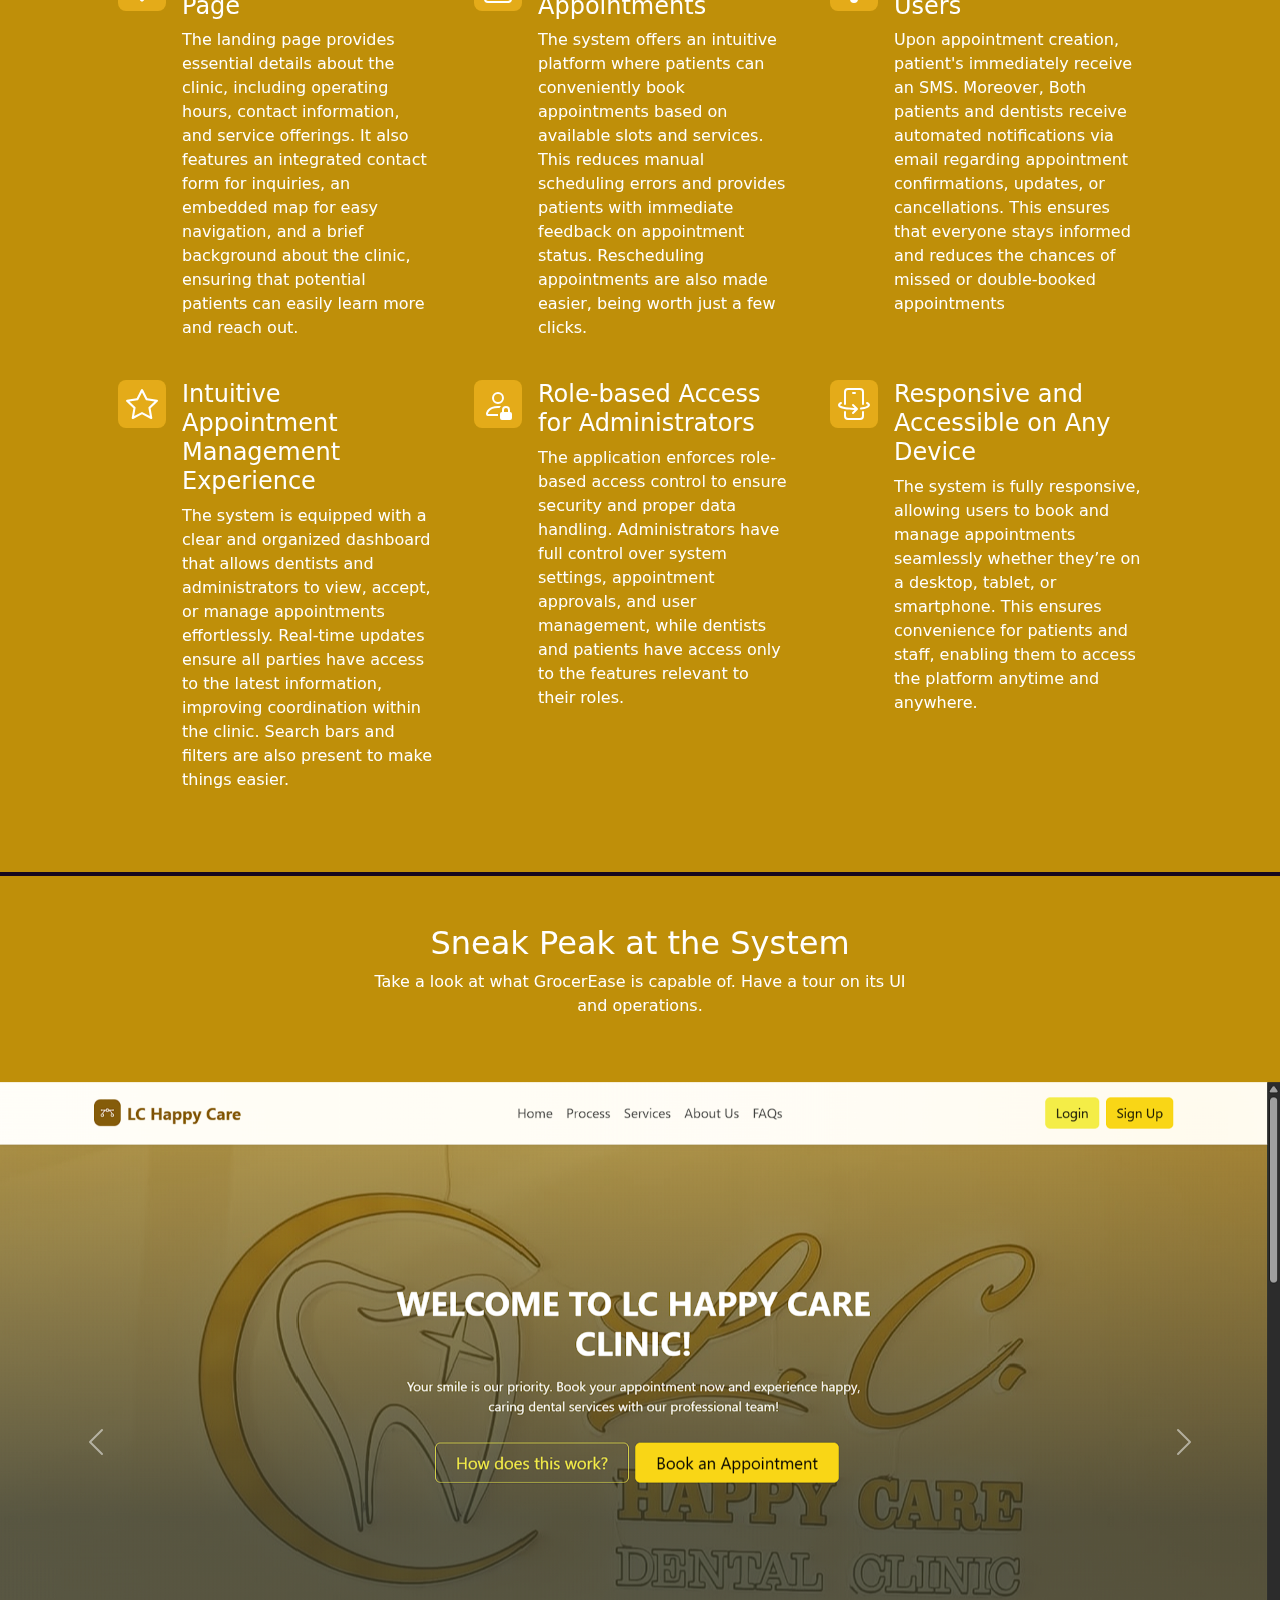
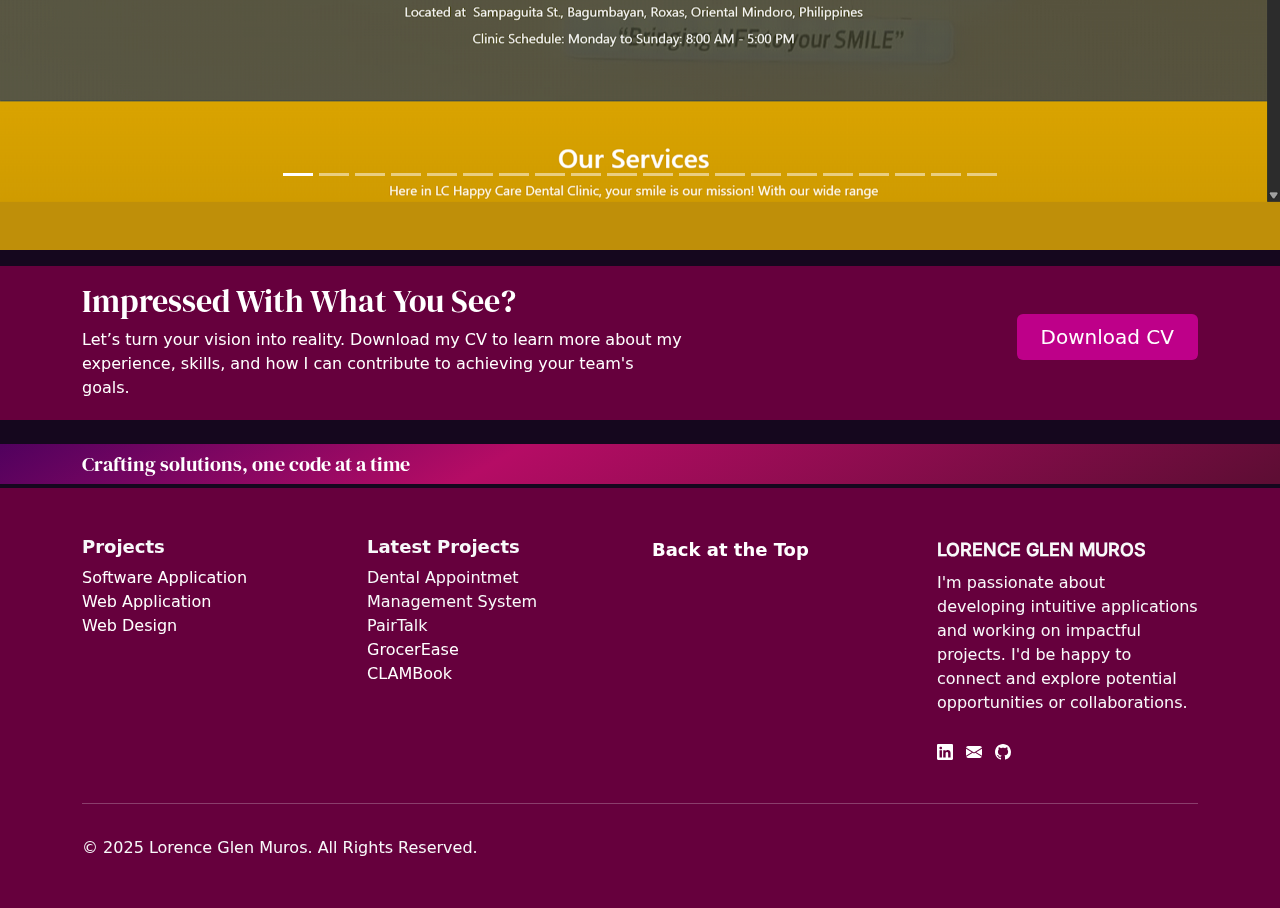
<file: projects/dental.html>
<!DOCTYPE html>
<html data-bs-theme="light" lang="en">

<head>
    <meta charset="utf-8">
    <meta name="viewport" content="width=device-width, initial-scale=1.0, shrink-to-fit=no">
    <title>Lorence Glen Muros</title>
    <link rel="stylesheet" href="https://cdn.jsdelivr.net/npm/bootstrap@5.3.6/dist/css/bootstrap.min.css">
    <link rel="stylesheet" href="../assets/css/DM%20Serif%20Display.css">
    <link rel="stylesheet" href="../assets/css/Inter.css">
    <link rel="stylesheet" href="../assets/css/swiper-icons.css">
    <link rel="stylesheet" href="https://cdnjs.cloudflare.com/ajax/libs/animate.css/3.5.2/animate.min.css">
    <link rel="stylesheet" href="../assets/css/Lightbox-Gallery-baguetteBox.min.css">
    <link rel="stylesheet" href="../assets/css/Navbar-Right-Links-icons.css">
    <link rel="stylesheet" href="../assets/css/Project-Banner-with-Color.css">
    <link rel="stylesheet" href="../assets/css/Projects-Grid-Horizontal-images.css">
    <link rel="stylesheet" href="../assets/css/Simple-Slider-swiper-bundle.min.css">
    <link rel="stylesheet" href="../assets/css/Simple-Slider.css">
    <link rel="stylesheet" href="../assets/css/styles.css">
    <link rel="stylesheet" href="../assets/css/web-technologies.css">
</head>

<body style="background: rgb(21,7,30);">
    <nav class="navbar navbar-expand-md sticky-top py-3" style="background: rgb(102,0,61);--bs-primary: rgb(102,0,61);--bs-primary-rgb: 102,0,61;">
        <div class="container"><a class="navbar-brand d-flex align-items-center" href="#"><span class="bs-icon-sm bs-icon-rounded bs-icon-primary d-flex justify-content-center align-items-center me-2 bs-icon" style="background: rgb(193,0,104);"><svg xmlns="http://www.w3.org/2000/svg" width="1em" height="1em" fill="currentColor" viewBox="0 0 16 16" class="bi bi-brilliance" style="font-size: 20px;">
                        <path d="M8 16A8 8 0 1 1 8 0a8 8 0 0 1 0 16M1 8a7 7 0 0 0 7 7 3.5 3.5 0 1 0 0-7 3.5 3.5 0 1 1 0-7 7 7 0 0 0-7 7"></path>
                    </svg></span><span style="color: var(--bs-light);"><strong>LORENCE GLEN</strong></span></a><button data-bs-toggle="collapse" class="navbar-toggler" data-bs-target="#navcol-2"><span class="visually-hidden">Toggle navigation</span><span class="navbar-toggler-icon"></span></button>
            <div class="collapse navbar-collapse" id="navcol-2">
                <ul class="navbar-nav ms-auto">
                    <li class="nav-item"><a class="nav-link active" style="color: var(--bs-light);" href="index.html">Home</a></li>
                    <li class="nav-item" style="color: var(--bs-light);"><a class="nav-link" href="#" style="color: var(--bs-light);">Project Showcase</a></li>
                    <li class="nav-item" style="color: var(--bs-light);"><a class="nav-link" style="color: var(--bs-light);">About Me</a></li>
                </ul><a class="btn ms-md-2 btn-secondary" role="button" data-bss-hover-animate="pulse" href="https://www.linkedin.com/in/lorence-glen/" style="--bs-secondary-rgb: 190,0,137;--bs-secondary: rgb(190,0,137);background: #be0089;border-color: var(--bs-primary);" target="_blank">Let's Connect!</a>
            </div>
        </div>
    </nav>
    <section class="mb-xl-0">
        <div data-bss-parallax-bg="true" style="height: 600px;background-image: url(&quot;../assets/img/Screenshot%20(53).png&quot;);background-position: center;background-size: cover;">
            <div class="container h-100 ms-0 ps-2 me-1 pe-0" style="background: rgba(50,42,2,0.8);width: 100%;max-width: 100%;box-shadow: inset 5px 5px 20px 6px;">
                <div class="row h-100" style="backdrop-filter: opacity(1);-webkit-backdrop-filter: opacity(1);">
                    <div class="col-md-6 d-flex d-sm-flex d-md-flex justify-content-center align-items-center justify-content-md-start align-items-md-center justify-content-xl-center ms-2 ps-0">
                        <div class="ps-3 me-0" style="max-width: 480px;">
                            <h1 class="text-uppercase fw-normal mt-5 mb-5" style="color: rgb(255,255,255);text-shadow: 2px 2px 20px rgb(7,0,0);font-family: 'DM Serif Display', serif;">Dental clinic appointment management system</h1>
                            <p class="lh-base pe-5 my-3" style="color: rgb(255,255,255);">This project is a <strong>web-based </strong>appointment&nbsp;management system catered for a local dental clinic at Oriental Mindoro. The project is developed using <strong>PHP Laravel</strong>, partnered with <strong>Iprogtech SMS API</strong>, and <strong>Brevo Email Services</strong>. The system follows an&nbsp;<strong>MVC (Model-View-Controller) </strong>architecture and uses&nbsp;<strong>Supabase&nbsp;</strong>for the development of its database.</p>
                        </div>
                    </div>
                </div>
            </div>
        </div>
    </section>
    <section class="text-light mt-1 pt-3 pt-xl-5 pt-xxl-5 pb-1 pb-xxl-3 py-4 py-xl-5 photo-gallery" style="background: #bf8f09;">
        <div class="container">
            <div class="row mb-5">
                <div class="col-md-5 col-xl-6 me-md-0 mx-auto">
                    <h2 class="mb-4 mb-xl-4" style="font-family: 'DM Serif Display', serif;">PROJECT INFORMATION</h2>
                    <h6 class="mt-3 mb-1 mb-md-2 mb-xl-3" style="font-family: Inter, sans-serif;">PROJECT TYPE</h6>
                    <ul class="list-inline">
                        <li class="list-inline-item fw-lighter mb-md-4">System Development, Web Application Development</li>
                    </ul>
                    <h6 class="mt-3 mb-1 mb-xl-3" style="font-family: Inter, sans-serif;">TECHNOLOGIES USED</h6>
                    <ul class="list-inline" style="margin-left: 10;">
                        <li class="list-inline-item" style="margin-right: 5px;background: rgb(228,171,25);padding-top: 4px;padding-right: 6px;padding-bottom: 4px;padding-left: 6px;border-radius: 4px;margin-bottom: 6px;">PHP</li>
                        <li class="list-inline-item" style="margin-right: 5px;background: rgb(228,171,25);padding-top: 4px;padding-right: 6px;padding-bottom: 4px;padding-left: 6px;border-radius: 4px;margin-bottom: 6px;">Laravel</li>
                        <li class="list-inline-item" style="margin-right: 5px;background: rgb(228,171,25);padding-top: 4px;padding-right: 6px;padding-bottom: 4px;padding-left: 6px;border-radius: 4px;margin-bottom: 6px;">Supabase</li>
                        <li class="list-inline-item" style="margin-right: 5px;background: rgb(228,171,25);padding-top: 4px;padding-right: 6px;padding-bottom: 4px;padding-left: 6px;border-radius: 4px;margin-bottom: 6px;">Web-Based</li>
                        <li class="list-inline-item" style="margin-right: 5px;background: rgb(228,171,25);padding-top: 4px;padding-right: 6px;padding-bottom: 4px;padding-left: 6px;border-radius: 4px;margin-bottom: 6px;">MVC Architecture</li>
                        <li class="list-inline-item" style="margin-right: 5px;background: rgb(228,171,25);padding-top: 4px;padding-right: 6px;padding-bottom: 4px;padding-left: 6px;border-radius: 4px;margin-bottom: 6px;">SMS Integration</li>
                        <li class="list-inline-item" style="margin-right: 5px;background: rgb(228,171,25);padding-top: 4px;padding-right: 6px;padding-bottom: 4px;padding-left: 6px;border-radius: 4px;margin-bottom: 6px;">Responsive Design</li>
                    </ul>
                    <h6 class="mt-3 mb-1 mb-xl-3" style="font-family: Inter, sans-serif;">PROJECT YEAR</h6>
                    <p class="fw-lighter">2025</p>
                </div>
                <div class="col align-self-center">
                    <div class="carousel slide mb-3 mb-xl-0" data-bs-ride="carousel" id="carousel-1">
                        <div class="carousel-inner">
                            <div class="carousel-item active"><img class="w-100 d-block" src="../assets/img/Screenshot%20(53).png" alt="Slide Image"></div>
                            <div class="carousel-item"><img class="w-100 d-block" src="../assets/img/Screenshot%20(59).png" alt="Slide Image"></div>
                            <div class="carousel-item"><img class="img-fluid w-100 d-block" width="1920" height="1080" src="../assets/img/Screenshot%20(54).png" alt="Slide Image"></div>
                            <div class="carousel-item"><img class="img-fluid w-100 d-block" width="1920" height="1080" src="../assets/img/Screenshot%20(73).png" alt="Slide Image"></div>
                            <div class="carousel-item"><img class="img-fluid w-100 d-block" width="1920" height="1080" src="../assets/img/Screenshot%20(74).png" alt="Slide Image"></div>
                            <div class="carousel-item"><img class="img-fluid w-100 d-block" width="1920" height="1080" src="../assets/img/Screenshot%20(80).png" alt="Slide Image"></div>
                        </div>
                        <div><a class="carousel-control-prev" href="#carousel-1" role="button" data-bs-slide="prev"><span class="carousel-control-prev-icon"></span><span class="visually-hidden">Previous</span></a><a class="carousel-control-next" href="#carousel-1" role="button" data-bs-slide="next"><span class="carousel-control-next-icon"></span><span class="visually-hidden">Next</span></a></div>
                        <div class="carousel-indicators"><button type="button" data-bs-target="#carousel-1" data-bs-slide-to="0" class="active"></button> <button type="button" data-bs-target="#carousel-1" data-bs-slide-to="1"></button> <button type="button" data-bs-target="#carousel-1" data-bs-slide-to="2"></button> <button type="button" data-bs-target="#carousel-1" data-bs-slide-to="3"></button> <button type="button" data-bs-target="#carousel-1" data-bs-slide-to="4"></button> <button type="button" data-bs-target="#carousel-1" data-bs-slide-to="5"></button></div>
                    </div>
                </div>
            </div>
        </div>
    </section>
    <section class="text-light mt-1 pt-3 pt-xl-5 pt-xxl-5 pb-1 pb-xxl-3 py-4 py-xl-5 photo-gallery" style="background: #bf8f09;">
        <div class="container text-white border rounded border-0 p-4 p-lg-5 pt-xl-3 pb-xl-3 py-4 py-xl-5" style="background: transparent;">
            <div class="row mb-5">
                <div class="col-md-8 col-xl-6 text-center mx-auto">
                    <h2 class="mb-4 mb-xl-4" style="font-family: 'DM Serif Display', serif;">How does the Appointment Management System Solve Things?</h2>
                    <p class="w-lg-50">The appointment management system caters on both the clinic's patients and dentists. With this system, patient's are given the chance to check what the clinic can offer, verify the availability dentist on a particular schedule, and reduce the problems caused by walk-in appointments. The dentist's on the other hand are&nbsp;</p>
                </div>
            </div>
            <div class="row gy-4 row-cols-1 row-cols-md-2 row-cols-xl-3">
                <div class="col">
                    <div class="d-flex">
                        <div class="bs-icon-md bs-icon-rounded d-flex flex-shrink-0 justify-content-center align-items-center mb-3 d-inline-block bs-icon" style="background: rgb(228,171,25);color: rgb(255,255,255);"><svg xmlns="http://www.w3.org/2000/svg" width="1em" height="1em" fill="currentColor" viewBox="0 0 16 16" class="bi bi-chat-square-heart" style="font-size: 32px;">
                                <path d="M14 1a1 1 0 0 1 1 1v8a1 1 0 0 1-1 1h-2.5a2 2 0 0 0-1.6.8L8 14.333 6.1 11.8a2 2 0 0 0-1.6-.8H2a1 1 0 0 1-1-1V2a1 1 0 0 1 1-1zM2 0a2 2 0 0 0-2 2v8a2 2 0 0 0 2 2h2.5a1 1 0 0 1 .8.4l1.9 2.533a1 1 0 0 0 1.6 0l1.9-2.533a1 1 0 0 1 .8-.4H14a2 2 0 0 0 2-2V2a2 2 0 0 0-2-2z"></path>
                                <path d="M8 3.993c1.664-1.711 5.825 1.283 0 5.132-5.825-3.85-1.664-6.843 0-5.132Z"></path>
                            </svg></div>
                        <div class="px-3">
                            <h4 class="text-white">Informative Landing Page</h4>
                            <p>The landing page provides essential details about the clinic, including operating hours, contact information, and service offerings. It also features an integrated contact form for inquiries, an embedded map for easy navigation, and a brief background about the clinic, ensuring that potential patients can easily learn more and reach out.</p>
                        </div>
                    </div>
                </div>
                <div class="col">
                    <div class="d-flex">
                        <div class="bs-icon-md bs-icon-rounded d-flex flex-shrink-0 justify-content-center align-items-center mb-3 d-inline-block bs-icon" style="background: rgb(228,171,25);color: rgb(255,255,255);"><svg xmlns="http://www.w3.org/2000/svg" width="1em" height="1em" fill="currentColor" viewBox="0 0 16 16" class="bi bi-clipboard-check" style="font-size: 32px;">
                                <path fill-rule="evenodd" d="M10.854 7.146a.5.5 0 0 1 0 .708l-3 3a.5.5 0 0 1-.708 0l-1.5-1.5a.5.5 0 1 1 .708-.708L7.5 9.793l2.646-2.647a.5.5 0 0 1 .708 0z"></path>
                                <path d="M4 1.5H3a2 2 0 0 0-2 2V14a2 2 0 0 0 2 2h10a2 2 0 0 0 2-2V3.5a2 2 0 0 0-2-2h-1v1h1a1 1 0 0 1 1 1V14a1 1 0 0 1-1 1H3a1 1 0 0 1-1-1V3.5a1 1 0 0 1 1-1h1z"></path>
                                <path d="M9.5 1a.5.5 0 0 1 .5.5v1a.5.5 0 0 1-.5.5h-3a.5.5 0 0 1-.5-.5v-1a.5.5 0 0 1 .5-.5zm-3-1A1.5 1.5 0 0 0 5 1.5v1A1.5 1.5 0 0 0 6.5 4h3A1.5 1.5 0 0 0 11 2.5v-1A1.5 1.5 0 0 0 9.5 0z"></path>
                            </svg></div>
                        <div class="px-3">
                            <h4 class="text-white">Platform for Booking Appointments</h4>
                            <p>The system offers an intuitive platform where patients can conveniently book appointments based on available slots and services. This reduces manual scheduling errors and provides patients with immediate feedback on appointment status. Rescheduling appointments are also made easier, being worth just a few clicks.</p>
                        </div>
                    </div>
                </div>
                <div class="col">
                    <div class="d-flex">
                        <div class="bs-icon-md bs-icon-rounded d-flex flex-shrink-0 justify-content-center align-items-center mb-3 d-inline-block bs-icon" style="background: rgb(228,171,25);"><svg xmlns="http://www.w3.org/2000/svg" width="1em" height="1em" fill="currentColor" viewBox="0 0 16 16" class="bi bi-bell" style="color: rgb(255,255,255);font-size: 32px;">
                                <path d="M8 16a2 2 0 0 0 2-2H6a2 2 0 0 0 2 2M8 1.918l-.797.161A4.002 4.002 0 0 0 4 6c0 .628-.134 2.197-.459 3.742-.16.767-.376 1.566-.663 2.258h10.244c-.287-.692-.502-1.49-.663-2.258C12.134 8.197 12 6.628 12 6a4.002 4.002 0 0 0-3.203-3.92L8 1.917zM14.22 12c.223.447.481.801.78 1H1c.299-.199.557-.553.78-1C2.68 10.2 3 6.88 3 6c0-2.42 1.72-4.44 4.005-4.901a1 1 0 1 1 1.99 0A5.002 5.002 0 0 1 13 6c0 .88.32 4.2 1.22 6"></path>
                            </svg></div>
                        <div class="px-3">
                            <h4 class="text-white">Actively Notifies Users</h4>
                            <p>Upon appointment creation, patient's immediately receive an SMS. Moreover, Both patients and dentists receive automated notifications via email regarding appointment confirmations, updates, or cancellations. This ensures that everyone stays informed and reduces the chances of missed or double-booked appointments</p>
                        </div>
                    </div>
                </div>
                <div class="col">
                    <div class="d-flex">
                        <div class="bs-icon-md bs-icon-rounded d-flex flex-shrink-0 justify-content-center align-items-center mb-3 d-inline-block bs-icon" style="background: rgb(228,171,25);"><svg xmlns="http://www.w3.org/2000/svg" width="1em" height="1em" fill="currentColor" viewBox="0 0 16 16" class="bi bi-star" style="color: rgb(255,255,255);font-size: 32px;">
                                <path d="M2.866 14.85c-.078.444.36.791.746.593l4.39-2.256 4.389 2.256c.386.198.824-.149.746-.592l-.83-4.73 3.522-3.356c.33-.314.16-.888-.282-.95l-4.898-.696L8.465.792a.513.513 0 0 0-.927 0L5.354 5.12l-4.898.696c-.441.062-.612.636-.283.95l3.523 3.356-.83 4.73zm4.905-2.767-3.686 1.894.694-3.957a.565.565 0 0 0-.163-.505L1.71 6.745l4.052-.576a.525.525 0 0 0 .393-.288L8 2.223l1.847 3.658a.525.525 0 0 0 .393.288l4.052.575-2.906 2.77a.565.565 0 0 0-.163.506l.694 3.957-3.686-1.894a.503.503 0 0 0-.461 0z"></path>
                            </svg></div>
                        <div class="px-3">
                            <h4 class="text-white">Intuitive Appointment Management Experience</h4>
                            <p>The system is equipped with a clear and organized dashboard that allows dentists and administrators to view, accept, or manage appointments effortlessly. Real-time updates ensure all parties have access to the latest information, improving coordination within the clinic. Search bars and filters are also present to make things easier.</p>
                        </div>
                    </div>
                </div>
                <div class="col">
                    <div class="d-flex">
                        <div class="bs-icon-md bs-icon-rounded d-flex flex-shrink-0 justify-content-center align-items-center mb-3 d-inline-block bs-icon" style="background: rgb(228,171,25);"><svg xmlns="http://www.w3.org/2000/svg" width="1em" height="1em" fill="currentColor" viewBox="0 0 16 16" class="bi bi-person-lock" style="color: rgb(255,255,255);font-size: 32px;">
                                <path d="M11 5a3 3 0 1 1-6 0 3 3 0 0 1 6 0M8 7a2 2 0 1 0 0-4 2 2 0 0 0 0 4m0 5.996V14H3s-1 0-1-1 1-4 6-4c.564 0 1.077.038 1.544.107a4.524 4.524 0 0 0-.803.918A10.46 10.46 0 0 0 8 10c-2.29 0-3.516.68-4.168 1.332-.678.678-.83 1.418-.832 1.664zM9 13a1 1 0 0 1 1-1v-1a2 2 0 1 1 4 0v1a1 1 0 0 1 1 1v2a1 1 0 0 1-1 1h-4a1 1 0 0 1-1-1zm3-3a1 1 0 0 0-1 1v1h2v-1a1 1 0 0 0-1-1"></path>
                            </svg></div>
                        <div class="px-3">
                            <h4 class="text-white">Role-based Access for Administrators</h4>
                            <p>The application enforces role-based access control to ensure security and proper data handling. Administrators have full control over system settings, appointment approvals, and user management, while dentists and patients have access only to the features relevant to their roles.</p>
                        </div>
                    </div>
                </div>
                <div class="col">
                    <div class="d-flex">
                        <div class="bs-icon-md bs-icon-rounded d-flex flex-shrink-0 justify-content-center align-items-center mb-3 d-inline-block bs-icon" style="background: rgb(228,171,25);"><svg xmlns="http://www.w3.org/2000/svg" width="1em" height="1em" fill="currentColor" viewBox="0 0 16 16" class="bi bi-phone-flip" style="color: rgb(255,255,255);font-size: 32px;">
                                <path fill-rule="evenodd" d="M11 1H5a1 1 0 0 0-1 1v6a.5.5 0 0 1-1 0V2a2 2 0 0 1 2-2h6a2 2 0 0 1 2 2v6a.5.5 0 0 1-1 0V2a1 1 0 0 0-1-1m1 13a1 1 0 0 1-1 1H5a1 1 0 0 1-1-1v-2a.5.5 0 0 0-1 0v2a2 2 0 0 0 2 2h6a2 2 0 0 0 2-2v-2a.5.5 0 0 0-1 0zM1.713 7.954a.5.5 0 1 0-.419-.908c-.347.16-.654.348-.882.57C.184 7.842 0 8.139 0 8.5c0 .546.408.94.823 1.201.44.278 1.043.51 1.745.696C3.978 10.773 5.898 11 8 11c.099 0 .197 0 .294-.002l-1.148 1.148a.5.5 0 0 0 .708.708l2-2a.5.5 0 0 0 0-.708l-2-2a.5.5 0 1 0-.708.708l1.145 1.144L8 10c-2.04 0-3.87-.221-5.174-.569-.656-.175-1.151-.374-1.47-.575C1.012 8.639 1 8.506 1 8.5c0-.003 0-.059.112-.17.115-.112.31-.242.6-.376Zm12.993-.908a.5.5 0 0 0-.419.908c.292.134.486.264.6.377.113.11.113.166.113.169 0 .003 0 .065-.13.187-.132.122-.352.26-.677.4-.645.28-1.596.523-2.763.687a.5.5 0 0 0 .14.99c1.212-.17 2.26-.43 3.02-.758.38-.164.713-.357.96-.587.246-.229.45-.537.45-.919 0-.362-.184-.66-.412-.883-.228-.223-.535-.411-.882-.571ZM7.5 2a.5.5 0 0 0 0 1h1a.5.5 0 0 0 0-1z"></path>
                            </svg></div>
                        <div class="px-3">
                            <h4 class="text-white">Responsive and Accessible on Any Device</h4>
                            <p>The system is fully responsive, allowing users to book and manage appointments seamlessly whether they’re on a desktop, tablet, or smartphone. This ensures convenience for patients and staff, enabling them to access the platform anytime and anywhere.</p>
                        </div>
                    </div>
                </div>
            </div>
        </div>
    </section>
    <section class="mt-1 py-4 py-xl-5 photo-gallery" style="color: rgb(255,255,255);background: #bf8f09;">
        <div class="container">
            <div class="row mb-5">
                <div class="col-md-8 col-xl-6 text-center mx-auto">
                    <h2>Sneak Peak at the System</h2>
                    <p class="w-lg-50">Take a look at what GrocerEase is capable of. Have a tour on its UI and operations.</p>
                </div>
            </div>
        </div>
        <div class="carousel slide" data-bs-ride="carousel" id="carousel-2">
            <div class="carousel-inner">
                <div class="carousel-item active"><img class="w-100 d-block" src="../assets/img/Screenshot%20(53).png" alt="Slide Image"></div>
                <div class="carousel-item"><img class="img-fluid w-100 d-block" width="1920" height="1080" src="../assets/img/Screenshot%20(54).png" alt="Slide Image"></div>
                <div class="carousel-item"><img class="w-100 d-block" src="../assets/img/Screenshot%20(59).png" alt="Slide Image"></div>
                <div class="carousel-item"><img class="w-100 d-block" src="../assets/img/Screenshot%20(60).png" alt="Slide Image"></div>
                <div class="carousel-item"><img class="img-fluid w-100 d-block" width="1920" height="1080" src="../assets/img/Screenshot%20(61).png" alt="Slide Image"></div>
                <div class="carousel-item"><img class="img-fluid w-100 d-block" width="1920" height="1080" src="../assets/img/Screenshot%20(62).png" alt="Slide Image"></div>
                <div class="carousel-item"><img class="img-fluid w-100 d-block" width="1920" height="1080" src="../assets/img/Screenshot%20(64).png" alt="Slide Image"></div>
                <div class="carousel-item"><img class="img-fluid w-100 d-block" width="1920" height="1080" src="../assets/img/Screenshot%20(65).png" alt="Slide Image"></div>
                <div class="carousel-item"><img class="img-fluid w-100 d-block" width="1920" height="1080" src="../assets/img/Screenshot%20(66).png" alt="Slide Image"></div>
                <div class="carousel-item"><img class="img-fluid w-100 d-block" width="1920" height="1080" src="../assets/img/Screenshot%20(68).png" alt="Slide Image"></div>
                <div class="carousel-item"><img class="img-fluid w-100 d-block" width="1920" height="1080" src="../assets/img/Screenshot%20(69).png" alt="Slide Image"></div>
                <div class="carousel-item"><img class="img-fluid w-100 d-block" width="1920" height="1080" src="../assets/img/Screenshot%20(71).png" alt="Slide Image"></div>
                <div class="carousel-item"><img class="img-fluid w-100 d-block" width="1920" height="1080" src="../assets/img/Screenshot%20(73).png" alt="Slide Image"></div>
                <div class="carousel-item"><img class="img-fluid w-100 d-block" width="1920" height="1080" src="../assets/img/Screenshot%20(74).png" alt="Slide Image"></div>
                <div class="carousel-item"><img class="img-fluid w-100 d-block" width="1920" height="1080" src="../assets/img/Screenshot%20(75).png" alt="Slide Image"></div>
                <div class="carousel-item"><img class="img-fluid w-100 d-block" width="1920" height="1080" src="../assets/img/Screenshot%20(76).png" alt="Slide Image"></div>
                <div class="carousel-item"><img class="img-fluid w-100 d-block" width="1920" height="1080" src="../assets/img/Screenshot%20(78).png" alt="Slide Image"></div>
                <div class="carousel-item"><img class="img-fluid w-100 d-block" width="1920" height="1080" src="../assets/img/Screenshot%20(79).png" alt="Slide Image"></div>
                <div class="carousel-item"><img class="img-fluid w-100 d-block" width="1920" height="1080" src="../assets/img/Screenshot%20(80).png" alt="Slide Image"></div>
                <div class="carousel-item"><img class="img-fluid w-100 d-block" width="1920" height="1080" src="../assets/img/Screenshot%20(81).png" alt="Slide Image"></div>
            </div>
            <div><a class="carousel-control-prev" href="#carousel-2" role="button" data-bs-slide="prev"><span class="carousel-control-prev-icon"></span><span class="visually-hidden">Previous</span></a><a class="carousel-control-next" href="#carousel-2" role="button" data-bs-slide="next"><span class="carousel-control-next-icon"></span><span class="visually-hidden">Next</span></a></div>
            <div class="carousel-indicators"><button type="button" data-bs-target="#carousel-2" data-bs-slide-to="0" class="active"></button> <button type="button" data-bs-target="#carousel-2" data-bs-slide-to="1"></button> <button type="button" data-bs-target="#carousel-2" data-bs-slide-to="2"></button> <button type="button" data-bs-target="#carousel-2" data-bs-slide-to="3"></button> <button type="button" data-bs-target="#carousel-2" data-bs-slide-to="4"></button> <button type="button" data-bs-target="#carousel-2" data-bs-slide-to="5"></button> <button type="button" data-bs-target="#carousel-2" data-bs-slide-to="6"></button> <button type="button" data-bs-target="#carousel-2" data-bs-slide-to="7"></button> <button type="button" data-bs-target="#carousel-2" data-bs-slide-to="8"></button> <button type="button" data-bs-target="#carousel-2" data-bs-slide-to="9"></button> <button type="button" data-bs-target="#carousel-2" data-bs-slide-to="10"></button> <button type="button" data-bs-target="#carousel-2" data-bs-slide-to="11"></button> <button type="button" data-bs-target="#carousel-2" data-bs-slide-to="12"></button> <button type="button" data-bs-target="#carousel-2" data-bs-slide-to="13"></button> <button type="button" data-bs-target="#carousel-2" data-bs-slide-to="14"></button> <button type="button" data-bs-target="#carousel-2" data-bs-slide-to="15"></button> <button type="button" data-bs-target="#carousel-2" data-bs-slide-to="16"></button> <button type="button" data-bs-target="#carousel-2" data-bs-slide-to="17"></button> <button type="button" data-bs-target="#carousel-2" data-bs-slide-to="18"></button> <button type="button" data-bs-target="#carousel-2" data-bs-slide-to="19"></button></div>
        </div>
    </section>
    <section class="mt-3 pt-xl-2 mb-3 mb-sm-3 mb-md-3 mb-lg-3 mb-xl-4 pb-xl-2 py-4 py-xl-5" style="background: #66003d;">
        <div class="container">
            <div class="text-white border rounded border-0 border-primary d-flex flex-column justify-content-between flex-lg-row p-4 p-md-5 ps-0 ps-md-0 pe-md-0 pt-2 pt-md-2 pb-0 pb-md-2">
                <div class="pb-2 pb-lg-1">
                    <h2 class="fw-normal mb-2" style="font-family: 'DM Serif Display', serif;">Impressed With What You See?</h2>
                    <p class="mb-0" style="max-width: 600px;">Let’s turn your vision into reality. Download my CV to learn more about my experience, skills, and how I can contribute to achieving your team's goals.</p>
                </div>
                <div class="my-2"><a class="btn fs-5 mt-md-4 px-4 py-2 btn-dark" role="button" href="#" style="background: rgb(190,0,137);border-style: none;">Download CV</a></div>
            </div>
        </div>
    </section>
    <section class="pt-1 mb-1 pb-0" style="background: linear-gradient(-30deg, #5e0d34 1%, #b50c65 61%, rgb(81,1,94) 100%), #000000;color: rgb(22,0,10);max-height: 40px;min-height: 40px;">
        <div class="container ps-0 pe-0">
            <div class="d-flex justify-content-between mb-0 pb-0">
                <h5 class="ms-1 ps-2 me-1 pe-2 mt-0 pt-1 mb-0 pb-2 type-effect" id="connect-typing" style="font-family: 'DM Serif Display', serif;color: rgb(255,255,255);">Crafting solutions, one code at a time</h5>
            </div>
        </div>
    </section>
    <footer style="background: #66003d;">
        <div class="container text-light py-4 py-lg-5">
            <div class="row justify-content-center">
                <div class="col-sm-4 col-md-3 text-center text-lg-start d-flex flex-column item">
                    <h3 class="pt-0" style="font-weight: bold;font-size: 18px;">Projects</h3>
                    <ul class="list-unstyled">
                        <li class="fw-light"><a href="#" style="color: rgb(255,255,255);">Software Application</a></li>
                        <li class="fw-light"><a href="#" style="color: rgb(255,255,255);">Web Application</a></li>
                        <li class="fw-light"><a href="#" style="color: rgb(255,255,255);">Web Design</a></li>
                    </ul>
                </div>
                <div class="col-sm-4 col-md-3 text-center text-lg-start d-flex flex-column item">
                    <h3 style="font-weight: bold;font-size: 18px;">Latest Projects</h3>
                    <ul class="list-unstyled">
                        <li class="fw-light">Dental Appointmet Management System<a href="dental.html"></a></li>
                        <li class="fw-light"><a href="projects/pairtalk.html"></a>PairTalk</li>
                        <li class="fw-light"><a href="projects/grocerease.html" style="color: rgb(255,255,255);">GrocerEase</a></li>
                        <li class="fw-light"><a href="projects/clambook.html" style="color: rgb(255,255,255);">CLAMBook</a></li>
                    </ul>
                </div>
                <div class="col-lg-3 text-center text-lg-start d-flex flex-column align-items-center order-first align-items-lg-start order-lg-last item social">
                    <div class="fw-bold d-flex align-items-center mb-2"><span style="font-weight: bold;font-family: Inter, sans-serif;font-size: 18px;">LORENCE GLEN MUROS</span></div>
                    <p class="copyright">I'm passionate about developing intuitive applications and working on impactful projects. I'd be happy to connect and explore potential opportunities or collaborations.</p>
                    <ul class="list-inline me-sm-0 pe-sm-2 pt-sm-2 mb-4">
                        <li class="list-inline-item"><a href="https://www.linkedin.com/in/lorence-glen/" style="color: rgb(255,255,255);" target="_blank"><svg xmlns="http://www.w3.org/2000/svg" width="1em" height="1em" fill="currentColor" viewBox="0 0 16 16" class="bi bi-linkedin">
                                    <path d="M0 1.146C0 .513.526 0 1.175 0h13.65C15.474 0 16 .513 16 1.146v13.708c0 .633-.526 1.146-1.175 1.146H1.175C.526 16 0 15.487 0 14.854V1.146zm4.943 12.248V6.169H2.542v7.225h2.401m-1.2-8.212c.837 0 1.358-.554 1.358-1.248-.015-.709-.52-1.248-1.342-1.248-.822 0-1.359.54-1.359 1.248 0 .694.521 1.248 1.327 1.248h.016zm4.908 8.212V9.359c0-.216.016-.432.08-.586.173-.431.568-.878 1.232-.878.869 0 1.216.662 1.216 1.634v3.865h2.401V9.25c0-2.22-1.184-3.252-2.764-3.252-1.274 0-1.845.7-2.165 1.193v.025h-.016a5.54 5.54 0 0 1 .016-.025V6.169h-2.4c.03.678 0 7.225 0 7.225h2.4"></path>
                                </svg></a></li>
                        <li class="list-inline-item"><a href="mailto:lorenceglenmuros@gmail.com" style="color: rgb(255,255,255);"><svg xmlns="http://www.w3.org/2000/svg" width="1em" height="1em" fill="currentColor" viewBox="0 0 16 16" class="bi bi-envelope-fill">
                                    <path d="M.05 3.555A2 2 0 0 1 2 2h12a2 2 0 0 1 1.95 1.555L8 8.414.05 3.555ZM0 4.697v7.104l5.803-3.558zM6.761 8.83l-6.57 4.027A2 2 0 0 0 2 14h12a2 2 0 0 0 1.808-1.144l-6.57-4.027L8 9.586l-1.239-.757Zm3.436-.586L16 11.801V4.697l-5.803 3.546Z"></path>
                                </svg></a></li>
                        <li class="list-inline-item"><a href="https://github.com/LorenCych" style="color: rgb(255,255,255);" target="_blank"><svg xmlns="http://www.w3.org/2000/svg" width="1em" height="1em" fill="currentColor" viewBox="0 0 16 16" class="bi bi-github">
                                    <path d="M8 0C3.58 0 0 3.58 0 8c0 3.54 2.29 6.53 5.47 7.59.4.07.55-.17.55-.38 0-.19-.01-.82-.01-1.49-2.01.37-2.53-.49-2.69-.94-.09-.23-.48-.94-.82-1.13-.28-.15-.68-.52-.01-.53.63-.01 1.08.58 1.23.82.72 1.21 1.87.87 2.33.66.07-.52.28-.87.51-1.07-1.78-.2-3.64-.89-3.64-3.95 0-.87.31-1.59.82-2.15-.08-.2-.36-1.02.08-2.12 0 0 .67-.21 2.2.82.64-.18 1.32-.27 2-.27.68 0 1.36.09 2 .27 1.53-1.04 2.2-.82 2.2-.82.44 1.1.16 1.92.08 2.12.51.56.82 1.27.82 2.15 0 3.07-1.87 3.75-3.65 3.95.29.25.54.73.54 1.48 0 1.07-.01 1.93-.01 2.2 0 .21.15.46.55.38A8.012 8.012 0 0 0 16 8c0-4.42-3.58-8-8-8"></path>
                                </svg></a></li>
                    </ul>
                </div>
                <div class="col-md-3 offset-md-0"><a style="color: rgb(255,255,255);font-weight: bold;font-size: 18px;" target="_top" href="#">Back at the Top</a></div>
            </div>
            <hr>
            <div class="d-flex justify-content-between align-items-center pt-3">
                <p class="mb-0">© 2025 Lorence Glen Muros. All Rights Reserved.</p>
            </div>
        </div>
    </footer>
    <script src="https://cdn.jsdelivr.net/npm/bootstrap@5.3.6/dist/js/bootstrap.bundle.min.js"></script>
    <script src="../assets/js/bs-init.js"></script>
    <script src="../assets/js/Lightbox-Gallery-baguetteBox.min.js"></script>
    <script src="../assets/js/Lightbox-Gallery.js"></script>
    <script src="../assets/js/Simple-Slider-swiper-bundle.min.js"></script>
    <script src="../assets/js/Simple-Slider.js"></script>
    <script src="../assets/js/Typeeffect.js"></script>
</body>

</html>
</file>
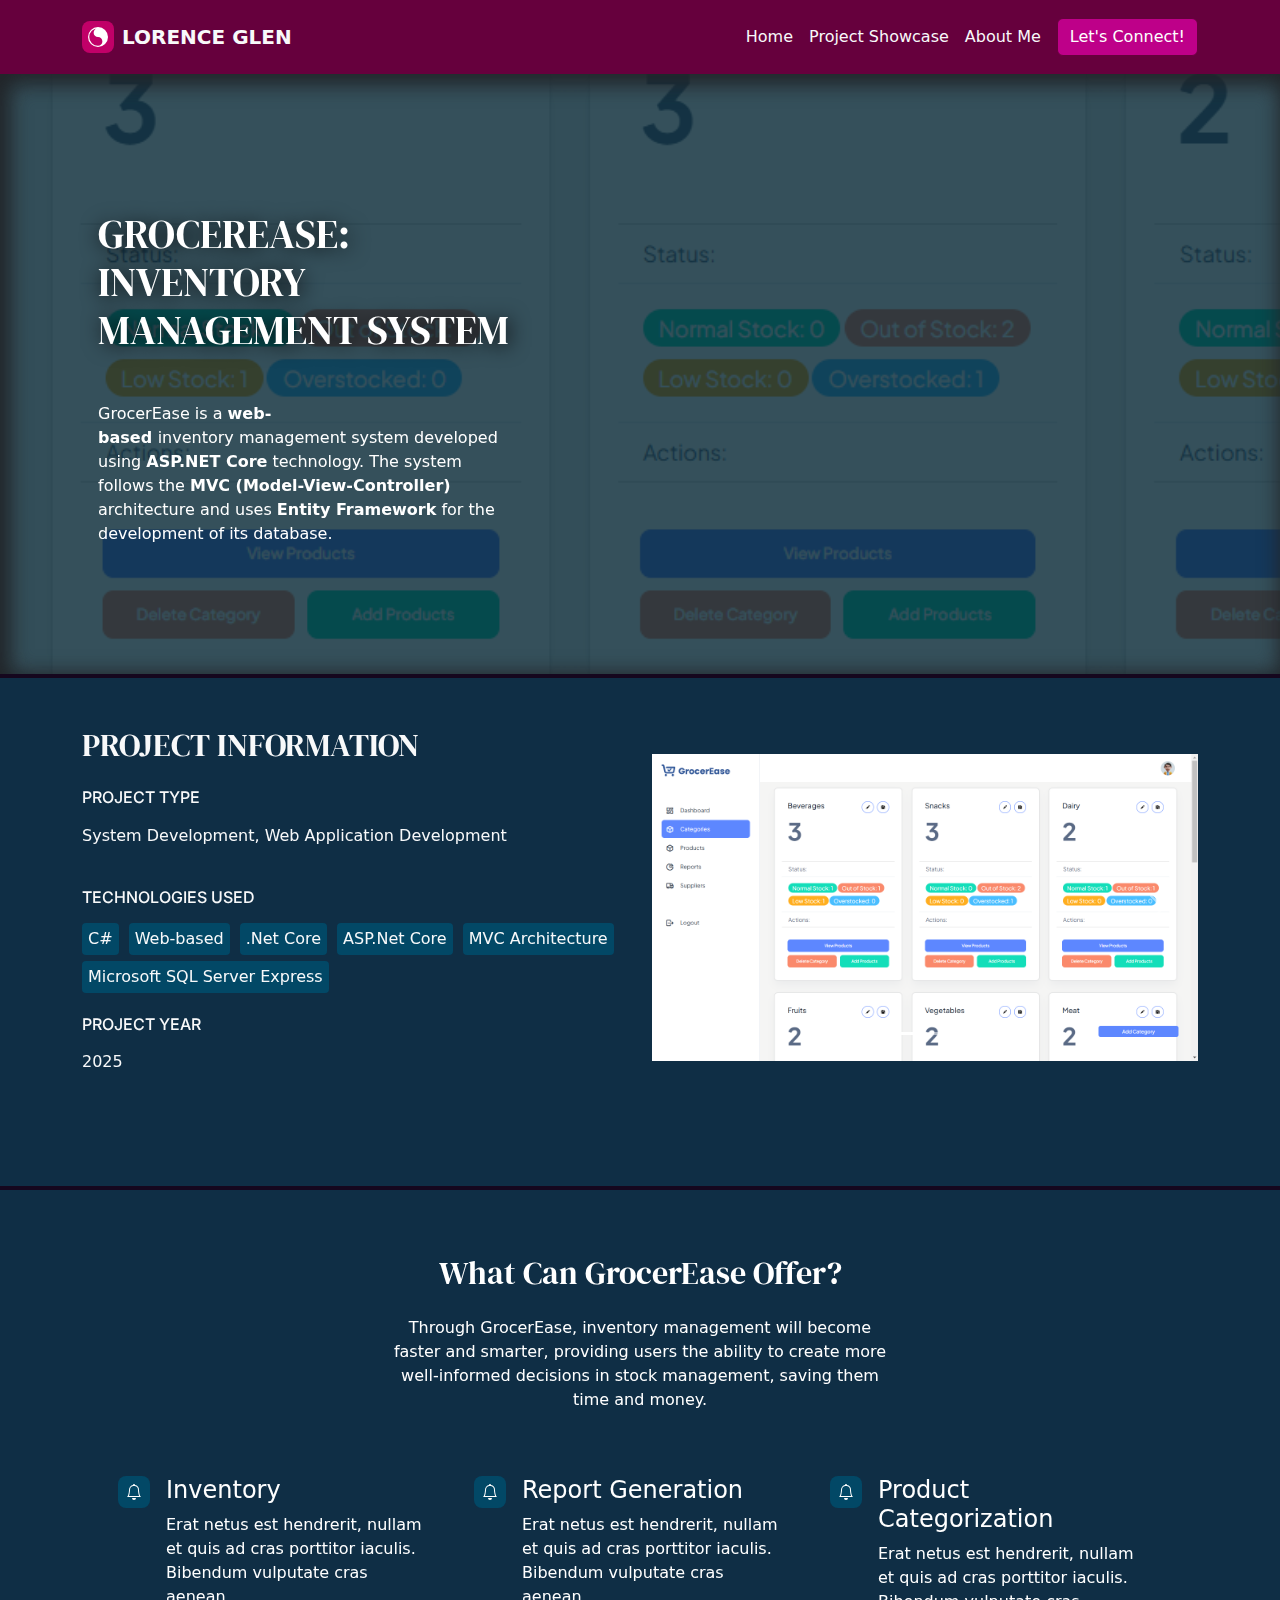
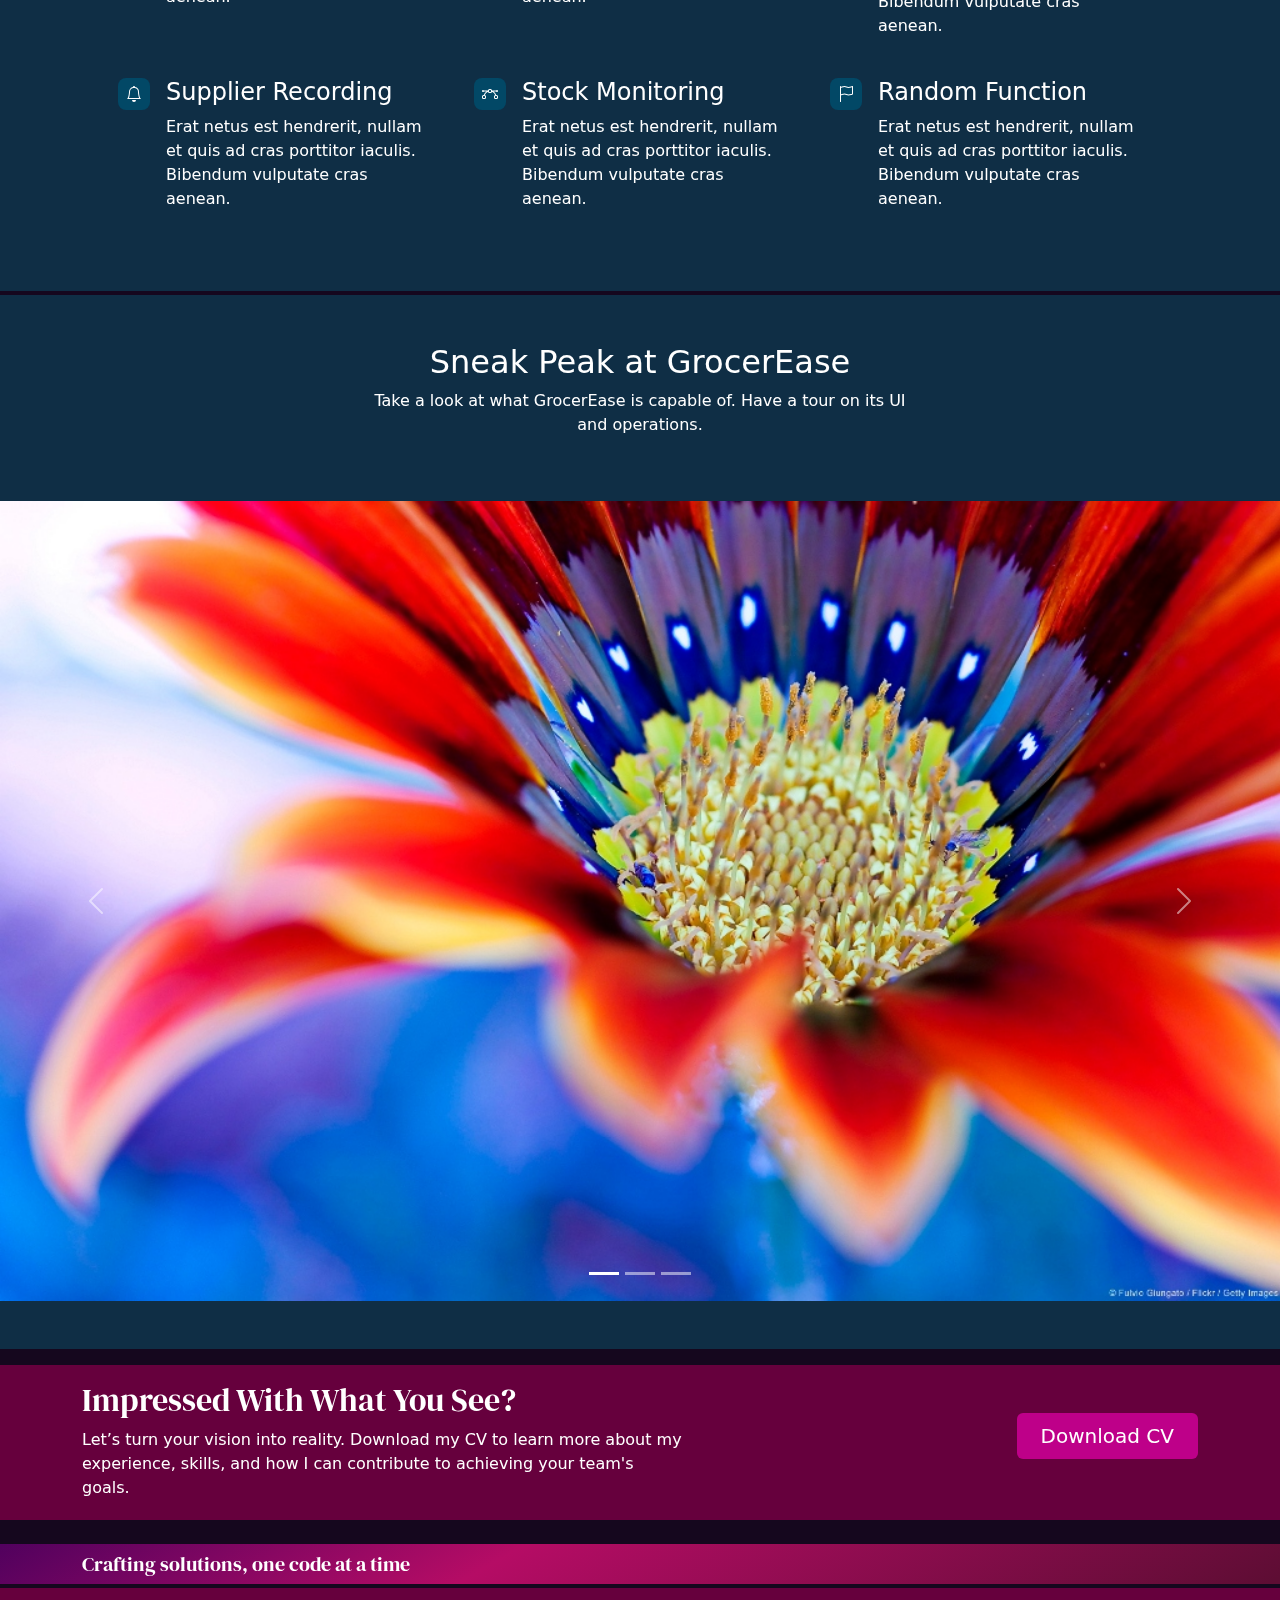
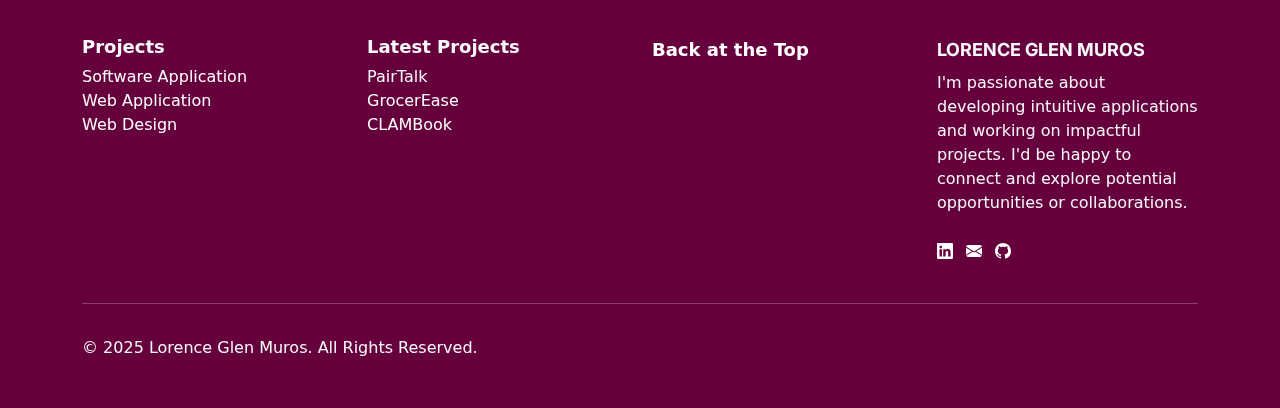
<file: projects/grocerease.html>
<!DOCTYPE html>
<html data-bs-theme="light" lang="en">

<head>
    <meta charset="utf-8">
    <meta name="viewport" content="width=device-width, initial-scale=1.0, shrink-to-fit=no">
    <title>Lorence Glen Muros</title>
    <link rel="stylesheet" href="../assets/bootstrap/css/bootstrap.min.css">
    <link rel="stylesheet" href="https://fonts.googleapis.com/css?family=DM+Serif+Display&amp;subset=latin-ext&amp;display=swap">
    <link rel="stylesheet" href="https://fonts.googleapis.com/css?family=Inter:400,400i,500,500i&amp;subset=greek&amp;display=swap">
    <link rel="stylesheet" href="../assets/css/swiper-icons.css">
    <link rel="stylesheet" href="../assets/css/animate.min.css">
    <link rel="stylesheet" href="../assets/css/Lightbox-Gallery-baguetteBox.min.css">
    <link rel="stylesheet" href="../assets/css/Navbar-Right-Links-icons.css">
    <link rel="stylesheet" href="../assets/css/Project-Banner-with-Color.css">
    <link rel="stylesheet" href="../assets/css/Projects-Grid-Horizontal-images.css">
    <link rel="stylesheet" href="../assets/css/Simple-Slider-swiper-bundle.min.css">
    <link rel="stylesheet" href="../assets/css/Simple-Slider.css">
    <link rel="stylesheet" href="../assets/css/styles.css">
    <link rel="stylesheet" href="../assets/css/web-technologies.css">
</head>

<body style="background: rgb(21,7,30);">
    <nav class="navbar navbar-expand-md sticky-top py-3" style="background: rgb(102,0,61);--bs-primary: rgb(102,0,61);--bs-primary-rgb: 102,0,61;">
        <div class="container"><a class="navbar-brand d-flex align-items-center" href="#"><span class="bs-icon-sm bs-icon-rounded bs-icon-primary d-flex justify-content-center align-items-center me-2 bs-icon" style="background: rgb(193,0,104);"><svg xmlns="http://www.w3.org/2000/svg" width="1em" height="1em" fill="currentColor" viewBox="0 0 16 16" class="bi bi-brilliance" style="font-size: 20px;">
                        <path d="M8 16A8 8 0 1 1 8 0a8 8 0 0 1 0 16M1 8a7 7 0 0 0 7 7 3.5 3.5 0 1 0 0-7 3.5 3.5 0 1 1 0-7 7 7 0 0 0-7 7"></path>
                    </svg></span><span style="color: var(--bs-light);"><strong>LORENCE GLEN</strong></span></a><button data-bs-toggle="collapse" class="navbar-toggler" data-bs-target="#navcol-2"><span class="visually-hidden">Toggle navigation</span><span class="navbar-toggler-icon"></span></button>
            <div class="collapse navbar-collapse" id="navcol-2">
                <ul class="navbar-nav ms-auto">
                    <li class="nav-item"><a class="nav-link active" style="color: var(--bs-light);" href="index.html">Home</a></li>
                    <li class="nav-item" style="color: var(--bs-light);"><a class="nav-link" href="#" style="color: var(--bs-light);">Project Showcase</a></li>
                    <li class="nav-item" style="color: var(--bs-light);"><a class="nav-link" href="#" style="color: var(--bs-light);">About Me</a></li>
                </ul><a class="btn ms-md-2 btn-secondary" role="button" data-bss-hover-animate="pulse" href="https://www.linkedin.com/in/lorence-glen/" style="--bs-secondary-rgb: 190,0,137;--bs-secondary: rgb(190,0,137);background: #be0089;border-color: var(--bs-primary);" target="_blank">Let's Connect!</a>
            </div>
        </div>
    </nav>
    <section class="mb-xl-0">
        <div data-bss-parallax-bg="true" style="height: 600px;background-image: url(&quot;../assets/img/Screenshot%20(918).png&quot;);background-position: center;background-size: cover;">
            <div class="container h-100 ms-0 ps-2 pe-0 me-1" style="background: rgba(2,36,50,0.8);width: 100%;max-width: 100%;box-shadow: inset 5px 5px 20px 6px;">
                <div class="row h-100" style="backdrop-filter: opacity(1);-webkit-backdrop-filter: opacity(1);">
                    <div class="col-md-6 d-flex d-sm-flex d-md-flex justify-content-center align-items-center justify-content-md-start align-items-md-center justify-content-xl-center ms-2 ps-0">
                        <div style="max-width: 480px;" class="me-0 ps-3">
                            <h1 class="text-uppercase fw-normal mb-5 mt-5" style="color: rgb(255,255,255);text-shadow: 2px 2px 20px rgb(7,0,0);font-family: 'DM Serif Display', serif;">Grocerease: Inventory management system</h1>
                            <p class="lh-base my-3 pe-5" style="color: rgb(255,255,255);">GrocerEase is a <strong>web-based&nbsp;</strong>inventory&nbsp;management system developed using <strong>ASP.NET Core</strong>&nbsp;technology. The system follows the&nbsp;<strong>MVC (Model-View-Controller) </strong>architecture and uses <strong>Entity Framework</strong>&nbsp;for the development of its database.&nbsp;<br><br></p>
                        </div>
                    </div>
                </div>
            </div>
        </div>
    </section>
    <section class="text-light photo-gallery py-4 py-xl-5 pb-1 pt-3 pt-xl-5 mt-1 pb-xxl-3 pt-xxl-5" style="background: #0f2e45;">
        <div class="container">
            <div class="row mb-5">
                <div class="col-md-5 col-xl-6 mx-auto me-md-0">
                    <h2 class="mb-xl-4 mb-4" style="font-family: 'DM Serif Display', serif;">PROJECT INFORMATION</h2>
                    <h6 class="mt-3 mb-xl-3 mb-md-2 mb-1" style="font-family: Inter, sans-serif;">PROJECT TYPE</h6>
                    <ul class="list-inline">
                        <li class="list-inline-item fw-lighter mb-md-4">System Development, Web Application Development</li>
                    </ul>
                    <h6 class="mt-3 mb-xl-3 mb-1" style="font-family: Inter, sans-serif;">TECHNOLOGIES USED</h6>
                    <ul class="list-inline" style="margin-left: 10;">
                        <li class="list-inline-item" style="margin-right: 5px;background: #024866;padding-top: 4px;padding-right: 6px;padding-bottom: 4px;padding-left: 6px;border-radius: 4px;margin-bottom: 6px;">C#</li>
                        <li class="list-inline-item" style="margin-right: 5px;background: #024866;padding-top: 4px;padding-right: 6px;padding-bottom: 4px;padding-left: 6px;border-radius: 4px;margin-bottom: 6px;">Web-based</li>
                        <li class="list-inline-item" style="margin-right: 5px;background: #024866;padding-top: 4px;padding-right: 6px;padding-bottom: 4px;padding-left: 6px;border-radius: 4px;margin-bottom: 6px;">.Net Core</li>
                        <li class="list-inline-item" style="margin-right: 5px;background: #024866;padding-top: 4px;padding-right: 6px;padding-bottom: 4px;padding-left: 6px;border-radius: 4px;margin-bottom: 6px;">ASP.Net Core</li>
                        <li class="list-inline-item" style="margin-right: 5px;background: #024866;padding-top: 4px;padding-right: 6px;padding-bottom: 4px;padding-left: 6px;border-radius: 4px;margin-bottom: 6px;">MVC Architecture</li>
                        <li class="list-inline-item" style="margin-right: 5px;background: #024866;padding-top: 4px;padding-right: 6px;padding-bottom: 4px;padding-left: 6px;border-radius: 4px;margin-bottom: 6px;">Microsoft SQL Server Express</li>
                    </ul>
                    <h6 class="mt-3 mb-xl-3 mb-1" style="font-family: Inter, sans-serif;">PROJECT YEAR</h6>
                    <p class="fw-lighter">2025</p>
                </div>
                <div class="col align-self-center">
                    <div class="carousel slide mb-xl-0 mb-3" data-bs-ride="carousel" id="carousel-1">
                        <div class="carousel-inner">
                            <div class="carousel-item active"><img class="w-100 d-block" src="../assets/img/Screenshot%20(918).png" alt="Slide Image"></div>
                            <div class="carousel-item"><img class="w-100 d-block" src="../assets/img/Screenshot%20(52).png" alt="Slide Image"></div>
                        </div>
                        <div><a class="carousel-control-prev" href="#carousel-1" role="button" data-bs-slide="prev"><span class="carousel-control-prev-icon"></span><span class="visually-hidden">Previous</span></a><a class="carousel-control-next" href="#carousel-1" role="button" data-bs-slide="next"><span class="carousel-control-next-icon"></span><span class="visually-hidden">Next</span></a></div>
                        <div class="carousel-indicators"><button type="button" data-bs-target="#carousel-1" data-bs-slide-to="0" class="active"></button> <button type="button" data-bs-target="#carousel-1" data-bs-slide-to="1"></button></div>
                    </div>
                </div>
            </div>
        </div>
    </section>
    <section class="text-light photo-gallery py-4 py-xl-5 pb-1 pt-3 pt-xl-5 mt-1 pb-xxl-3 pt-xxl-5" style="background: #0f2e45;">
        <div class="container text-white border rounded border-0 p-4 p-lg-5 py-4 py-xl-5 pt-xl-3 pb-xl-3" style="background: transparent;">
            <div class="row mb-5">
                <div class="col-md-8 col-xl-6 text-center mx-auto">
                    <h2 class="mb-xl-4 mb-4" style="font-family: 'DM Serif Display', serif;">What Can GrocerEase Offer?</h2>
                    <p class="w-lg-50">Through GrocerEase, inventory management will become faster and smarter, providing users the ability to create more well-informed decisions in stock management, saving them time and money.</p>
                </div>
            </div>
            <div class="row gy-4 row-cols-1 row-cols-md-2 row-cols-xl-3">
                <div class="col">
                    <div class="d-flex">
                        <div class="bs-icon-sm bs-icon-rounded d-flex flex-shrink-0 justify-content-center align-items-center d-inline-block mb-3 bs-icon" style="background: #024866;color: rgb(255,255,255);"><svg xmlns="http://www.w3.org/2000/svg" width="1em" height="1em" fill="currentColor" viewBox="0 0 16 16" class="bi bi-bell">
                                <path d="M8 16a2 2 0 0 0 2-2H6a2 2 0 0 0 2 2M8 1.918l-.797.161A4.002 4.002 0 0 0 4 6c0 .628-.134 2.197-.459 3.742-.16.767-.376 1.566-.663 2.258h10.244c-.287-.692-.502-1.49-.663-2.258C12.134 8.197 12 6.628 12 6a4.002 4.002 0 0 0-3.203-3.92L8 1.917zM14.22 12c.223.447.481.801.78 1H1c.299-.199.557-.553.78-1C2.68 10.2 3 6.88 3 6c0-2.42 1.72-4.44 4.005-4.901a1 1 0 1 1 1.99 0A5.002 5.002 0 0 1 13 6c0 .88.32 4.2 1.22 6"></path>
                            </svg></div>
                        <div class="px-3">
                            <h4 class="text-white">Inventory</h4>
                            <p>Erat netus est hendrerit, nullam et quis ad cras porttitor iaculis. Bibendum vulputate cras aenean.</p>
                        </div>
                    </div>
                </div>
                <div class="col">
                    <div class="d-flex">
                        <div class="bs-icon-sm bs-icon-rounded d-flex flex-shrink-0 justify-content-center align-items-center d-inline-block mb-3 bs-icon" style="background: #024866;color: rgb(255,255,255);"><svg xmlns="http://www.w3.org/2000/svg" width="1em" height="1em" fill="currentColor" viewBox="0 0 16 16" class="bi bi-bell">
                                <path d="M8 16a2 2 0 0 0 2-2H6a2 2 0 0 0 2 2M8 1.918l-.797.161A4.002 4.002 0 0 0 4 6c0 .628-.134 2.197-.459 3.742-.16.767-.376 1.566-.663 2.258h10.244c-.287-.692-.502-1.49-.663-2.258C12.134 8.197 12 6.628 12 6a4.002 4.002 0 0 0-3.203-3.92L8 1.917zM14.22 12c.223.447.481.801.78 1H1c.299-.199.557-.553.78-1C2.68 10.2 3 6.88 3 6c0-2.42 1.72-4.44 4.005-4.901a1 1 0 1 1 1.99 0A5.002 5.002 0 0 1 13 6c0 .88.32 4.2 1.22 6"></path>
                            </svg></div>
                        <div class="px-3">
                            <h4 class="text-white">Report Generation</h4>
                            <p>Erat netus est hendrerit, nullam et quis ad cras porttitor iaculis. Bibendum vulputate cras aenean.</p>
                        </div>
                    </div>
                </div>
                <div class="col">
                    <div class="d-flex">
                        <div class="bs-icon-sm bs-icon-rounded d-flex flex-shrink-0 justify-content-center align-items-center d-inline-block mb-3 bs-icon" style="background: #024866;"><svg xmlns="http://www.w3.org/2000/svg" width="1em" height="1em" fill="currentColor" viewBox="0 0 16 16" class="bi bi-bell" style="color: rgb(255,255,255);">
                                <path d="M8 16a2 2 0 0 0 2-2H6a2 2 0 0 0 2 2M8 1.918l-.797.161A4.002 4.002 0 0 0 4 6c0 .628-.134 2.197-.459 3.742-.16.767-.376 1.566-.663 2.258h10.244c-.287-.692-.502-1.49-.663-2.258C12.134 8.197 12 6.628 12 6a4.002 4.002 0 0 0-3.203-3.92L8 1.917zM14.22 12c.223.447.481.801.78 1H1c.299-.199.557-.553.78-1C2.68 10.2 3 6.88 3 6c0-2.42 1.72-4.44 4.005-4.901a1 1 0 1 1 1.99 0A5.002 5.002 0 0 1 13 6c0 .88.32 4.2 1.22 6"></path>
                            </svg></div>
                        <div class="px-3">
                            <h4 class="text-white">Product Categorization</h4>
                            <p>Erat netus est hendrerit, nullam et quis ad cras porttitor iaculis. Bibendum vulputate cras aenean.</p>
                        </div>
                    </div>
                </div>
                <div class="col">
                    <div class="d-flex">
                        <div class="bs-icon-sm bs-icon-rounded d-flex flex-shrink-0 justify-content-center align-items-center d-inline-block mb-3 bs-icon" style="background: #024866;"><svg xmlns="http://www.w3.org/2000/svg" width="1em" height="1em" fill="currentColor" viewBox="0 0 16 16" class="bi bi-bell" style="color: rgb(255,255,255);">
                                <path d="M8 16a2 2 0 0 0 2-2H6a2 2 0 0 0 2 2M8 1.918l-.797.161A4.002 4.002 0 0 0 4 6c0 .628-.134 2.197-.459 3.742-.16.767-.376 1.566-.663 2.258h10.244c-.287-.692-.502-1.49-.663-2.258C12.134 8.197 12 6.628 12 6a4.002 4.002 0 0 0-3.203-3.92L8 1.917zM14.22 12c.223.447.481.801.78 1H1c.299-.199.557-.553.78-1C2.68 10.2 3 6.88 3 6c0-2.42 1.72-4.44 4.005-4.901a1 1 0 1 1 1.99 0A5.002 5.002 0 0 1 13 6c0 .88.32 4.2 1.22 6"></path>
                            </svg></div>
                        <div class="px-3">
                            <h4 class="text-white">Supplier Recording</h4>
                            <p>Erat netus est hendrerit, nullam et quis ad cras porttitor iaculis. Bibendum vulputate cras aenean.</p>
                        </div>
                    </div>
                </div>
                <div class="col">
                    <div class="d-flex">
                        <div class="bs-icon-sm bs-icon-rounded d-flex flex-shrink-0 justify-content-center align-items-center d-inline-block mb-3 bs-icon" style="background: #024866;"><svg xmlns="http://www.w3.org/2000/svg" width="1em" height="1em" fill="currentColor" viewBox="0 0 16 16" class="bi bi-bezier" style="color: rgb(255,255,255);">
                                <path fill-rule="evenodd" d="M0 10.5A1.5 1.5 0 0 1 1.5 9h1A1.5 1.5 0 0 1 4 10.5v1A1.5 1.5 0 0 1 2.5 13h-1A1.5 1.5 0 0 1 0 11.5zm1.5-.5a.5.5 0 0 0-.5.5v1a.5.5 0 0 0 .5.5h1a.5.5 0 0 0 .5-.5v-1a.5.5 0 0 0-.5-.5zm10.5.5A1.5 1.5 0 0 1 13.5 9h1a1.5 1.5 0 0 1 1.5 1.5v1a1.5 1.5 0 0 1-1.5 1.5h-1a1.5 1.5 0 0 1-1.5-1.5zm1.5-.5a.5.5 0 0 0-.5.5v1a.5.5 0 0 0 .5.5h1a.5.5 0 0 0 .5-.5v-1a.5.5 0 0 0-.5-.5zM6 4.5A1.5 1.5 0 0 1 7.5 3h1A1.5 1.5 0 0 1 10 4.5v1A1.5 1.5 0 0 1 8.5 7h-1A1.5 1.5 0 0 1 6 5.5zM7.5 4a.5.5 0 0 0-.5.5v1a.5.5 0 0 0 .5.5h1a.5.5 0 0 0 .5-.5v-1a.5.5 0 0 0-.5-.5z"></path>
                                <path d="M6 4.5H1.866a1 1 0 1 0 0 1h2.668A6.517 6.517 0 0 0 1.814 9H2.5c.123 0 .244.015.358.043a5.517 5.517 0 0 1 3.185-3.185A1.503 1.503 0 0 1 6 5.5zm3.957 1.358A1.5 1.5 0 0 0 10 5.5v-1h4.134a1 1 0 1 1 0 1h-2.668a6.517 6.517 0 0 1 2.72 3.5H13.5c-.123 0-.243.015-.358.043a5.517 5.517 0 0 0-3.185-3.185z"></path>
                            </svg></div>
                        <div class="px-3">
                            <h4 class="text-white">Stock Monitoring</h4>
                            <p>Erat netus est hendrerit, nullam et quis ad cras porttitor iaculis. Bibendum vulputate cras aenean.</p>
                        </div>
                    </div>
                </div>
                <div class="col">
                    <div class="d-flex">
                        <div class="bs-icon-sm bs-icon-rounded d-flex flex-shrink-0 justify-content-center align-items-center d-inline-block mb-3 bs-icon" style="background: #024866;"><svg xmlns="http://www.w3.org/2000/svg" width="1em" height="1em" fill="currentColor" viewBox="0 0 16 16" class="bi bi-flag" style="color: rgb(255,255,255);">
                                <path d="M14.778.085A.5.5 0 0 1 15 .5V8a.5.5 0 0 1-.314.464L14.5 8l.186.464-.003.001-.006.003-.023.009a12.435 12.435 0 0 1-.397.15c-.264.095-.631.223-1.047.35-.816.252-1.879.523-2.71.523-.847 0-1.548-.28-2.158-.525l-.028-.01C7.68 8.71 7.14 8.5 6.5 8.5c-.7 0-1.638.23-2.437.477A19.626 19.626 0 0 0 3 9.342V15.5a.5.5 0 0 1-1 0V.5a.5.5 0 0 1 1 0v.282c.226-.079.496-.17.79-.26C4.606.272 5.67 0 6.5 0c.84 0 1.524.277 2.121.519l.043.018C9.286.788 9.828 1 10.5 1c.7 0 1.638-.23 2.437-.477a19.587 19.587 0 0 0 1.349-.476l.019-.007.004-.002h.001M14 1.221c-.22.078-.48.167-.766.255-.81.252-1.872.523-2.734.523-.886 0-1.592-.286-2.203-.534l-.008-.003C7.662 1.21 7.139 1 6.5 1c-.669 0-1.606.229-2.415.478A21.294 21.294 0 0 0 3 1.845v6.433c.22-.078.48-.167.766-.255C4.576 7.77 5.638 7.5 6.5 7.5c.847 0 1.548.28 2.158.525l.028.01C9.32 8.29 9.86 8.5 10.5 8.5c.668 0 1.606-.229 2.415-.478A21.317 21.317 0 0 0 14 7.655V1.222z"></path>
                            </svg></div>
                        <div class="px-3">
                            <h4 class="text-white">Random Function</h4>
                            <p>Erat netus est hendrerit, nullam et quis ad cras porttitor iaculis. Bibendum vulputate cras aenean.</p>
                        </div>
                    </div>
                </div>
            </div>
        </div>
    </section>
    <section class="photo-gallery py-4 py-xl-5 mt-1" style="color: rgb(255,255,255);background: #0f2e45;">
        <div class="container">
            <div class="row mb-5">
                <div class="col-md-8 col-xl-6 text-center mx-auto">
                    <h2>Sneak Peak at GrocerEase</h2>
                    <p class="w-lg-50">Take a look at what GrocerEase is capable of. Have a tour on its UI and operations.</p>
                </div>
            </div>
        </div>
        <div class="carousel slide" data-bs-ride="carousel" id="carousel-2">
            <div class="carousel-inner">
                <div class="carousel-item active"><img class="w-100 d-block" src="../assets/img/img_001.jpg" alt="Slide Image"></div>
                <div class="carousel-item"><img class="w-100 d-block" src="../assets/img/img_002.jpg" alt="Slide Image"></div>
                <div class="carousel-item"><img class="w-100 d-block" src="../assets/img/img_003.jpg" alt="Slide Image"></div>
            </div>
            <div><a class="carousel-control-prev" href="#carousel-2" role="button" data-bs-slide="prev"><span class="carousel-control-prev-icon"></span><span class="visually-hidden">Previous</span></a><a class="carousel-control-next" href="#carousel-2" role="button" data-bs-slide="next"><span class="carousel-control-next-icon"></span><span class="visually-hidden">Next</span></a></div>
            <div class="carousel-indicators"><button type="button" data-bs-target="#carousel-2" data-bs-slide-to="0" class="active"></button> <button type="button" data-bs-target="#carousel-2" data-bs-slide-to="1"></button> <button type="button" data-bs-target="#carousel-2" data-bs-slide-to="2"></button></div>
        </div>
    </section>
    <section class="py-4 py-xl-5 pt-xl-2 pb-xl-2 mb-md-3 mb-lg-3 mb-xl-4 mb-sm-3 mb-3 mt-3" style="background: #66003d;">
        <div class="container">
            <div class="text-white border rounded border-0 border-primary d-flex flex-column justify-content-between flex-lg-row p-4 p-md-5 pt-2 pb-0 ps-0 ps-md-0 pe-md-0 pb-md-2 pt-md-2">
                <div class="pb-2 pb-lg-1">
                    <h2 class="fw-normal mb-2" style="font-family: 'DM Serif Display', serif;">Impressed With What You See?</h2>
                    <p class="mb-0" style="max-width: 600px;">Let’s turn your vision into reality. Download my CV to learn more about my experience, skills, and how I can contribute to achieving your team's goals.</p>
                </div>
                <div class="my-2"><a class="btn fs-5 py-2 px-4 mt-md-4 btn-dark" role="button" href="#" style="background: rgb(190,0,137);border-style: none;">Download CV</a></div>
            </div>
        </div>
    </section>
    <section class="mb-1 pb-0 pt-1" style="background: linear-gradient(-30deg, #5e0d34 1%, #b50c65 61%, rgb(81,1,94) 100%), #000000;color: rgb(22,0,10);max-height: 40px;min-height: 40px;">
        <div class="container ps-0 pe-0">
            <div class="d-flex justify-content-between pb-0 mb-0">
                <h5 id="connect-typing" class="mb-0 mt-0 pt-1 pb-2 type-effect ms-1 me-1 ps-2 pe-2" style="font-family: 'DM Serif Display', serif;color: rgb(255,255,255);">Crafting solutions, one code at a time</h5>
            </div>
        </div>
    </section>
    <footer style="background: #66003d;">
        <div class="container text-light py-4 py-lg-5">
            <div class="row justify-content-center">
                <div class="col-sm-4 col-md-3 text-center text-lg-start d-flex flex-column item">
                    <h3 style="font-weight: bold;font-size: 18px;" class="pt-0">Projects</h3>
                    <ul class="list-unstyled">
                        <li class="fw-light"><a href="#" style="color: rgb(255,255,255);">Software Application</a></li>
                        <li class="fw-light"><a href="#" style="color: rgb(255,255,255);">Web Application</a></li>
                        <li class="fw-light"><a href="#" style="color: rgb(255,255,255);">Web Design</a></li>
                    </ul>
                </div>
                <div class="col-sm-4 col-md-3 text-center text-lg-start d-flex flex-column item">
                    <h3 style="font-weight: bold;font-size: 18px;">Latest Projects</h3>
                    <ul class="list-unstyled">
                        <li class="fw-light"><a href="pairtalk.html"></a>PairTalk</li>
                        <li class="fw-light"><a href="grocerease.html" style="color: rgb(255,255,255);">GrocerEase</a></li>
                        <li class="fw-light"><a href="clambook.html" style="color: rgb(255,255,255);">CLAMBook</a></li>
                    </ul>
                </div>
                <div class="col-lg-3 text-center text-lg-start d-flex flex-column align-items-center order-first align-items-lg-start order-lg-last item social">
                    <div class="fw-bold d-flex align-items-center mb-2"><span style="font-weight: bold;font-family: Inter, sans-serif;font-size: 18px;">LORENCE GLEN MUROS</span></div>
                    <p class="copyright">I'm passionate about developing intuitive applications and working on impactful projects. I'd be happy to connect and explore potential opportunities or collaborations.</p>
                    <ul class="list-inline me-sm-0 pt-sm-2 pe-sm-2 mb-4">
                        <li class="list-inline-item"><a href="https://www.linkedin.com/in/lorence-glen/" style="color: rgb(255,255,255);" target="_blank"><svg xmlns="http://www.w3.org/2000/svg" width="1em" height="1em" fill="currentColor" viewBox="0 0 16 16" class="bi bi-linkedin">
                                    <path d="M0 1.146C0 .513.526 0 1.175 0h13.65C15.474 0 16 .513 16 1.146v13.708c0 .633-.526 1.146-1.175 1.146H1.175C.526 16 0 15.487 0 14.854V1.146zm4.943 12.248V6.169H2.542v7.225h2.401m-1.2-8.212c.837 0 1.358-.554 1.358-1.248-.015-.709-.52-1.248-1.342-1.248-.822 0-1.359.54-1.359 1.248 0 .694.521 1.248 1.327 1.248h.016zm4.908 8.212V9.359c0-.216.016-.432.08-.586.173-.431.568-.878 1.232-.878.869 0 1.216.662 1.216 1.634v3.865h2.401V9.25c0-2.22-1.184-3.252-2.764-3.252-1.274 0-1.845.7-2.165 1.193v.025h-.016a5.54 5.54 0 0 1 .016-.025V6.169h-2.4c.03.678 0 7.225 0 7.225h2.4"></path>
                                </svg></a></li>
                        <li class="list-inline-item"><a href="mailto:lorenceglenmuros@gmail.com" style="color: rgb(255,255,255);"><svg xmlns="http://www.w3.org/2000/svg" width="1em" height="1em" fill="currentColor" viewBox="0 0 16 16" class="bi bi-envelope-fill">
                                    <path d="M.05 3.555A2 2 0 0 1 2 2h12a2 2 0 0 1 1.95 1.555L8 8.414.05 3.555ZM0 4.697v7.104l5.803-3.558zM6.761 8.83l-6.57 4.027A2 2 0 0 0 2 14h12a2 2 0 0 0 1.808-1.144l-6.57-4.027L8 9.586l-1.239-.757Zm3.436-.586L16 11.801V4.697l-5.803 3.546Z"></path>
                                </svg></a></li>
                        <li class="list-inline-item"><a href="https://github.com/LorenCych" style="color: rgb(255,255,255);" target="_blank"><svg xmlns="http://www.w3.org/2000/svg" width="1em" height="1em" fill="currentColor" viewBox="0 0 16 16" class="bi bi-github">
                                    <path d="M8 0C3.58 0 0 3.58 0 8c0 3.54 2.29 6.53 5.47 7.59.4.07.55-.17.55-.38 0-.19-.01-.82-.01-1.49-2.01.37-2.53-.49-2.69-.94-.09-.23-.48-.94-.82-1.13-.28-.15-.68-.52-.01-.53.63-.01 1.08.58 1.23.82.72 1.21 1.87.87 2.33.66.07-.52.28-.87.51-1.07-1.78-.2-3.64-.89-3.64-3.95 0-.87.31-1.59.82-2.15-.08-.2-.36-1.02.08-2.12 0 0 .67-.21 2.2.82.64-.18 1.32-.27 2-.27.68 0 1.36.09 2 .27 1.53-1.04 2.2-.82 2.2-.82.44 1.1.16 1.92.08 2.12.51.56.82 1.27.82 2.15 0 3.07-1.87 3.75-3.65 3.95.29.25.54.73.54 1.48 0 1.07-.01 1.93-.01 2.2 0 .21.15.46.55.38A8.012 8.012 0 0 0 16 8c0-4.42-3.58-8-8-8"></path>
                                </svg></a></li>
                    </ul>
                </div>
                <div class="col-md-3 offset-md-0"><a style="color: rgb(255,255,255);font-weight: bold;font-size: 18px;" target="_top" href="#">Back at the Top</a></div>
            </div>
            <hr>
            <div class="d-flex justify-content-between align-items-center pt-3">
                <p class="mb-0">© 2025 Lorence Glen Muros. All Rights Reserved.</p>
            </div>
        </div>
    </footer>
    <script src="../assets/bootstrap/js/bootstrap.min.js"></script>
    <script src="../assets/js/bs-init.js"></script>
    <script src="../assets/js/Lightbox-Gallery-baguetteBox.min.js"></script>
    <script src="../assets/js/Lightbox-Gallery.js"></script>
    <script src="../assets/js/Simple-Slider-swiper-bundle.min.js"></script>
    <script src="../assets/js/Simple-Slider.js"></script>
    <script src="../assets/js/Typeeffect.js"></script>
</body>

</html>
</file>
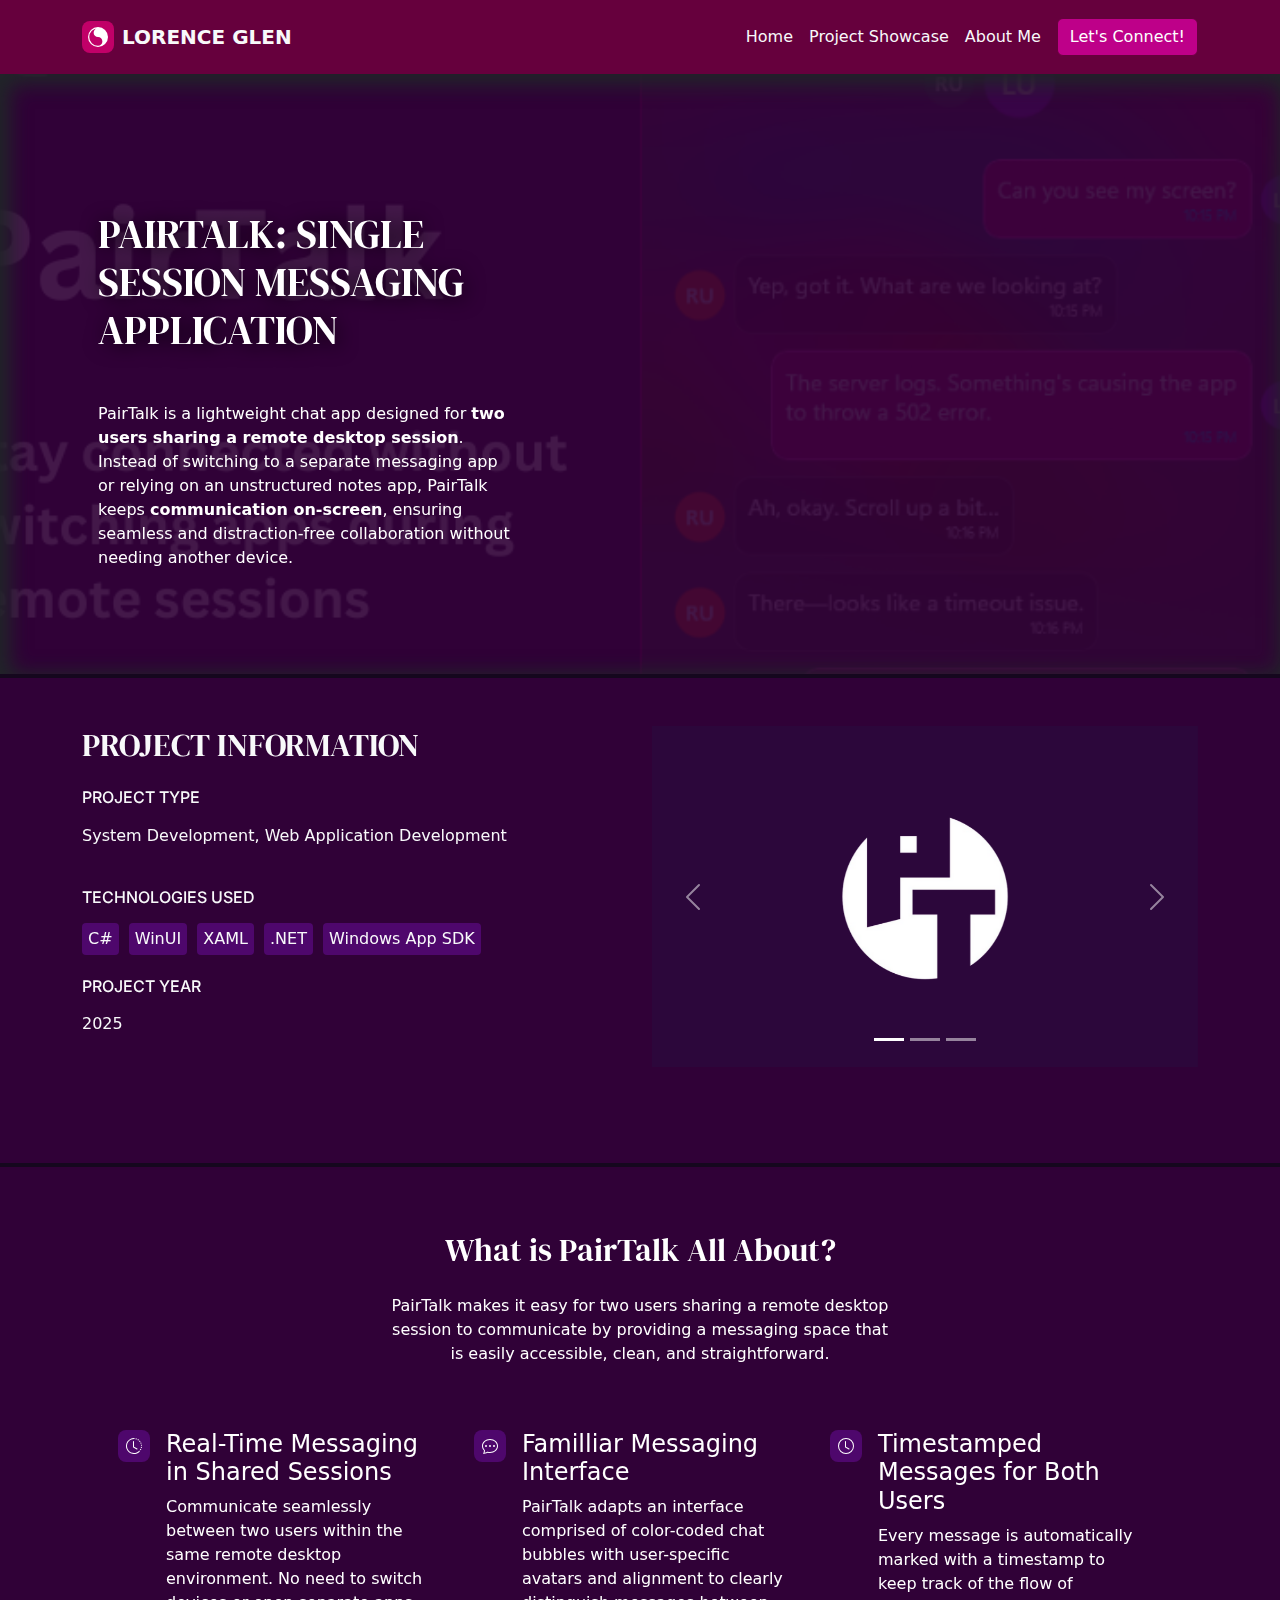
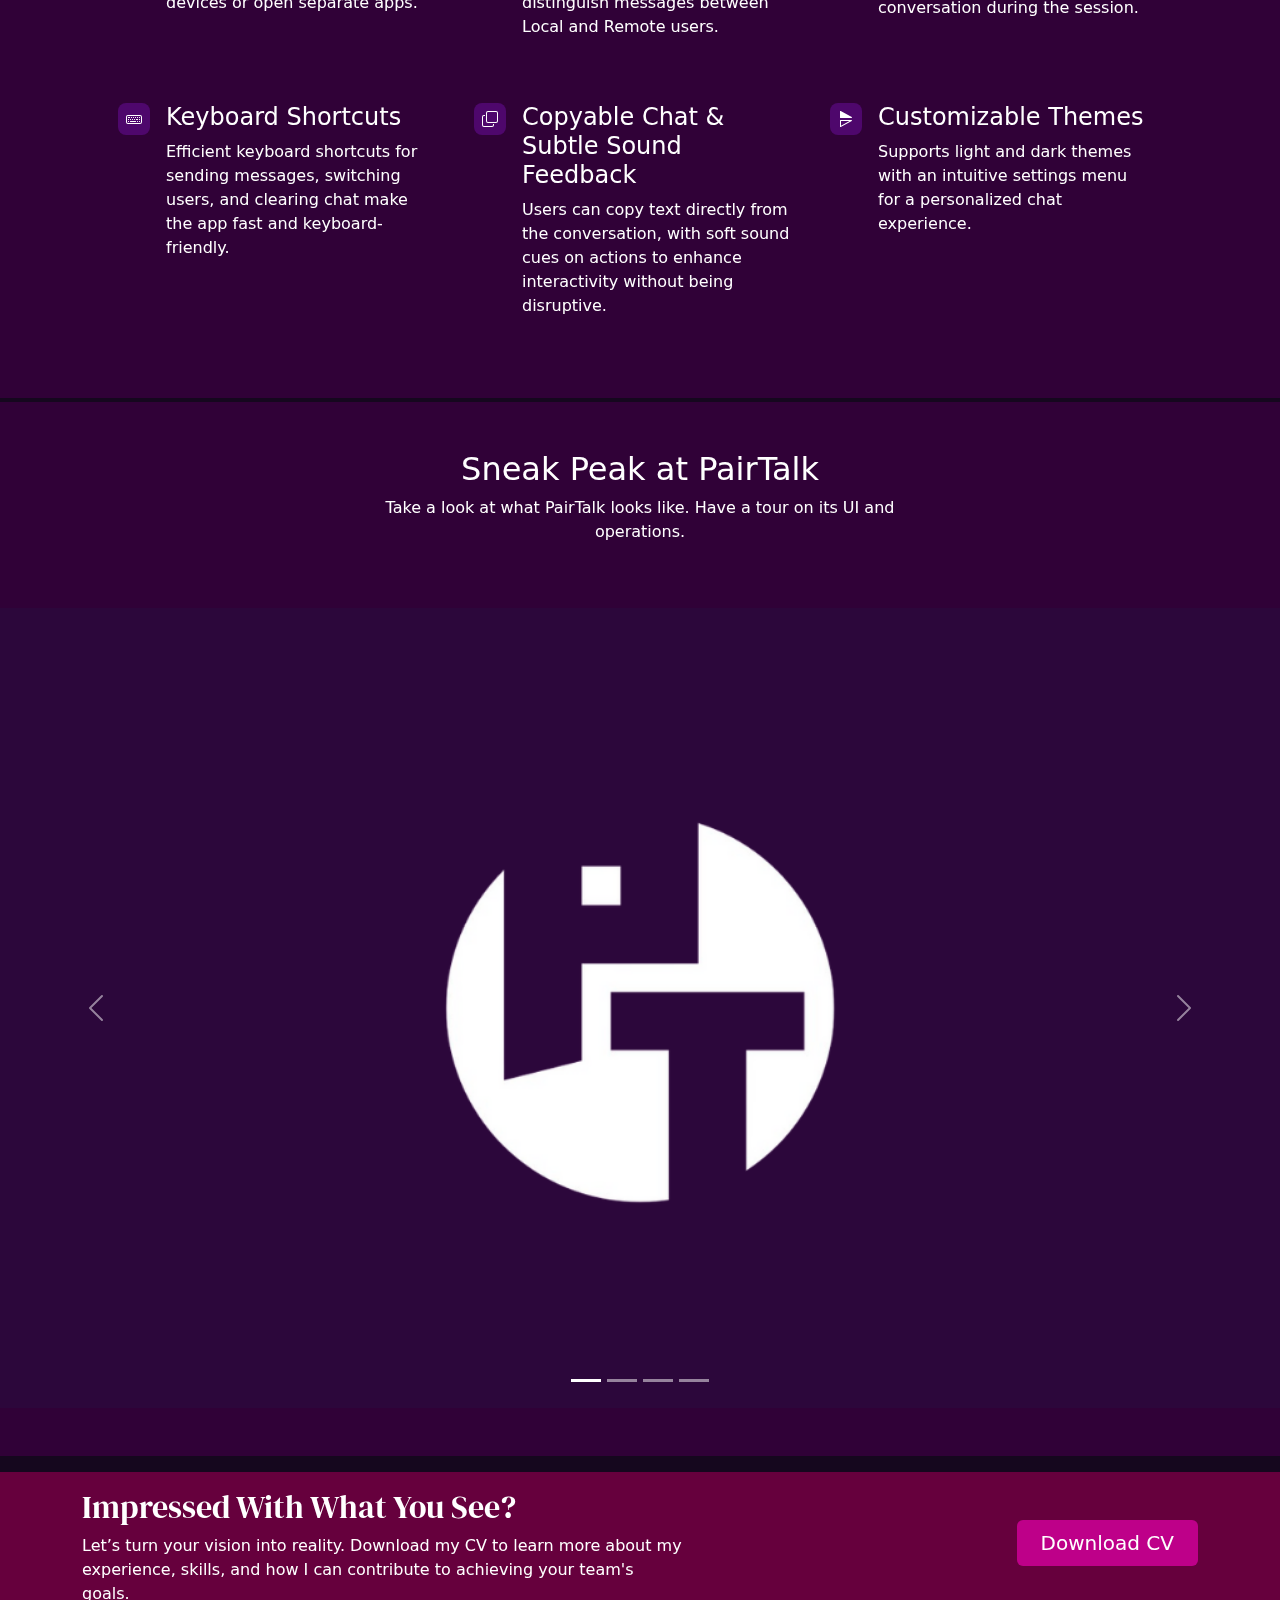
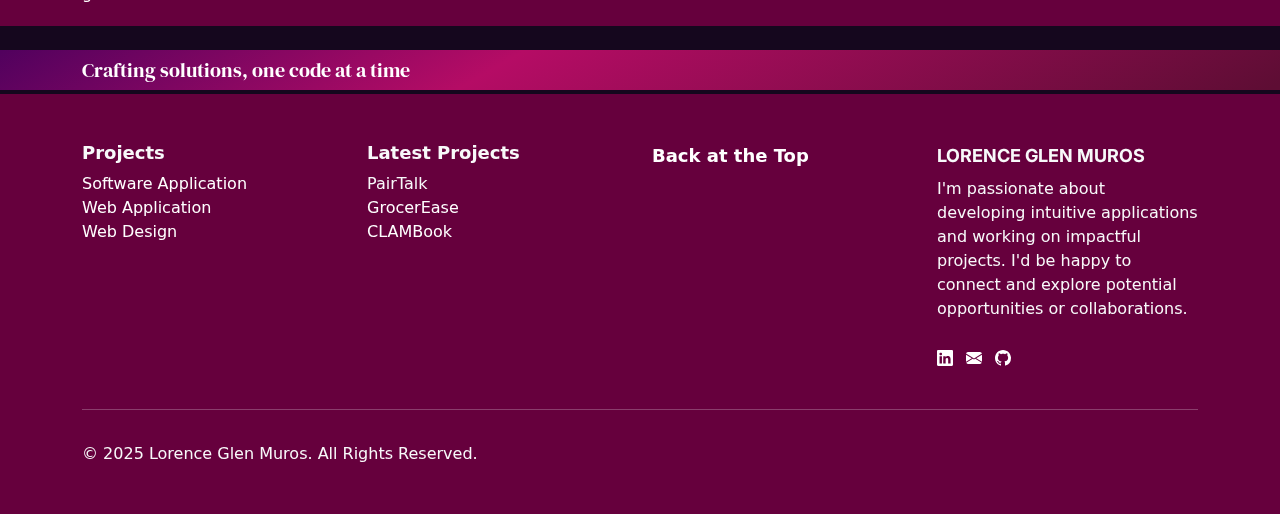
<file: projects/pairtalk.html>
<!DOCTYPE html>
<html data-bs-theme="light" lang="en">

<head>
    <meta charset="utf-8">
    <meta name="viewport" content="width=device-width, initial-scale=1.0, shrink-to-fit=no">
    <title>Lorence Glen Muros</title>
    <link rel="stylesheet" href="../assets/bootstrap/css/bootstrap.min.css">
    <link rel="stylesheet" href="https://fonts.googleapis.com/css?family=DM+Serif+Display&amp;subset=latin-ext&amp;display=swap">
    <link rel="stylesheet" href="https://fonts.googleapis.com/css?family=Inter:400,400i,500,500i&amp;subset=greek&amp;display=swap">
    <link rel="stylesheet" href="../assets/css/swiper-icons.css">
    <link rel="stylesheet" href="../assets/css/animate.min.css">
    <link rel="stylesheet" href="../assets/css/Lightbox-Gallery-baguetteBox.min.css">
    <link rel="stylesheet" href="../assets/css/Navbar-Right-Links-icons.css">
    <link rel="stylesheet" href="../assets/css/Project-Banner-with-Color.css">
    <link rel="stylesheet" href="../assets/css/Projects-Grid-Horizontal-images.css">
    <link rel="stylesheet" href="../assets/css/Simple-Slider-swiper-bundle.min.css">
    <link rel="stylesheet" href="../assets/css/Simple-Slider.css">
    <link rel="stylesheet" href="../assets/css/styles.css">
    <link rel="stylesheet" href="../assets/css/web-technologies.css">
</head>

<body style="background: rgb(21,7,30);">
    <nav class="navbar navbar-expand-md sticky-top py-3" style="background: rgb(102,0,61);--bs-primary: rgb(102,0,61);--bs-primary-rgb: 102,0,61;">
        <div class="container"><a class="navbar-brand d-flex align-items-center" href="#"><span class="bs-icon-sm bs-icon-rounded bs-icon-primary d-flex justify-content-center align-items-center me-2 bs-icon" style="background: rgb(193,0,104);"><svg xmlns="http://www.w3.org/2000/svg" width="1em" height="1em" fill="currentColor" viewBox="0 0 16 16" class="bi bi-brilliance" style="font-size: 20px;">
                        <path d="M8 16A8 8 0 1 1 8 0a8 8 0 0 1 0 16M1 8a7 7 0 0 0 7 7 3.5 3.5 0 1 0 0-7 3.5 3.5 0 1 1 0-7 7 7 0 0 0-7 7"></path>
                    </svg></span><span style="color: var(--bs-light);"><strong>LORENCE GLEN</strong></span></a><button data-bs-toggle="collapse" class="navbar-toggler" data-bs-target="#navcol-2"><span class="visually-hidden">Toggle navigation</span><span class="navbar-toggler-icon"></span></button>
            <div class="collapse navbar-collapse" id="navcol-2">
                <ul class="navbar-nav ms-auto">
                    <li class="nav-item"><a class="nav-link active" style="color: var(--bs-light);" href="index.html">Home</a></li>
                    <li class="nav-item" style="color: var(--bs-light);"><a class="nav-link" href="#" style="color: var(--bs-light);">Project Showcase</a></li>
                    <li class="nav-item" style="color: var(--bs-light);"><a class="nav-link" href="#" style="color: var(--bs-light);">About Me</a></li>
                </ul><a class="btn ms-md-2 btn-secondary" role="button" data-bss-hover-animate="pulse" href="https://www.linkedin.com/in/lorence-glen/" style="--bs-secondary-rgb: 190,0,137;--bs-secondary: rgb(190,0,137);background: #be0089;border-color: var(--bs-primary);" target="_blank">Let's Connect!</a>
            </div>
        </div>
    </nav>
    <section class="mb-xl-0">
        <div data-bss-parallax-bg="true" style="height: 600px;background-image: url(&quot;../assets/img/PairTalk-Cover-2.png&quot;);background-position: center;background-size: cover;">
            <div class="container h-100 ms-0 ps-2 pe-0 me-1" style="background: rgba(48,1,55,0.91);width: 100%;max-width: 100%;box-shadow: inset 5px 5px 20px 6px;">
                <div class="row h-100" style="backdrop-filter: opacity(1);-webkit-backdrop-filter: opacity(1);">
                    <div class="col-md-6 d-flex d-sm-flex d-md-flex justify-content-center align-items-center justify-content-md-start align-items-md-center justify-content-xl-center ms-2 ps-0">
                        <div style="max-width: 480px;" class="me-0 ps-3">
                            <h1 class="text-uppercase fw-normal mb-5 mt-5" style="color: rgb(255,255,255);text-shadow: 2px 2px 20px rgb(7,0,0);font-family: 'DM Serif Display', serif;">PairTalk: SIngle Session Messaging APplication</h1>
                            <p class="lh-base my-3 pe-5" style="color: rgb(255,255,255);">PairTalk is a lightweight chat app designed for <strong>two users sharing a remote desktop session</strong>. Instead of switching to a separate messaging app or relying on an unstructured notes app, PairTalk keeps <strong>communication on-screen</strong>, ensuring seamless and distraction-free collaboration without needing another device.</p>
                        </div>
                    </div>
                </div>
            </div>
        </div>
    </section>
    <section class="text-light photo-gallery py-4 py-xl-5 pb-1 pt-3 pt-xl-5 mt-1 pb-xxl-3 pt-xxl-5" style="background: #300137;">
        <div class="container">
            <div class="row mb-5">
                <div class="col-md-5 col-xl-6 mx-auto me-md-0">
                    <h2 class="mb-xl-4 mb-4" style="font-family: 'DM Serif Display', serif;">PROJECT INFORMATION</h2>
                    <h6 class="mt-3 mb-xl-3 mb-md-2 mb-1" style="font-family: Inter, sans-serif;">PROJECT TYPE</h6>
                    <ul class="list-inline">
                        <li class="list-inline-item fw-lighter mb-md-4">System Development, Web Application Development</li>
                    </ul>
                    <h6 class="mt-3 mb-xl-3 mb-1" style="font-family: Inter, sans-serif;">TECHNOLOGIES USED</h6>
                    <ul class="list-inline" style="margin-left: 10;">
                        <li class="list-inline-item" style="margin-right: 5px;background: #4e076c;padding-top: 4px;padding-right: 6px;padding-bottom: 4px;padding-left: 6px;border-radius: 4px;margin-bottom: 6px;">C#</li>
                        <li class="list-inline-item" style="margin-right: 5px;background: #4e076c;padding-top: 4px;padding-right: 6px;padding-bottom: 4px;padding-left: 6px;border-radius: 4px;margin-bottom: 6px;">WinUI</li>
                        <li class="list-inline-item" style="margin-right: 5px;background: #4e076c;padding-top: 4px;padding-right: 6px;padding-bottom: 4px;padding-left: 6px;border-radius: 4px;margin-bottom: 6px;">XAML</li>
                        <li class="list-inline-item" style="margin-right: 5px;background: #4e076c;padding-top: 4px;padding-right: 6px;padding-bottom: 4px;padding-left: 6px;border-radius: 4px;margin-bottom: 6px;">.NET</li>
                        <li class="list-inline-item" style="margin-right: 5px;background: #4e076c;padding-top: 4px;padding-right: 6px;padding-bottom: 4px;padding-left: 6px;border-radius: 4px;margin-bottom: 6px;">Windows App SDK</li>
                    </ul>
                    <h6 class="mt-3 mb-xl-3 mb-1" style="font-family: Inter, sans-serif;">PROJECT YEAR</h6>
                    <p class="fw-lighter">2025</p>
                </div>
                <div class="col align-self-center">
                    <div class="carousel slide mb-xl-0 mb-3" data-bs-ride="carousel" id="carousel-1">
                        <div class="carousel-inner">
                            <div class="carousel-item active"><img class="w-100 d-block" src="../assets/img/Pair%20Talk%20Cover.png" alt="Slide Image"></div>
                            <div class="carousel-item"><img class="w-100 d-block" src="../assets/img/PairTalk%20Scr%201.png" alt="Slide Image"></div>
                            <div class="carousel-item"><img class="w-100 d-block" src="../assets/img/PairTalk%20Scr%202.png" alt="Slide Image"></div>
                        </div>
                        <div><a class="carousel-control-prev" href="#carousel-1" role="button" data-bs-slide="prev"><span class="carousel-control-prev-icon"></span><span class="visually-hidden">Previous</span></a><a class="carousel-control-next" href="#carousel-1" role="button" data-bs-slide="next"><span class="carousel-control-next-icon"></span><span class="visually-hidden">Next</span></a></div>
                        <div class="carousel-indicators"><button type="button" data-bs-target="#carousel-1" data-bs-slide-to="0" class="active"></button> <button type="button" data-bs-target="#carousel-1" data-bs-slide-to="1"></button> <button type="button" data-bs-target="#carousel-1" data-bs-slide-to="2"></button></div>
                    </div>
                </div>
            </div>
        </div>
    </section>
    <section class="text-light photo-gallery py-4 py-xl-5 pb-1 pt-3 pt-xl-5 mt-1 pb-xxl-3 pt-xxl-5" style="background: #300137;">
        <div class="container text-white border rounded border-0 p-4 p-lg-5 py-4 py-xl-5 pt-xl-3 pb-xl-3" style="background: transparent;">
            <div class="row mb-5">
                <div class="col-md-8 col-xl-6 text-center mx-auto">
                    <h2 class="mb-xl-4 mb-4" style="font-family: 'DM Serif Display', serif;">What is PairTalk All About?</h2>
                    <p class="w-lg-50">PairTalk makes it easy for two users sharing a remote desktop session to communicate by providing a messaging space that is easily accessible, clean, and straightforward.</p>
                </div>
            </div>
            <div class="row gy-4 row-cols-1 row-cols-md-2 row-cols-xl-3">
                <div class="col">
                    <div class="d-flex">
                        <div class="bs-icon-sm bs-icon-rounded d-flex flex-shrink-0 justify-content-center align-items-center d-inline-block mb-3 bs-icon" style="background: #4e076c;color: rgb(255,255,255);"><svg xmlns="http://www.w3.org/2000/svg" width="1em" height="1em" fill="currentColor" viewBox="0 0 16 16" class="bi bi-clock-history">
                                <path d="M8.515 1.019A7 7 0 0 0 8 1V0a8 8 0 0 1 .589.022zm2.004.45a7.003 7.003 0 0 0-.985-.299l.219-.976c.383.086.76.2 1.126.342zm1.37.71a7.01 7.01 0 0 0-.439-.27l.493-.87a8.025 8.025 0 0 1 .979.654l-.615.789a6.996 6.996 0 0 0-.418-.302zm1.834 1.79a6.99 6.99 0 0 0-.653-.796l.724-.69c.27.285.52.59.747.91l-.818.576zm.744 1.352a7.08 7.08 0 0 0-.214-.468l.893-.45a7.976 7.976 0 0 1 .45 1.088l-.95.313a7.023 7.023 0 0 0-.179-.483m.53 2.507a6.991 6.991 0 0 0-.1-1.025l.985-.17c.067.386.106.778.116 1.17l-1 .025zm-.131 1.538c.033-.17.06-.339.081-.51l.993.123a7.957 7.957 0 0 1-.23 1.155l-.964-.267c.046-.165.086-.332.12-.501zm-.952 2.379c.184-.29.346-.594.486-.908l.914.405c-.16.36-.345.706-.555 1.038l-.845-.535m-.964 1.205c.122-.122.239-.248.35-.378l.758.653a8.073 8.073 0 0 1-.401.432l-.707-.707z"></path>
                                <path d="M8 1a7 7 0 1 0 4.95 11.95l.707.707A8.001 8.001 0 1 1 8 0z"></path>
                                <path d="M7.5 3a.5.5 0 0 1 .5.5v5.21l3.248 1.856a.5.5 0 0 1-.496.868l-3.5-2A.5.5 0 0 1 7 9V3.5a.5.5 0 0 1 .5-.5"></path>
                            </svg></div>
                        <div class="px-3">
                            <h4 class="text-white">Real-Time Messaging in Shared Sessions</h4>
                            <p>Communicate seamlessly between two users within the same remote desktop environment. No need to switch devices or open separate apps.</p>
                        </div>
                    </div>
                </div>
                <div class="col">
                    <div class="d-flex">
                        <div class="bs-icon-sm bs-icon-rounded d-flex flex-shrink-0 justify-content-center align-items-center d-inline-block mb-3 bs-icon" style="background: #4e076c;color: rgb(255,255,255);"><svg xmlns="http://www.w3.org/2000/svg" width="1em" height="1em" fill="currentColor" viewBox="0 0 16 16" class="bi bi-chat-dots">
                                <path d="M5 8a1 1 0 1 1-2 0 1 1 0 0 1 2 0m4 0a1 1 0 1 1-2 0 1 1 0 0 1 2 0m3 1a1 1 0 1 0 0-2 1 1 0 0 0 0 2"></path>
                                <path d="m2.165 15.803.02-.004c1.83-.363 2.948-.842 3.468-1.105A9.06 9.06 0 0 0 8 15c4.418 0 8-3.134 8-7s-3.582-7-8-7-8 3.134-8 7c0 1.76.743 3.37 1.97 4.6a10.437 10.437 0 0 1-.524 2.318l-.003.011a10.722 10.722 0 0 1-.244.637c-.079.186.074.394.273.362a21.673 21.673 0 0 0 .693-.125zm.8-3.108a1 1 0 0 0-.287-.801C1.618 10.83 1 9.468 1 8c0-3.192 3.004-6 7-6s7 2.808 7 6c0 3.193-3.004 6-7 6a8.06 8.06 0 0 1-2.088-.272 1 1 0 0 0-.711.074c-.387.196-1.24.57-2.634.893a10.97 10.97 0 0 0 .398-2"></path>
                            </svg></div>
                        <div class="px-3">
                            <h4 class="text-white">Familliar Messaging Interface</h4>
                            <p>PairTalk adapts an interface comprised of color-coded chat bubbles with user-specific avatars and alignment to clearly distinguish messages between Local and Remote users.<br><br></p>
                        </div>
                    </div>
                </div>
                <div class="col">
                    <div class="d-flex">
                        <div class="bs-icon-sm bs-icon-rounded d-flex flex-shrink-0 justify-content-center align-items-center d-inline-block mb-3 bs-icon" style="background: #4e076c;"><svg xmlns="http://www.w3.org/2000/svg" width="1em" height="1em" fill="currentColor" viewBox="0 0 16 16" class="bi bi-clock" style="color: rgb(255,255,255);">
                                <path d="M8 3.5a.5.5 0 0 0-1 0V9a.5.5 0 0 0 .252.434l3.5 2a.5.5 0 0 0 .496-.868L8 8.71z"></path>
                                <path d="M8 16A8 8 0 1 0 8 0a8 8 0 0 0 0 16m7-8A7 7 0 1 1 1 8a7 7 0 0 1 14 0"></path>
                            </svg></div>
                        <div class="px-3">
                            <h4 class="text-white">Timestamped Messages for Both Users</h4>
                            <p>Every message is automatically marked with a timestamp to keep track of the flow of conversation during the session.</p>
                        </div>
                    </div>
                </div>
                <div class="col">
                    <div class="d-flex">
                        <div class="bs-icon-sm bs-icon-rounded d-flex flex-shrink-0 justify-content-center align-items-center d-inline-block mb-3 bs-icon" style="background: #4e076c;"><svg xmlns="http://www.w3.org/2000/svg" width="1em" height="1em" fill="currentColor" viewBox="0 0 16 16" class="bi bi-keyboard" style="color: rgb(255,255,255);">
                                <path d="M14 5a1 1 0 0 1 1 1v5a1 1 0 0 1-1 1H2a1 1 0 0 1-1-1V6a1 1 0 0 1 1-1zM2 4a2 2 0 0 0-2 2v5a2 2 0 0 0 2 2h12a2 2 0 0 0 2-2V6a2 2 0 0 0-2-2z"></path>
                                <path d="M13 10.25a.25.25 0 0 1 .25-.25h.5a.25.25 0 0 1 .25.25v.5a.25.25 0 0 1-.25.25h-.5a.25.25 0 0 1-.25-.25zm0-2a.25.25 0 0 1 .25-.25h.5a.25.25 0 0 1 .25.25v.5a.25.25 0 0 1-.25.25h-.5a.25.25 0 0 1-.25-.25zm-5 0A.25.25 0 0 1 8.25 8h.5a.25.25 0 0 1 .25.25v.5a.25.25 0 0 1-.25.25h-.5A.25.25 0 0 1 8 8.75zm2 0a.25.25 0 0 1 .25-.25h1.5a.25.25 0 0 1 .25.25v.5a.25.25 0 0 1-.25.25h-1.5a.25.25 0 0 1-.25-.25zm1 2a.25.25 0 0 1 .25-.25h.5a.25.25 0 0 1 .25.25v.5a.25.25 0 0 1-.25.25h-.5a.25.25 0 0 1-.25-.25zm-5-2A.25.25 0 0 1 6.25 8h.5a.25.25 0 0 1 .25.25v.5a.25.25 0 0 1-.25.25h-.5A.25.25 0 0 1 6 8.75zm-2 0A.25.25 0 0 1 4.25 8h.5a.25.25 0 0 1 .25.25v.5a.25.25 0 0 1-.25.25h-.5A.25.25 0 0 1 4 8.75zm-2 0A.25.25 0 0 1 2.25 8h.5a.25.25 0 0 1 .25.25v.5a.25.25 0 0 1-.25.25h-.5A.25.25 0 0 1 2 8.75zm11-2a.25.25 0 0 1 .25-.25h.5a.25.25 0 0 1 .25.25v.5a.25.25 0 0 1-.25.25h-.5a.25.25 0 0 1-.25-.25zm-2 0a.25.25 0 0 1 .25-.25h.5a.25.25 0 0 1 .25.25v.5a.25.25 0 0 1-.25.25h-.5a.25.25 0 0 1-.25-.25zm-2 0A.25.25 0 0 1 9.25 6h.5a.25.25 0 0 1 .25.25v.5a.25.25 0 0 1-.25.25h-.5A.25.25 0 0 1 9 6.75zm-2 0A.25.25 0 0 1 7.25 6h.5a.25.25 0 0 1 .25.25v.5a.25.25 0 0 1-.25.25h-.5A.25.25 0 0 1 7 6.75zm-2 0A.25.25 0 0 1 5.25 6h.5a.25.25 0 0 1 .25.25v.5a.25.25 0 0 1-.25.25h-.5A.25.25 0 0 1 5 6.75zm-3 0A.25.25 0 0 1 2.25 6h1.5a.25.25 0 0 1 .25.25v.5a.25.25 0 0 1-.25.25h-1.5A.25.25 0 0 1 2 6.75zm0 4a.25.25 0 0 1 .25-.25h.5a.25.25 0 0 1 .25.25v.5a.25.25 0 0 1-.25.25h-.5a.25.25 0 0 1-.25-.25zm2 0a.25.25 0 0 1 .25-.25h5.5a.25.25 0 0 1 .25.25v.5a.25.25 0 0 1-.25.25h-5.5a.25.25 0 0 1-.25-.25z"></path>
                            </svg></div>
                        <div class="px-3">
                            <h4 class="text-white">Keyboard Shortcuts</h4>
                            <p>Efficient keyboard shortcuts for sending messages, switching users, and clearing chat make the app fast and keyboard-friendly.</p>
                        </div>
                    </div>
                </div>
                <div class="col">
                    <div class="d-flex">
                        <div class="bs-icon-sm bs-icon-rounded d-flex flex-shrink-0 justify-content-center align-items-center d-inline-block mb-3 bs-icon" style="background: #4e076c;"><svg xmlns="http://www.w3.org/2000/svg" width="1em" height="1em" fill="currentColor" viewBox="0 0 16 16" class="bi bi-copy" style="color: rgb(255,255,255);">
                                <path fill-rule="evenodd" d="M4 2a2 2 0 0 1 2-2h8a2 2 0 0 1 2 2v8a2 2 0 0 1-2 2H6a2 2 0 0 1-2-2zm2-1a1 1 0 0 0-1 1v8a1 1 0 0 0 1 1h8a1 1 0 0 0 1-1V2a1 1 0 0 0-1-1zM2 5a1 1 0 0 0-1 1v8a1 1 0 0 0 1 1h8a1 1 0 0 0 1-1v-1h1v1a2 2 0 0 1-2 2H2a2 2 0 0 1-2-2V6a2 2 0 0 1 2-2h1v1z"></path>
                            </svg></div>
                        <div class="px-3">
                            <h4 class="text-white">Copyable Chat &amp; Subtle Sound Feedback</h4>
                            <p>Users can copy text directly from the conversation, with soft sound cues on actions to enhance interactivity without being disruptive.</p>
                        </div>
                    </div>
                </div>
                <div class="col">
                    <div class="d-flex">
                        <div class="bs-icon-sm bs-icon-rounded d-flex flex-shrink-0 justify-content-center align-items-center d-inline-block mb-3 bs-icon" style="background: #4e076c;"><svg xmlns="http://www.w3.org/2000/svg" width="1em" height="1em" fill="currentColor" viewBox="0 0 16 16" class="bi bi-symmetry-horizontal" style="color: rgb(255,255,255);">
                                <path d="M13.5 7a.5.5 0 0 0 .24-.939l-11-6A.5.5 0 0 0 2 .5v6a.5.5 0 0 0 .5.5zm.485 2.376a.5.5 0 0 1-.246.563l-11 6A.5.5 0 0 1 2 15.5v-6a.5.5 0 0 1 .5-.5h11a.5.5 0 0 1 .485.376M11.539 10H3v4.658L11.54 10z"></path>
                            </svg></div>
                        <div class="px-3">
                            <h4 class="text-white">Customizable Themes</h4>
                            <p>Supports light and dark themes with an intuitive settings menu for a personalized chat experience.</p>
                        </div>
                    </div>
                </div>
            </div>
        </div>
    </section>
    <section class="photo-gallery py-4 py-xl-5 mt-1" style="color: rgb(255,255,255);background: #300137;">
        <div class="container">
            <div class="row mb-5">
                <div class="col-md-8 col-xl-6 text-center mx-auto">
                    <h2>Sneak Peak at PairTalk</h2>
                    <p class="w-lg-50">Take a look at what PairTalk looks like. Have a tour on its UI and operations.</p>
                </div>
            </div>
        </div>
        <div class="carousel slide" data-bs-ride="carousel" id="carousel-2">
            <div class="carousel-inner">
                <div class="carousel-item active"><img class="w-100 d-block" src="../assets/img/Pair%20Talk%20Cover.png" alt="Slide Image"></div>
                <div class="carousel-item"><img class="w-100 d-block" src="../assets/img/PairTalk%20Scr%201.png" alt="Slide Image"></div>
                <div class="carousel-item"><img class="w-100 d-block" src="../assets/img/PairTalk%20Scr%202.png" alt="Slide Image"></div>
                <div class="carousel-item"><img class="w-100 d-block" src="../assets/img/PairTalk%20Scr%203.png" alt="Slide Image"></div>
            </div>
            <div><a class="carousel-control-prev" href="#carousel-2" role="button" data-bs-slide="prev"><span class="carousel-control-prev-icon"></span><span class="visually-hidden">Previous</span></a><a class="carousel-control-next" href="#carousel-2" role="button" data-bs-slide="next"><span class="carousel-control-next-icon"></span><span class="visually-hidden">Next</span></a></div>
            <div class="carousel-indicators"><button type="button" data-bs-target="#carousel-2" data-bs-slide-to="0" class="active"></button> <button type="button" data-bs-target="#carousel-2" data-bs-slide-to="1"></button> <button type="button" data-bs-target="#carousel-2" data-bs-slide-to="2"></button> <button type="button" data-bs-target="#carousel-2" data-bs-slide-to="3"></button></div>
        </div>
    </section>
    <section class="py-4 py-xl-5 pt-xl-2 pb-xl-2 mb-md-3 mb-lg-3 mb-xl-4 mb-sm-3 mb-3 mt-3" style="background: #66003d;">
        <div class="container">
            <div class="text-white border rounded border-0 border-primary d-flex flex-column justify-content-between flex-lg-row p-4 p-md-5 pt-2 pb-0 ps-0 ps-md-0 pe-md-0 pb-md-2 pt-md-2">
                <div class="pb-2 pb-lg-1">
                    <h2 class="fw-normal mb-2" style="font-family: 'DM Serif Display', serif;">Impressed With What You See?</h2>
                    <p class="mb-0" style="max-width: 600px;">Let’s turn your vision into reality. Download my CV to learn more about my experience, skills, and how I can contribute to achieving your team's goals.</p>
                </div>
                <div class="my-2"><a class="btn fs-5 py-2 px-4 mt-md-4 btn-dark" role="button" href="#" style="background: rgb(190,0,137);border-style: none;">Download CV</a></div>
            </div>
        </div>
    </section>
    <section class="mb-1 pb-0 pt-1" style="background: linear-gradient(-30deg, #5e0d34 1%, #b50c65 61%, rgb(81,1,94) 100%), #000000;color: rgb(22,0,10);max-height: 40px;min-height: 40px;">
        <div class="container ps-0 pe-0">
            <div class="d-flex justify-content-between pb-0 mb-0">
                <h5 id="connect-typing" class="mb-0 mt-0 pt-1 pb-2 type-effect ms-1 me-1 ps-2 pe-2" style="font-family: 'DM Serif Display', serif;color: rgb(255,255,255);">Crafting solutions, one code at a time</h5>
            </div>
        </div>
    </section>
    <footer style="background: #66003d;">
        <div class="container text-light py-4 py-lg-5">
            <div class="row justify-content-center">
                <div class="col-sm-4 col-md-3 text-center text-lg-start d-flex flex-column item">
                    <h3 style="font-weight: bold;font-size: 18px;" class="pt-0">Projects</h3>
                    <ul class="list-unstyled">
                        <li class="fw-light"><a href="#" style="color: rgb(255,255,255);">Software Application</a></li>
                        <li class="fw-light"><a href="#" style="color: rgb(255,255,255);">Web Application</a></li>
                        <li class="fw-light"><a href="#" style="color: rgb(255,255,255);">Web Design</a></li>
                    </ul>
                </div>
                <div class="col-sm-4 col-md-3 text-center text-lg-start d-flex flex-column item">
                    <h3 style="font-weight: bold;font-size: 18px;">Latest Projects</h3>
                    <ul class="list-unstyled">
                        <li class="fw-light"><a href="pairtalk.html"></a>PairTalk</li>
                        <li class="fw-light"><a href="grocerease.html" style="color: rgb(255,255,255);">GrocerEase</a></li>
                        <li class="fw-light"><a href="clambook.html" style="color: rgb(255,255,255);">CLAMBook</a></li>
                    </ul>
                </div>
                <div class="col-lg-3 text-center text-lg-start d-flex flex-column align-items-center order-first align-items-lg-start order-lg-last item social">
                    <div class="fw-bold d-flex align-items-center mb-2"><span style="font-weight: bold;font-family: Inter, sans-serif;font-size: 18px;">LORENCE GLEN MUROS</span></div>
                    <p class="copyright">I'm passionate about developing intuitive applications and working on impactful projects. I'd be happy to connect and explore potential opportunities or collaborations.</p>
                    <ul class="list-inline me-sm-0 pt-sm-2 pe-sm-2 mb-4">
                        <li class="list-inline-item"><a href="https://www.linkedin.com/in/lorence-glen/" style="color: rgb(255,255,255);" target="_blank"><svg xmlns="http://www.w3.org/2000/svg" width="1em" height="1em" fill="currentColor" viewBox="0 0 16 16" class="bi bi-linkedin">
                                    <path d="M0 1.146C0 .513.526 0 1.175 0h13.65C15.474 0 16 .513 16 1.146v13.708c0 .633-.526 1.146-1.175 1.146H1.175C.526 16 0 15.487 0 14.854V1.146zm4.943 12.248V6.169H2.542v7.225h2.401m-1.2-8.212c.837 0 1.358-.554 1.358-1.248-.015-.709-.52-1.248-1.342-1.248-.822 0-1.359.54-1.359 1.248 0 .694.521 1.248 1.327 1.248h.016zm4.908 8.212V9.359c0-.216.016-.432.08-.586.173-.431.568-.878 1.232-.878.869 0 1.216.662 1.216 1.634v3.865h2.401V9.25c0-2.22-1.184-3.252-2.764-3.252-1.274 0-1.845.7-2.165 1.193v.025h-.016a5.54 5.54 0 0 1 .016-.025V6.169h-2.4c.03.678 0 7.225 0 7.225h2.4"></path>
                                </svg></a></li>
                        <li class="list-inline-item"><a href="mailto:lorenceglenmuros@gmail.com" style="color: rgb(255,255,255);"><svg xmlns="http://www.w3.org/2000/svg" width="1em" height="1em" fill="currentColor" viewBox="0 0 16 16" class="bi bi-envelope-fill">
                                    <path d="M.05 3.555A2 2 0 0 1 2 2h12a2 2 0 0 1 1.95 1.555L8 8.414.05 3.555ZM0 4.697v7.104l5.803-3.558zM6.761 8.83l-6.57 4.027A2 2 0 0 0 2 14h12a2 2 0 0 0 1.808-1.144l-6.57-4.027L8 9.586l-1.239-.757Zm3.436-.586L16 11.801V4.697l-5.803 3.546Z"></path>
                                </svg></a></li>
                        <li class="list-inline-item"><a href="https://github.com/LorenCych" style="color: rgb(255,255,255);" target="_blank"><svg xmlns="http://www.w3.org/2000/svg" width="1em" height="1em" fill="currentColor" viewBox="0 0 16 16" class="bi bi-github">
                                    <path d="M8 0C3.58 0 0 3.58 0 8c0 3.54 2.29 6.53 5.47 7.59.4.07.55-.17.55-.38 0-.19-.01-.82-.01-1.49-2.01.37-2.53-.49-2.69-.94-.09-.23-.48-.94-.82-1.13-.28-.15-.68-.52-.01-.53.63-.01 1.08.58 1.23.82.72 1.21 1.87.87 2.33.66.07-.52.28-.87.51-1.07-1.78-.2-3.64-.89-3.64-3.95 0-.87.31-1.59.82-2.15-.08-.2-.36-1.02.08-2.12 0 0 .67-.21 2.2.82.64-.18 1.32-.27 2-.27.68 0 1.36.09 2 .27 1.53-1.04 2.2-.82 2.2-.82.44 1.1.16 1.92.08 2.12.51.56.82 1.27.82 2.15 0 3.07-1.87 3.75-3.65 3.95.29.25.54.73.54 1.48 0 1.07-.01 1.93-.01 2.2 0 .21.15.46.55.38A8.012 8.012 0 0 0 16 8c0-4.42-3.58-8-8-8"></path>
                                </svg></a></li>
                    </ul>
                </div>
                <div class="col-md-3 offset-md-0"><a style="color: rgb(255,255,255);font-weight: bold;font-size: 18px;" target="_top" href="#">Back at the Top</a></div>
            </div>
            <hr>
            <div class="d-flex justify-content-between align-items-center pt-3">
                <p class="mb-0">© 2025 Lorence Glen Muros. All Rights Reserved.</p>
            </div>
        </div>
    </footer>
    <script src="../assets/bootstrap/js/bootstrap.min.js"></script>
    <script src="../assets/js/bs-init.js"></script>
    <script src="../assets/js/Lightbox-Gallery-baguetteBox.min.js"></script>
    <script src="../assets/js/Lightbox-Gallery.js"></script>
    <script src="../assets/js/Simple-Slider-swiper-bundle.min.js"></script>
    <script src="../assets/js/Simple-Slider.js"></script>
    <script src="../assets/js/Typeeffect.js"></script>
</body>

</html>
</file>
<file: assets/css/Navbar-Right-Links-icons.css>
.bs-icon {
  --bs-icon-size: .75rem;
  display: flex;
  flex-shrink: 0;
  justify-content: center;
  align-items: center;
  font-size: var(--bs-icon-size);
  width: calc(var(--bs-icon-size) * 2);
  height: calc(var(--bs-icon-size) * 2);
  color: var(--bs-primary);
}

.bs-icon-xs {
  --bs-icon-size: 1rem;
  width: calc(var(--bs-icon-size) * 1.5);
  height: calc(var(--bs-icon-size) * 1.5);
}

.bs-icon-sm {
  --bs-icon-size: 1rem;
}

.bs-icon-md {
  --bs-icon-size: 1.5rem;
}

.bs-icon-lg {
  --bs-icon-size: 2rem;
}

.bs-icon-xl {
  --bs-icon-size: 2.5rem;
}

.bs-icon.bs-icon-primary {
  color: var(--bs-white);
  background: var(--bs-primary);
}

.bs-icon.bs-icon-primary-light {
  color: var(--bs-primary);
  background: rgba(var(--bs-primary-rgb), .2);
}

.bs-icon.bs-icon-semi-white {
  color: var(--bs-primary);
  background: rgba(255, 255, 255, .5);
}

.bs-icon.bs-icon-rounded {
  border-radius: .5rem;
}

.bs-icon.bs-icon-circle {
  border-radius: 50%;
}
</file>
<file: assets/css/Project-Banner-with-Color.css>
.fit-cover {
  object-fit: cover;
}
</file>
<file: assets/css/Projects-Grid-Horizontal-images.css>
.fit-cover {
  object-fit: cover;
}
</file>
<file: assets/css/styles.css>
.typing-effect {
  display: inline-block;
  font-family: 'DM Serif Display', serif;
  font-size: 24px;
  color: rgb(255, 255, 255);
  border-right: 2px solid rgba(255, 255, 255, 0.75);
  white-space: nowrap;
  overflow: hidden;
  width: 0;
  animation: typing 4s linear forwards, blink 0.6s step-end infinite;
}

@keyframes typing {
  0% {
    width: 0;
  }
  100% {
    width: 100%;
  }
}

@keyframes blink {
  0% {
    border-color: rgba(255, 255, 255, 0.75);
  }
  50% {
    border-color: transparent;
  }
  100% {
    border-color: rgba(255, 255, 255, 0.75);
  }
}

a {
  text-decoration: none;
}

features-paragraph {
  font-size: 13px;
  font-weight: lighter;
}
</file>
<file: assets/css/web-technologies.css>
.spcl-abt {
  display: inline-block;
  float: left;
  margin-bottom: 5px;
  text-align: center;
  font-size: 60px;
  color: #bbbbbb;
}

.spcl-abt:hover {
  color: #9f5ad8;
  transition: color 0.3s ease;
}
</file>
<file: assets/css/Inter.css>
@font-face {
	font-family: 'Inter';
	src: url(../../assets/fonts/Inter-de58982b96a72dfd9e457f42f13c8def.woff2) format('woff2');
	font-weight: 400;
	font-style: italic;
	font-display: swap;
	unicode-range: U+0460-052F, U+1C80-1C8A, U+20B4, U+2DE0-2DFF, U+A640-A69F, U+FE2E-FE2F;
}

@font-face {
	font-family: 'Inter';
	src: url(../../assets/fonts/Inter-910d93a8fd7d89ae99ae550bf779b0cb.woff2) format('woff2');
	font-weight: 400;
	font-style: italic;
	font-display: swap;
	unicode-range: U+0301, U+0400-045F, U+0490-0491, U+04B0-04B1, U+2116;
}

@font-face {
	font-family: 'Inter';
	src: url(../../assets/fonts/Inter-49d8b8f280231a9679ec1f34d0f177ce.woff2) format('woff2');
	font-weight: 400;
	font-style: italic;
	font-display: swap;
	unicode-range: U+1F00-1FFF;
}

@font-face {
	font-family: 'Inter';
	src: url(../../assets/fonts/Inter-93de0e0c318ba5fc351ed069a801b791.woff2) format('woff2');
	font-weight: 400;
	font-style: italic;
	font-display: swap;
	unicode-range: U+0370-0377, U+037A-037F, U+0384-038A, U+038C, U+038E-03A1, U+03A3-03FF;
}

@font-face {
	font-family: 'Inter';
	src: url(../../assets/fonts/Inter-db78de5246196d0d93187248cbebc6c2.woff2) format('woff2');
	font-weight: 400;
	font-style: italic;
	font-display: swap;
	unicode-range: U+0102-0103, U+0110-0111, U+0128-0129, U+0168-0169, U+01A0-01A1, U+01AF-01B0, U+0300-0301, U+0303-0304, U+0308-0309, U+0323, U+0329, U+1EA0-1EF9, U+20AB;
}

@font-face {
	font-family: 'Inter';
	src: url(../../assets/fonts/Inter-b076fc26c61e86fdfdbd5a3b96aa9a56.woff2) format('woff2');
	font-weight: 400;
	font-style: italic;
	font-display: swap;
	unicode-range: U+0100-02BA, U+02BD-02C5, U+02C7-02CC, U+02CE-02D7, U+02DD-02FF, U+0304, U+0308, U+0329, U+1D00-1DBF, U+1E00-1E9F, U+1EF2-1EFF, U+2020, U+20A0-20AB, U+20AD-20C0, U+2113, U+2C60-2C7F, U+A720-A7FF;
}

@font-face {
	font-family: 'Inter';
	src: url(../../assets/fonts/Inter-990bab229e94ccb55fad37cff3dae646.woff2) format('woff2');
	font-weight: 400;
	font-style: italic;
	font-display: swap;
	unicode-range: U+0000-00FF, U+0131, U+0152-0153, U+02BB-02BC, U+02C6, U+02DA, U+02DC, U+0304, U+0308, U+0329, U+2000-206F, U+20AC, U+2122, U+2191, U+2193, U+2212, U+2215, U+FEFF, U+FFFD;
}

@font-face {
	font-family: 'Inter';
	src: url(../../assets/fonts/Inter-de58982b96a72dfd9e457f42f13c8def.woff2) format('woff2');
	font-weight: 500;
	font-style: italic;
	font-display: swap;
	unicode-range: U+0460-052F, U+1C80-1C8A, U+20B4, U+2DE0-2DFF, U+A640-A69F, U+FE2E-FE2F;
}

@font-face {
	font-family: 'Inter';
	src: url(../../assets/fonts/Inter-910d93a8fd7d89ae99ae550bf779b0cb.woff2) format('woff2');
	font-weight: 500;
	font-style: italic;
	font-display: swap;
	unicode-range: U+0301, U+0400-045F, U+0490-0491, U+04B0-04B1, U+2116;
}

@font-face {
	font-family: 'Inter';
	src: url(../../assets/fonts/Inter-49d8b8f280231a9679ec1f34d0f177ce.woff2) format('woff2');
	font-weight: 500;
	font-style: italic;
	font-display: swap;
	unicode-range: U+1F00-1FFF;
}

@font-face {
	font-family: 'Inter';
	src: url(../../assets/fonts/Inter-93de0e0c318ba5fc351ed069a801b791.woff2) format('woff2');
	font-weight: 500;
	font-style: italic;
	font-display: swap;
	unicode-range: U+0370-0377, U+037A-037F, U+0384-038A, U+038C, U+038E-03A1, U+03A3-03FF;
}

@font-face {
	font-family: 'Inter';
	src: url(../../assets/fonts/Inter-db78de5246196d0d93187248cbebc6c2.woff2) format('woff2');
	font-weight: 500;
	font-style: italic;
	font-display: swap;
	unicode-range: U+0102-0103, U+0110-0111, U+0128-0129, U+0168-0169, U+01A0-01A1, U+01AF-01B0, U+0300-0301, U+0303-0304, U+0308-0309, U+0323, U+0329, U+1EA0-1EF9, U+20AB;
}

@font-face {
	font-family: 'Inter';
	src: url(../../assets/fonts/Inter-b076fc26c61e86fdfdbd5a3b96aa9a56.woff2) format('woff2');
	font-weight: 500;
	font-style: italic;
	font-display: swap;
	unicode-range: U+0100-02BA, U+02BD-02C5, U+02C7-02CC, U+02CE-02D7, U+02DD-02FF, U+0304, U+0308, U+0329, U+1D00-1DBF, U+1E00-1E9F, U+1EF2-1EFF, U+2020, U+20A0-20AB, U+20AD-20C0, U+2113, U+2C60-2C7F, U+A720-A7FF;
}

@font-face {
	font-family: 'Inter';
	src: url(../../assets/fonts/Inter-990bab229e94ccb55fad37cff3dae646.woff2) format('woff2');
	font-weight: 500;
	font-style: italic;
	font-display: swap;
	unicode-range: U+0000-00FF, U+0131, U+0152-0153, U+02BB-02BC, U+02C6, U+02DA, U+02DC, U+0304, U+0308, U+0329, U+2000-206F, U+20AC, U+2122, U+2191, U+2193, U+2212, U+2215, U+FEFF, U+FFFD;
}

@font-face {
	font-family: 'Inter';
	src: url(../../assets/fonts/Inter-69ef5cde33d6fd526d060fcf78a34c88.woff2) format('woff2');
	font-weight: 400;
	font-style: normal;
	font-display: swap;
	unicode-range: U+0460-052F, U+1C80-1C8A, U+20B4, U+2DE0-2DFF, U+A640-A69F, U+FE2E-FE2F;
}

@font-face {
	font-family: 'Inter';
	src: url(../../assets/fonts/Inter-2cb61e24915ad23d81f18cd8849def8c.woff2) format('woff2');
	font-weight: 400;
	font-style: normal;
	font-display: swap;
	unicode-range: U+0301, U+0400-045F, U+0490-0491, U+04B0-04B1, U+2116;
}

@font-face {
	font-family: 'Inter';
	src: url(../../assets/fonts/Inter-deeb3bf9a981d6a5c32705d435675328.woff2) format('woff2');
	font-weight: 400;
	font-style: normal;
	font-display: swap;
	unicode-range: U+1F00-1FFF;
}

@font-face {
	font-family: 'Inter';
	src: url(../../assets/fonts/Inter-e1e86f846d97ba2bd5de747adfc78049.woff2) format('woff2');
	font-weight: 400;
	font-style: normal;
	font-display: swap;
	unicode-range: U+0370-0377, U+037A-037F, U+0384-038A, U+038C, U+038E-03A1, U+03A3-03FF;
}

@font-face {
	font-family: 'Inter';
	src: url(../../assets/fonts/Inter-aa0964911973a0fbaf081bae32a490f3.woff2) format('woff2');
	font-weight: 400;
	font-style: normal;
	font-display: swap;
	unicode-range: U+0102-0103, U+0110-0111, U+0128-0129, U+0168-0169, U+01A0-01A1, U+01AF-01B0, U+0300-0301, U+0303-0304, U+0308-0309, U+0323, U+0329, U+1EA0-1EF9, U+20AB;
}

@font-face {
	font-family: 'Inter';
	src: url(../../assets/fonts/Inter-2083c91140e7bbb7db951151ac57a155.woff2) format('woff2');
	font-weight: 400;
	font-style: normal;
	font-display: swap;
	unicode-range: U+0100-02BA, U+02BD-02C5, U+02C7-02CC, U+02CE-02D7, U+02DD-02FF, U+0304, U+0308, U+0329, U+1D00-1DBF, U+1E00-1E9F, U+1EF2-1EFF, U+2020, U+20A0-20AB, U+20AD-20C0, U+2113, U+2C60-2C7F, U+A720-A7FF;
}

@font-face {
	font-family: 'Inter';
	src: url(../../assets/fonts/Inter-19884df4a8102ca66ed497ef7f549816.woff2) format('woff2');
	font-weight: 400;
	font-style: normal;
	font-display: swap;
	unicode-range: U+0000-00FF, U+0131, U+0152-0153, U+02BB-02BC, U+02C6, U+02DA, U+02DC, U+0304, U+0308, U+0329, U+2000-206F, U+20AC, U+2122, U+2191, U+2193, U+2212, U+2215, U+FEFF, U+FFFD;
}

@font-face {
	font-family: 'Inter';
	src: url(../../assets/fonts/Inter-69ef5cde33d6fd526d060fcf78a34c88.woff2) format('woff2');
	font-weight: 500;
	font-style: normal;
	font-display: swap;
	unicode-range: U+0460-052F, U+1C80-1C8A, U+20B4, U+2DE0-2DFF, U+A640-A69F, U+FE2E-FE2F;
}

@font-face {
	font-family: 'Inter';
	src: url(../../assets/fonts/Inter-2cb61e24915ad23d81f18cd8849def8c.woff2) format('woff2');
	font-weight: 500;
	font-style: normal;
	font-display: swap;
	unicode-range: U+0301, U+0400-045F, U+0490-0491, U+04B0-04B1, U+2116;
}

@font-face {
	font-family: 'Inter';
	src: url(../../assets/fonts/Inter-deeb3bf9a981d6a5c32705d435675328.woff2) format('woff2');
	font-weight: 500;
	font-style: normal;
	font-display: swap;
	unicode-range: U+1F00-1FFF;
}

@font-face {
	font-family: 'Inter';
	src: url(../../assets/fonts/Inter-e1e86f846d97ba2bd5de747adfc78049.woff2) format('woff2');
	font-weight: 500;
	font-style: normal;
	font-display: swap;
	unicode-range: U+0370-0377, U+037A-037F, U+0384-038A, U+038C, U+038E-03A1, U+03A3-03FF;
}

@font-face {
	font-family: 'Inter';
	src: url(../../assets/fonts/Inter-aa0964911973a0fbaf081bae32a490f3.woff2) format('woff2');
	font-weight: 500;
	font-style: normal;
	font-display: swap;
	unicode-range: U+0102-0103, U+0110-0111, U+0128-0129, U+0168-0169, U+01A0-01A1, U+01AF-01B0, U+0300-0301, U+0303-0304, U+0308-0309, U+0323, U+0329, U+1EA0-1EF9, U+20AB;
}

@font-face {
	font-family: 'Inter';
	src: url(../../assets/fonts/Inter-2083c91140e7bbb7db951151ac57a155.woff2) format('woff2');
	font-weight: 500;
	font-style: normal;
	font-display: swap;
	unicode-range: U+0100-02BA, U+02BD-02C5, U+02C7-02CC, U+02CE-02D7, U+02DD-02FF, U+0304, U+0308, U+0329, U+1D00-1DBF, U+1E00-1E9F, U+1EF2-1EFF, U+2020, U+20A0-20AB, U+20AD-20C0, U+2113, U+2C60-2C7F, U+A720-A7FF;
}

@font-face {
	font-family: 'Inter';
	src: url(../../assets/fonts/Inter-19884df4a8102ca66ed497ef7f549816.woff2) format('woff2');
	font-weight: 500;
	font-style: normal;
	font-display: swap;
	unicode-range: U+0000-00FF, U+0131, U+0152-0153, U+02BB-02BC, U+02C6, U+02DA, U+02DC, U+0304, U+0308, U+0329, U+2000-206F, U+20AC, U+2122, U+2191, U+2193, U+2212, U+2215, U+FEFF, U+FFFD;
}
</file>
<file: assets/css/Simple-Slider.css>
.simple-slider .swiper-slide {
  height: 500px;
  background-repeat: no-repeat;
  background-size: cover;
  background-position: center;
}

.simple-slider .swiper-button-next, .simple-slider .swiper-button-prev {
  width: 50px;
  margin-left: 20px;
  margin-right: 20px;
}

@media (max-width:767px) {
  .simple-slider .swiper-button-next, .simple-slider .swiper-button-prev {
    display: none;
  }
}

@media (max-width:767px) {
  .simple-slider .swiper-slide {
    height: 360px;
  }
}
</file>
